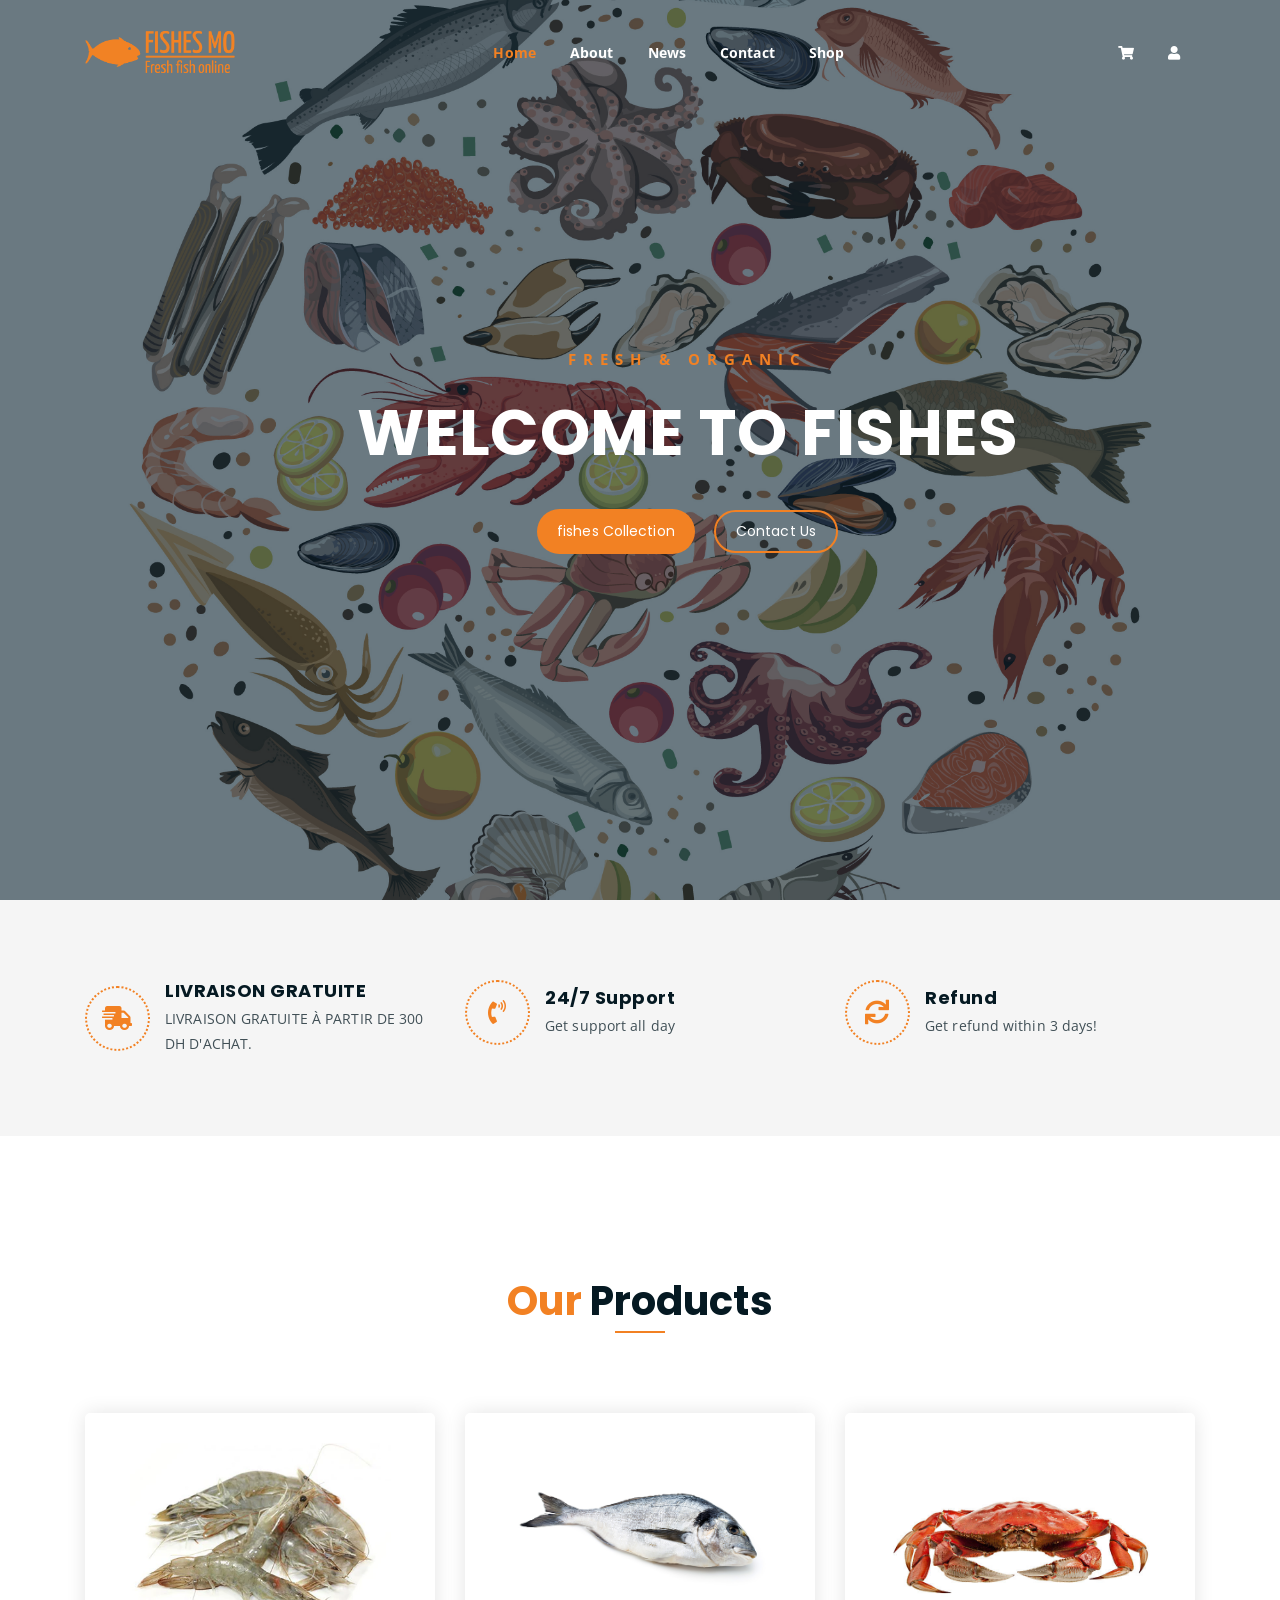
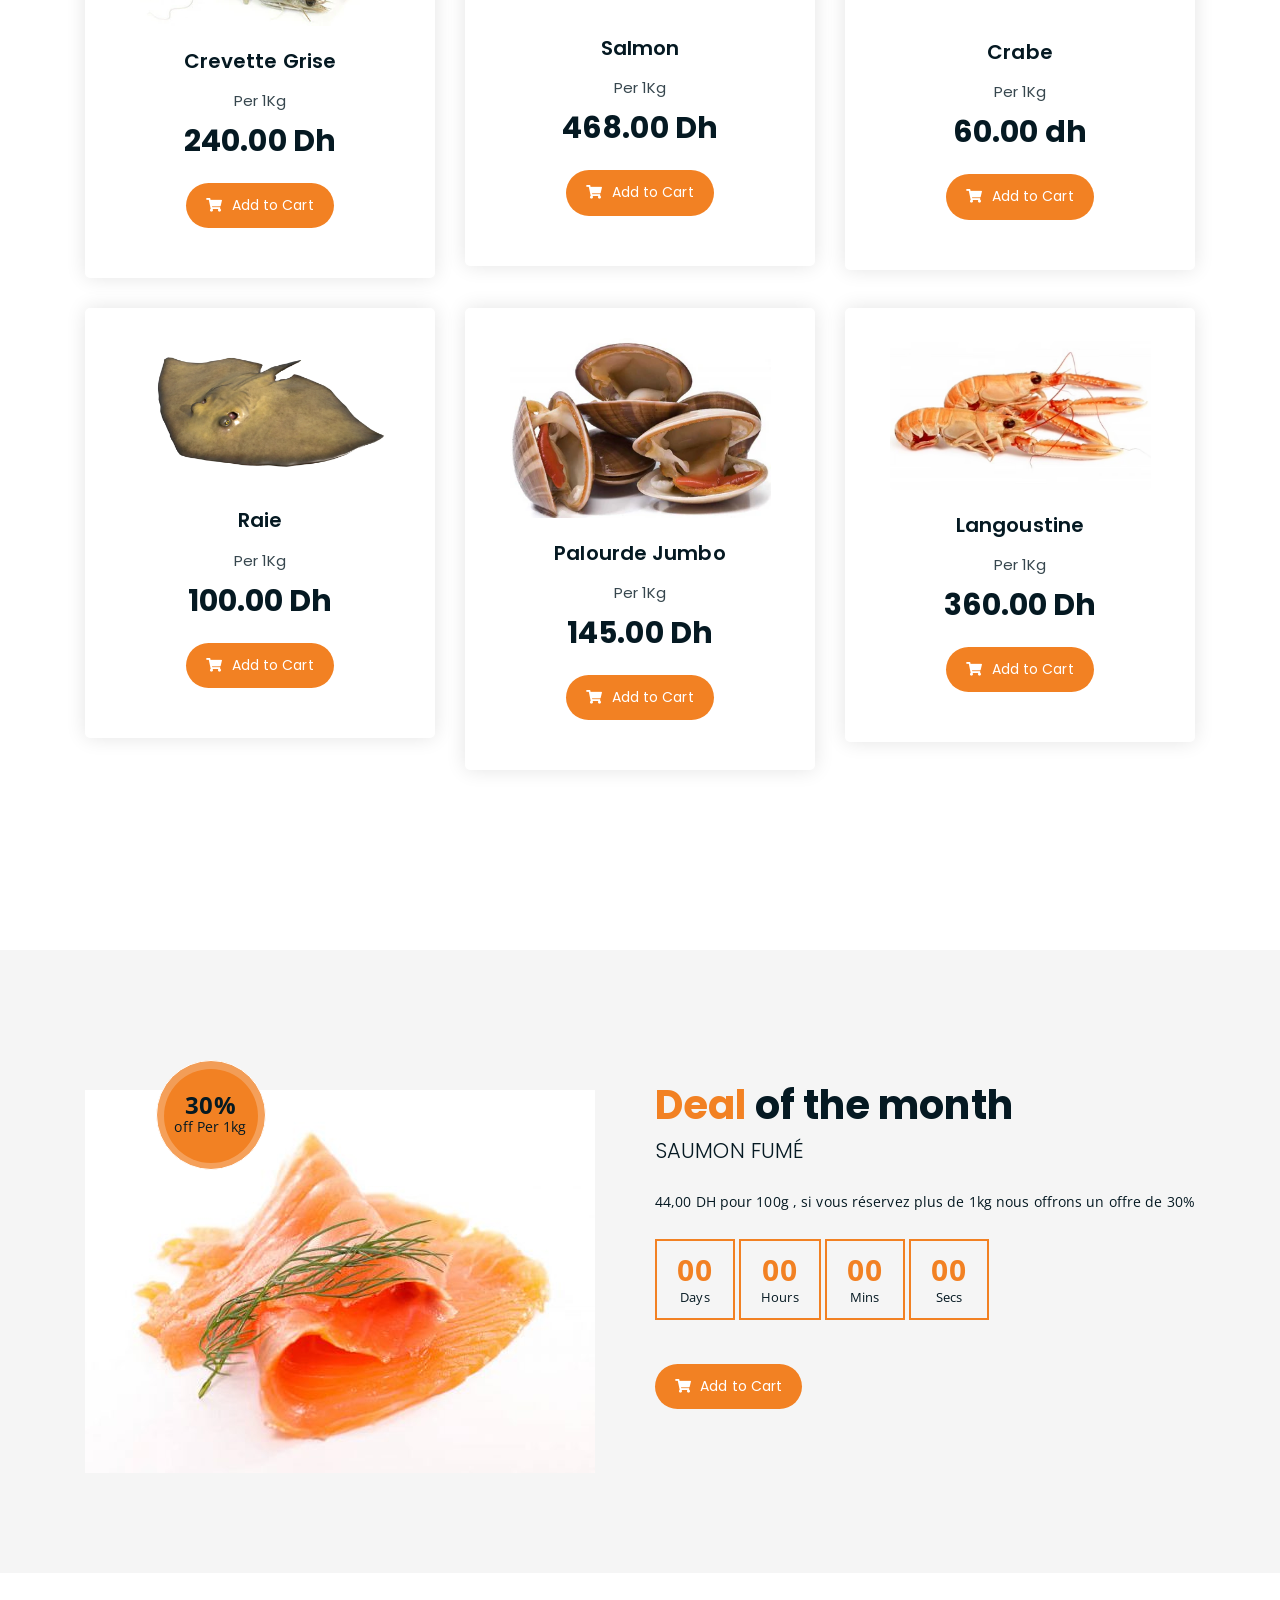
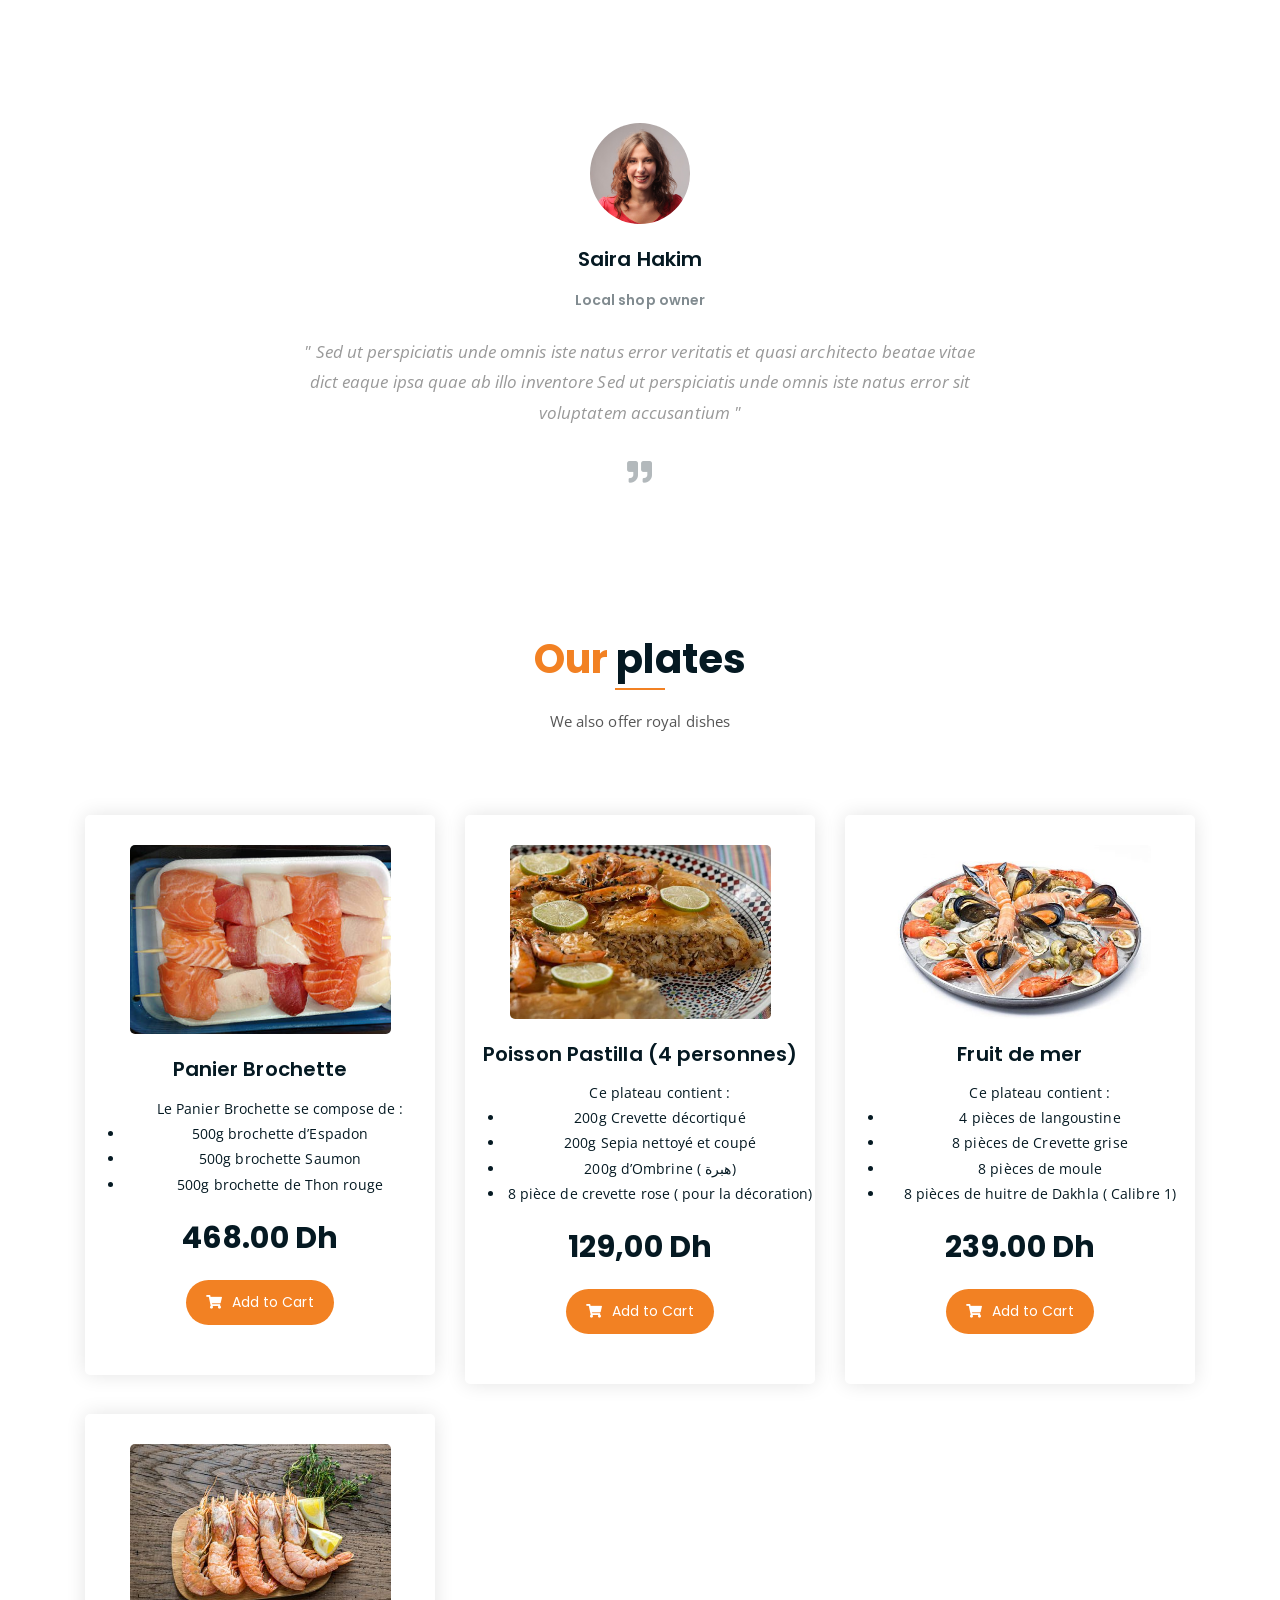
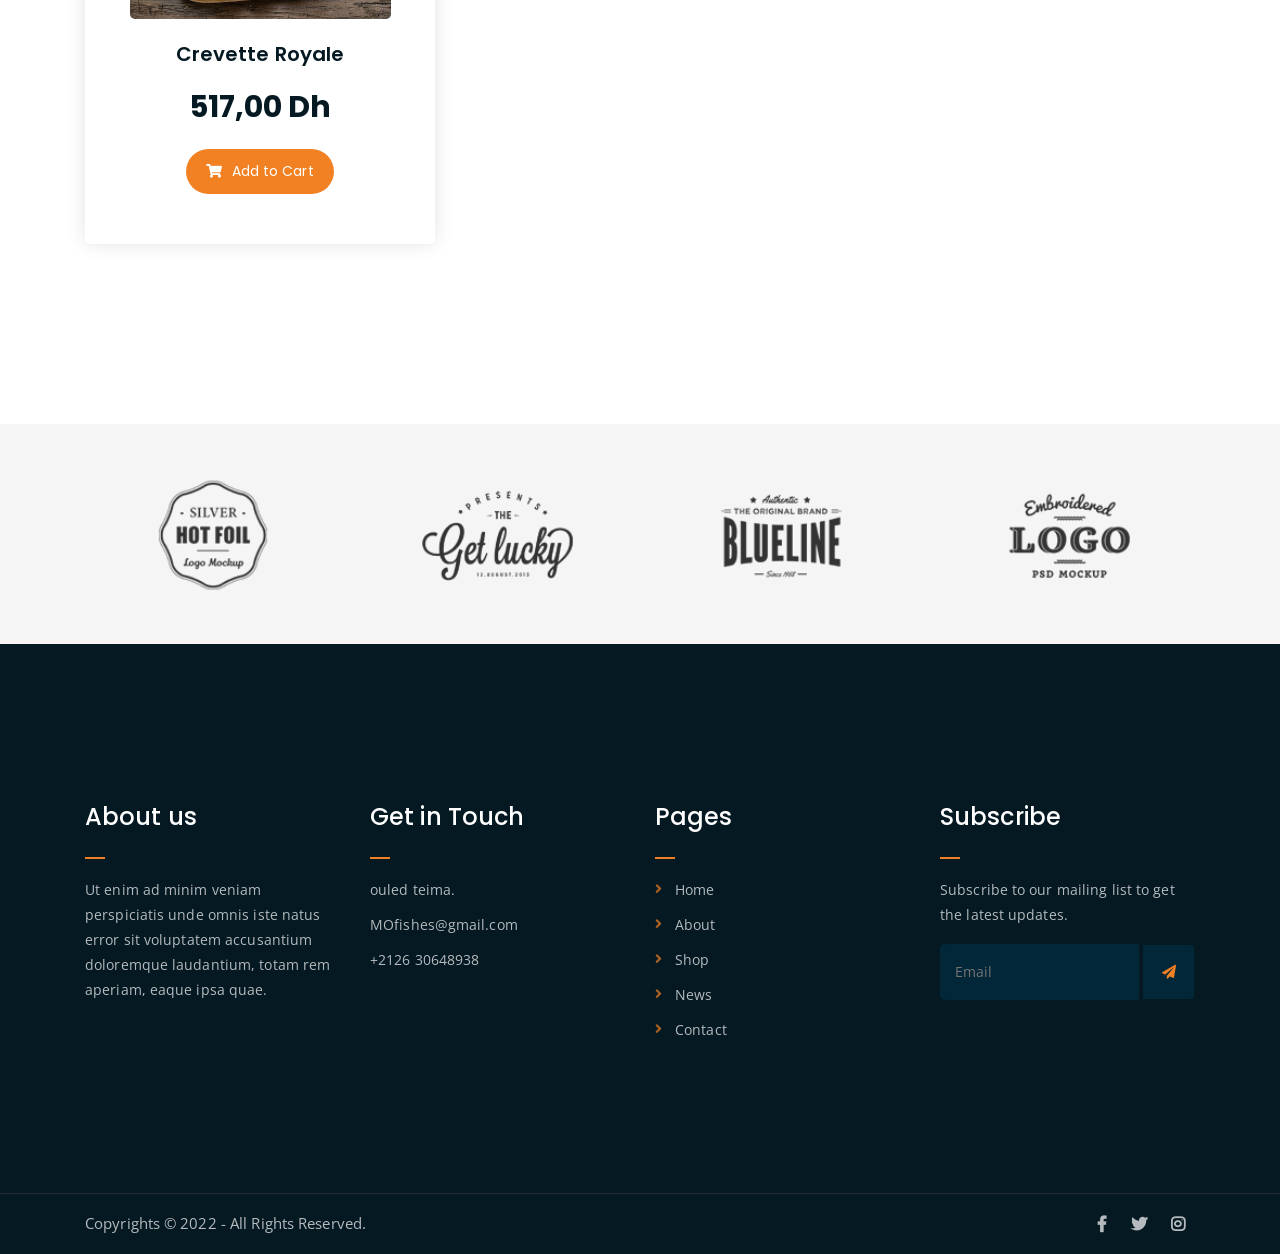
<file: index.html>
<!DOCTYPE html>
<html lang="en">
<head>
	<meta charset="UTF-8">
	<meta http-equiv="X-UA-Compatible" content="IE=edge">
	<meta name="viewport" content="width=device-width, initial-scale=1">
	<meta name="description" content="Responsive Bootstrap4 Shop Template, Created by Imran Hossain from https://imransdesign.com/">

	<!-- title -->
	<title>Fishes MO</title>

	<!-- favicon -->
	<link rel="shortcut icon" type="image/png" href="assets/img/favicon.png">
	<!-- google font -->
	<link href="https://fonts.googleapis.com/css?family=Open+Sans:300,400,700" rel="stylesheet">
	<link href="https://fonts.googleapis.com/css?family=Poppins:400,700&display=swap" rel="stylesheet">
	<!-- fontawesome -->
	<link rel="stylesheet" href="assets/css/all.min.css">
	<!-- bootstrap -->
	<link rel="stylesheet" href="assets/bootstrap/css/bootstrap.min.css">
	<!-- owl carousel -->
	<link rel="stylesheet" href="assets/css/owl.carousel.css">
	<!-- magnific popup -->
	<link rel="stylesheet" href="assets/css/magnific-popup.css">
	<!-- animate css -->
	<link rel="stylesheet" href="assets/css/animate.css">
	<!-- mean menu css -->
	<link rel="stylesheet" href="assets/css/meanmenu.min.css">
	<!-- main style -->
	<link rel="stylesheet" href="assets/css/main.css">
	<!-- responsive -->
	<link rel="stylesheet" href="assets/css/responsive.css">

</head>
<body>
	
	<!--PreLoader-->
    <div class="loader">
        <div class="loader-inner">
            <div class="circle"></div>
        </div>
    </div>
    <!--PreLoader Ends-->
	
	<!-- header -->
	<div class="top-header-area" id="sticker">
		<div class="container">
			<div class="row">
				<div class="col-lg-12 col-sm-12 text-center">
					<div class="main-menu-wrap">
						<!-- logo -->
						<div class="site-logo">
							<a href="index.html">
								<img src="assets/img/logo/fishes-mo-low-resolution-logo-color-on-transparent-background.png" alt="">
							</a>
						</div>
						<!-- logo -->

						<!-- menu start -->
						<nav class="main-menu">
							<ul>
								<li class="current-list-item"><a href="index.html">Home</a>
								</li>
								<li><a href="about.html">About</a></li>
								<!-- <li><a href="#">Pages</a>
									<ul class="sub-menu">
										<li><a href="404.html">404 page</a></li>
										<li><a href="about.html">About</a></li>
										<li><a href="cart.html">Cart</a></li>
										<li><a href="checkout.html">Check Out</a></li>
										<li><a href="contact.html">Contact</a></li>
										<li><a href="news.html">News</a></li>
										<li><a href="shop.html">Shop</a></li>
									</ul>
								</li> -->
								<li><a href="news.html">News</a>
									
								</li>
								<li><a href="contact.html">Contact</a></li>
								<li><a href="shop.html">Shop</a>
									
								</li>
								<li>
									<div class="header-icons">
										<a class="shopping-cart" href="cart.html"><i class="fas fa-shopping-cart"></i></a>
										<a class="mobile-hide" href="login.html"><i class="fa fa-user"></i></a>

									</div>
								</li>
							</ul>
						</nav>
						<!-- <a class="mobile-show search-bar-icon" href="#"><i class="fas fa-search"></i></a> -->
						<div class="mobile-menu"></div>
            
						<!-- menu end -->
					</div>
				</div>
			</div>
		</div>
	</div>
	<!-- end header -->
	
	<!-- login area -->
	<div class="search-area">
		<div class="container">
			<div class="row">
				<div class="col-lg-12">
					<span class="close-btn"><i class="fas fa-window-close"></i></span>
					<div class="search-bar">
						<div class="search-bar-tablecell">
							<h3>Search For:</h3>
							<input type="text" placeholder="Keywords">
							<button type="submit">Search <i class="fas fa-search"></i></button>
						</div>
					</div>
				</div>
			</div>
		</div>
	</div>
	<!-- end login area -->

  

	<!-- hero area -->
	<div class="hero-area hero-bg">
		<div class="container">
			<div class="row">
				<div class="col-lg-9 offset-lg-2 text-center">
					<div class="hero-text">
						<div class="hero-text-tablecell">
							<p class="subtitle">Fresh & Organic</p>
							<h1>WELCOME TO FISHES</h1>
							<div class="hero-btns">
								<a href="shop.html" class="boxed-btn">fishes Collection</a>
								<a href="contact.html" class="bordered-btn">Contact Us</a>
							</div>
						</div>
					</div>
				</div>
			</div>
		</div>
	</div>
	<!-- end hero area -->

	<!-- features list section -->
	<div class="list-section pt-80 pb-80">
		<div class="container">

			<div class="row">
				<div class="col-lg-4 col-md-6 mb-4 mb-lg-0">
					<div class="list-box d-flex align-items-center">
						<div class="list-icon">
							<i class="fas fa-shipping-fast"></i>
						</div>
						<div class="content">
							<h3>LIVRAISON GRATUITE</h3>
							<p>LIVRAISON GRATUITE À PARTIR DE 300 DH D'ACHAT.</p>
						</div>
					</div>
				</div>
				<div class="col-lg-4 col-md-6 mb-4 mb-lg-0">
					<div class="list-box d-flex align-items-center">
						<div class="list-icon">
							<i class="fas fa-phone-volume"></i>
						</div>
						<div class="content">
							<h3>24/7 Support</h3>
							<p>Get support all day</p>
						</div>
					</div>
				</div>
				<div class="col-lg-4 col-md-6">
					<div class="list-box d-flex justify-content-start align-items-center">
						<div class="list-icon">
							<i class="fas fa-sync"></i>
						</div>
						<div class="content">
							<h3>Refund</h3>
							<p>Get refund within 3 days!</p>
						</div>
					</div>
				</div>
			</div>

		</div>
	</div>
	<!-- end features list section -->

	<!-- product section -->
	<div class="product-section mt-150 mb-150">
		<div class="container">
			<div class="row">
				<div class="col-lg-8 offset-lg-2 text-center">
					<div class="section-title">	
						<h3><span class="orange-text">Our</span> Products</h3>
						<!-- <p>Lorem ipsum dolor sit amet, consectetur adipisicing elit. Aliquid, fuga quas itaque eveniet beatae optio.</p> -->
					</div>
				</div>
			</div>

			<div class="row">
        <!-- type 1 -->
				<div class="col-lg-4 col-md-6 text-center">
					<div class="single-product-item">
						<div class="product-image">
							<a href="single-product.html"><img src="assets//img/fishes images/crevettegris_400x.webp" alt=""></a>
						</div>
						<h3>Crevette Grise </h3>
						<p class="product-price"><span>Per 1Kg</span> 240.00 Dh </p>
						<a href="cart.html" class="cart-btn"><i class="fas fa-shopping-cart"></i> Add to Cart</a>
					</div>
				</div>
        <!-- end type 1 -->
        <!-- type 2 -->
				<div class="col-lg-4 col-md-6 text-center">
					<div class="single-product-item">
						<div class="product-image">
							<a href="single-product.html"><img src="assets/img/fishes images/salmon.jpg" alt=""></a>
						</div>
						<h3>Salmon</h3>
						<p class="product-price"><span>Per 1Kg</span> 468.00 Dh </p>
						<a href="cart.html" class="cart-btn"><i class="fas fa-shopping-cart"></i> Add to Cart</a>
					</div>
				</div>
        <!-- end type 2 -->
        <!-- type 3 -->
        <div class="col-lg-4 col-md-6 text-center">
					<div class="single-product-item">
						<div class="product-image">
							<a href="single-product.html"><img src="assets//img/fishes images/crabe.jpg" alt=""></a>
						</div>
						<h3>Crabe </h3>
						<p class="product-price"><span>Per 1Kg</span> 60.00 dh</p>
						<a href="cart.html" class="cart-btn"><i class="fas fa-shopping-cart"></i> Add to Cart</a>
					</div>
				</div>
        <!-- end type 3 -->
        <!-- type 4 -->
				<div class="col-lg-4 col-md-6 text-center">
					<div class="single-product-item">
						<div class="product-image">
							<a href="single-product.html"><img src="assets/img/fishes images/aghri.webp" alt=""></a>
						</div>
						<h3>Raie</h3>
						<p class="product-price"><span>Per 1Kg</span> 100.00 Dh </p>
						<a href="cart.html" class="cart-btn"><i class="fas fa-shopping-cart"></i> Add to Cart</a>
					</div>
				</div>
        <!-- end type 4 -->
        <!-- type 5 -->
        <div class="col-lg-4 col-md-6 text-center">
					<div class="single-product-item">
						<div class="product-image">
							<a href="single-product.html"><img src="assets//img/fishes images/Palourde Jumbo 1kg.webp" alt=""></a>
						</div>
						<h3>Palourde Jumbo </h3>
						<p class="product-price"><span>Per 1Kg</span> 145.00 Dh </p>
						<a href="cart.html" class="cart-btn"><i class="fas fa-shopping-cart"></i> Add to Cart</a>
					</div>
				</div>
        <!-- end type 5 -->
        <!-- type 6 -->
				<div class="col-lg-4 col-md-6 text-center">
					<div class="single-product-item">
						<div class="product-image">
							<a href="single-product.html"><img src="assets/img/fishes images/Langoustine 1 Kg.avif" alt=""></a>
						</div>
						<h3>Langoustine</h3>
						<p class="product-price"><span>Per 1Kg</span> 360.00 Dh </p>
						<a href="cart.html" class="cart-btn"><i class="fas fa-shopping-cart"></i> Add to Cart</a>
					</div>
				</div>
        <!-- end type 6 -->
			</div>
		</div>
	</div>
	<!-- end product section -->

	<!-- deal of the mounth section -->
	<section class="cart-banner pt-100 pb-100">
    	<div class="container">
        	<div class="row clearfix">
            	<!--Image Column-->
            	<div class="image-column col-lg-6">
                	<div class="image">
                    	<div class="price-box">
                        	<div class="inner-price">
                                <span class="price">
                                    <strong>30%</strong> <br> off Per 1kg
                                </span>
                            </div>
                        </div>
                    	<img src="assets/img/promotion/Saumon-fume-510x383.jpg" alt="">
                    </div>
                </div>
                <!--Content Column-->
                <div class="content-column col-lg-6">
					<h3><span class="orange-text">Deal</span> of the month</h3>
                    <h4>Saumon Fumé</h4>
                    <div class="text">44,00 DH pour 100g , si vous réservez plus de 1kg nous offrons un offre de 30% </div>
                    <!--Countdown Timer-->
                    <div class="time-counter"><div class="time-countdown clearfix" data-countdown="2020/2/01"><div class="counter-column"><div class="inner"><span class="count">00</span>Days</div></div> <div class="counter-column"><div class="inner"><span class="count">00</span>Hours</div></div>  <div class="counter-column"><div class="inner"><span class="count">00</span>Mins</div></div>  <div class="counter-column"><div class="inner"><span class="count">00</span>Secs</div></div></div></div>
                	<a href="cart.html" class="cart-btn mt-3"><i class="fas fa-shopping-cart"></i> Add to Cart</a>
                </div>
            </div>
        </div>
    </section>
    <!-- end deal of the mounth section -->

	<!-- testimonail-section -->
	<div class="testimonail-section mt-150 mb-150">
		<div class="container">
			<div class="row">
				<div class="col-lg-10 offset-lg-1 text-center">
					<div class="testimonial-sliders">
						<div class="single-testimonial-slider">
							<div class="client-avater">
								<img src="assets/img/avaters/avatar1.png" alt="">
							</div>
							<div class="client-meta">
								<h3>Saira Hakim <span>Local shop owner</span></h3>
								<p class="testimonial-body">
									" Sed ut perspiciatis unde omnis iste natus error veritatis et  quasi architecto beatae vitae dict eaque ipsa quae ab illo inventore Sed ut perspiciatis unde omnis iste natus error sit voluptatem accusantium "
								</p>
								<div class="last-icon">
									<i class="fas fa-quote-right"></i>
								</div>
							</div>
						</div>
						<div class="single-testimonial-slider">
							<div class="client-avater">
								<img src="assets/img/avaters/avatar2.png" alt="">
							</div>
							<div class="client-meta">
								<h3>David Niph <span>Local shop owner</span></h3>
								<p class="testimonial-body">
									" Sed ut perspiciatis unde omnis iste natus error veritatis et  quasi architecto beatae vitae dict eaque ipsa quae ab illo inventore Sed ut perspiciatis unde omnis iste natus error sit voluptatem accusantium "
								</p>
								<div class="last-icon">
									<i class="fas fa-quote-right"></i>
								</div>
							</div>
						</div>
						<div class="single-testimonial-slider">
							<div class="client-avater">
								<img src="assets/img/avaters/avatar3.png" alt="">
							</div>
							<div class="client-meta">
								<h3>Jacob Sikim <span>Local shop owner</span></h3>
								<p class="testimonial-body">
									" Sed ut perspiciatis unde omnis iste natus error veritatis et  quasi architecto beatae vitae dict eaque ipsa quae ab illo inventore Sed ut perspiciatis unde omnis iste natus error sit voluptatem accusantium "
								</p>
								<div class="last-icon">
									<i class="fas fa-quote-right"></i>
								</div>
							</div>
						</div>
					</div>
				</div>
			</div>
		</div>
	</div>
	<!-- end testimonail-section -->
	

	


	<!-- our plates -->
  <div class="product-section mt-150 mb-150">
		<div class="container">
			<div class="row">
				<div class="col-lg-8 offset-lg-2 text-center">
					<div class="section-title">	
						<h3><span class="orange-text">Our</span> plates</h3>
						<p>We also offer royal dishes</p>
					</div>
				</div>
			</div>

			<div class="row">
        <!-- 1 -->
	<div class="col-lg-4 col-md-6 text-center">
					<div class="single-product-item">
						<div class="product-image">
							<a href="single-product.html"><img src="assets/img/plat/Panier Brochette.png" alt=""></a>
						</div>
						<h3>Panier Brochette</h3>
            <span>
              <ul> Le Panier Brochette se compose de :
                <li>500g brochette d’Espadon</li>
                <li>500g brochette Saumon</li>
                <li>500g brochette de Thon rouge</li>
              </ul>
            </span>
						<p class="product-price"> 468.00 Dh </p>
						<a href="cart.html" class="cart-btn"><i class="fas fa-shopping-cart"></i> Add to Cart</a>
					</div>
				</div>
        <!-- end 1 -->
        <!-- 2 -->
				<div class="col-lg-4 col-md-6 text-center">
					<div class="single-product-item">
						<div class="product-image">
							<a href="single-product.html"><img src="assets/img/plat/pastilla-510x340.jpg" alt=""></a>
						</div>
						<h3>Poisson Pastilla (4 personnes)</h3>
            <span>
              <ul> Ce plateau contient :
                <li>200g Crevette décortiqué</li>
                <li>200g Sepia nettoyé et coupé</li>
                <li>200g d’Ombrine ( هبرة)</li>
                <li>8 pièce de crevette rose ( pour la décoration)</li>
              </ul>
            </span>
						<p class="product-price">129,00 Dh </p>
						<a href="cart.html" class="cart-btn"><i class="fas fa-shopping-cart"></i> Add to Cart</a>
					</div>
				</div>
        <!-- end2 -->
        <!-- 3  -->
        <div class="col-lg-4 col-md-6 text-center">
					<div class="single-product-item">
						<div class="product-image">
							<a href="single-product.html"><img src="assets//img/fishes images/Plateau Fruits de mer.jpg" alt=""></a>
						</div>
						<h3>Fruit de mer </h3>
            <span>
              <ul> Ce plateau contient :
                <li>4 pièces de langoustine</li>
                <li>8 pièces de Crevette grise</li>
                <li>8 pièces de moule</li>
                <li>8 pièces de huitre de Dakhla ( Calibre 1)</li>
              </ul>
            </span>
						<p class="product-price"> 239.00 Dh </p>
						<a href="cart.html" class="cart-btn"><i class="fas fa-shopping-cart"></i> Add to Cart</a>
					</div>
				</div>
        <!-- end 3 -->
        <!-- 4 -->
        <div class="col-lg-4 col-md-6 text-center">
					<div class="single-product-item">
						<div class="product-image">
							<a href="single-product.html"><img src="assets//img/plat/plat-Crevette-royale-510x341.jpg" alt=""></a>
						</div>
						<h3>Crevette Royale </h3>
						<p class="product-price"> 517,00 Dh </p>
						<a href="cart.html" class="cart-btn"><i class="fas fa-shopping-cart"></i> Add to Cart</a>
					</div>
				</div>
        <!-- end 4 -->
			</div>
		</div>
	</div>
	<!-- end  our plates -->

	<!-- logo carousel -->
	<div class="logo-carousel-section">
		<div class="container">
			<div class="row">
				<div class="col-lg-12">
					<div class="logo-carousel-inner">
						<div class="single-logo-item">
							<img src="assets/img/company-logos/1.png" alt="">
						</div>
						<div class="single-logo-item">
							<img src="assets/img/company-logos/2.png" alt="">
						</div>
						<div class="single-logo-item">
							<img src="assets/img/company-logos/3.png" alt="">
						</div>
						<div class="single-logo-item">
							<img src="assets/img/company-logos/4.png" alt="">
						</div>
						<div class="single-logo-item">
							<img src="assets/img/company-logos/5.png" alt="">
						</div>
					</div>
				</div>
			</div>
		</div>
	</div>
	<!-- end logo carousel -->

	<!-- footer -->
	<div class="footer-area">
		<div class="container">
			<div class="row">
				<div class="col-lg-3 col-md-6">
					<div class="footer-box about-widget">
						<h2 class="widget-title">About us</h2>
						<p>Ut enim ad minim veniam perspiciatis unde omnis iste natus error sit voluptatem accusantium doloremque laudantium, totam rem aperiam, eaque ipsa quae.</p>
					</div>
				</div>
				<div class="col-lg-3 col-md-6">
					<div class="footer-box get-in-touch">
						<h2 class="widget-title">Get in Touch</h2>
						<ul>
							<li>ouled teima.</li>
							<li>MOfishes@gmail.com</li>
							<li>+2126 30648938</li>
						</ul>
					</div>
				</div>
				<div class="col-lg-3 col-md-6">
					<div class="footer-box pages">
						<h2 class="widget-title">Pages</h2>
						<ul>
							<li><a href="index.html">Home</a></li>
							<li><a href="about.html">About</a></li>
							<li><a href="services.html">Shop</a></li>
							<li><a href="news.html">News</a></li>
							<li><a href="contact.html">Contact</a></li>
						</ul>
					</div>
				</div>
				<div class="col-lg-3 col-md-6">
					<div class="footer-box subscribe">
						<h2 class="widget-title">Subscribe</h2>
						<p>Subscribe to our mailing list to get the latest updates.</p>
						<form action="index.html">
							<input type="email" placeholder="Email">
							<button type="submit"><i class="fas fa-paper-plane"></i></button>
						</form>
					</div>
				</div>
			</div>
		</div>
	</div>
	<!-- end footer -->
	
	<!-- copyright -->
	<div class="copyright">
		<div class="container">
			<div class="row">
				<div class="col-lg-6 col-md-12">
					<p>Copyrights &copy; 2022 -   All Rights Reserved.<br>
						<!-- Distributed By - <a href="https://themewagon.com/">Themewagon</a> -->
					</p>
				</div>
				<div class="col-lg-6 text-right col-md-12">
					<div class="social-icons">
						<ul>
							<li><a href="#" target="_blank"><i class="fab fa-facebook-f"></i></a></li>
							<li><a href="#" target="_blank"><i class="fab fa-twitter"></i></a></li>
							<li><a href="#" target="_blank"><i class="fab fa-instagram"></i></a></li>
						</ul>
					</div>
				</div>
			</div>
		</div>
	</div>
	<!-- end copyright -->
	
	<!-- jquery -->
	<script src="assets/js/jquery-1.11.3.min.js"></script>
	<!-- bootstrap -->
	<script src="assets/bootstrap/js/bootstrap.min.js"></script>
	<!-- count down -->
	<script src="assets/js/jquery.countdown.js"></script>
	<!-- isotope -->
	<script src="assets/js/jquery.isotope-3.0.6.min.js"></script>
	<!-- waypoints -->
	<script src="assets/js/waypoints.js"></script>
	<!-- owl carousel -->
	<script src="assets/js/owl.carousel.min.js"></script>
	<!-- magnific popup -->
	<script src="assets/js/jquery.magnific-popup.min.js"></script>
	<!-- mean menu -->
	<script src="assets/js/jquery.meanmenu.min.js"></script>
	<!-- sticker js -->
	<script src="assets/js/sticker.js"></script>
	<!-- main js -->
	<script src="assets/js/main.js"></script>

</body>
</html>
</file>
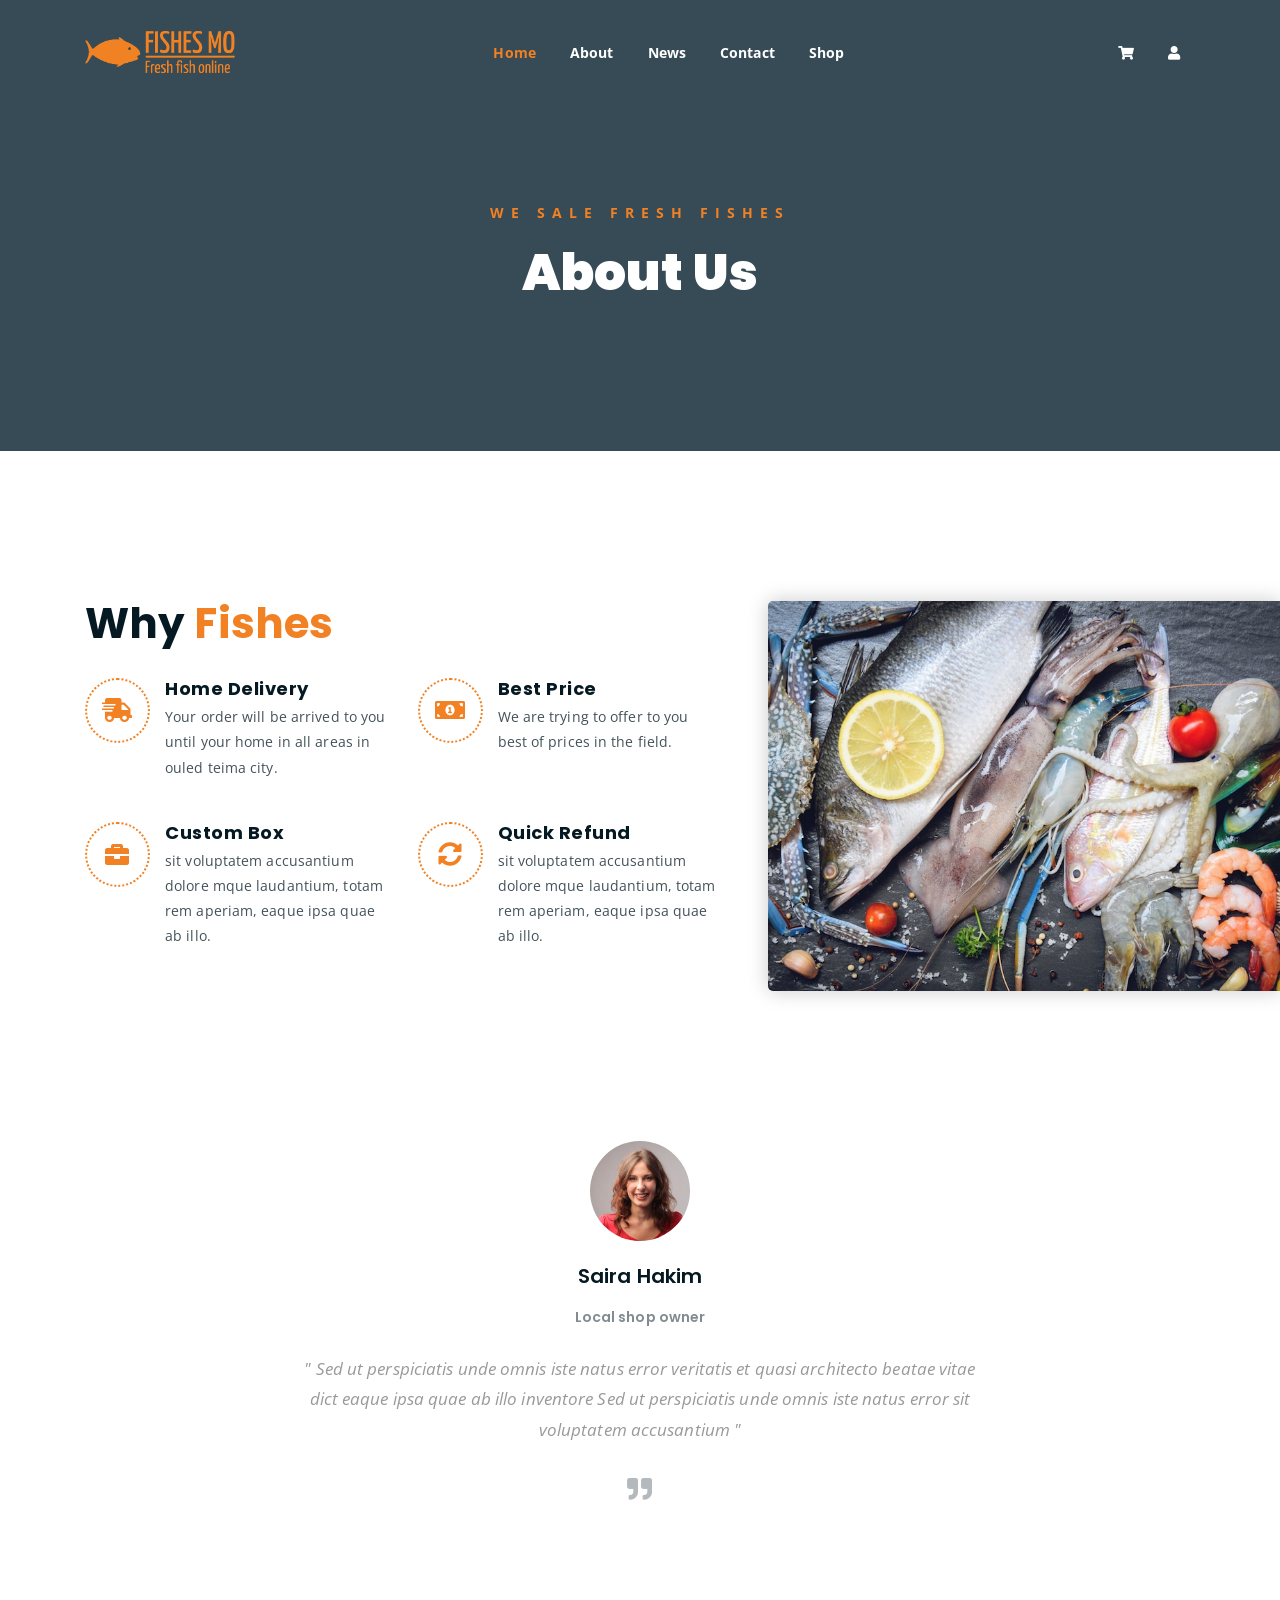
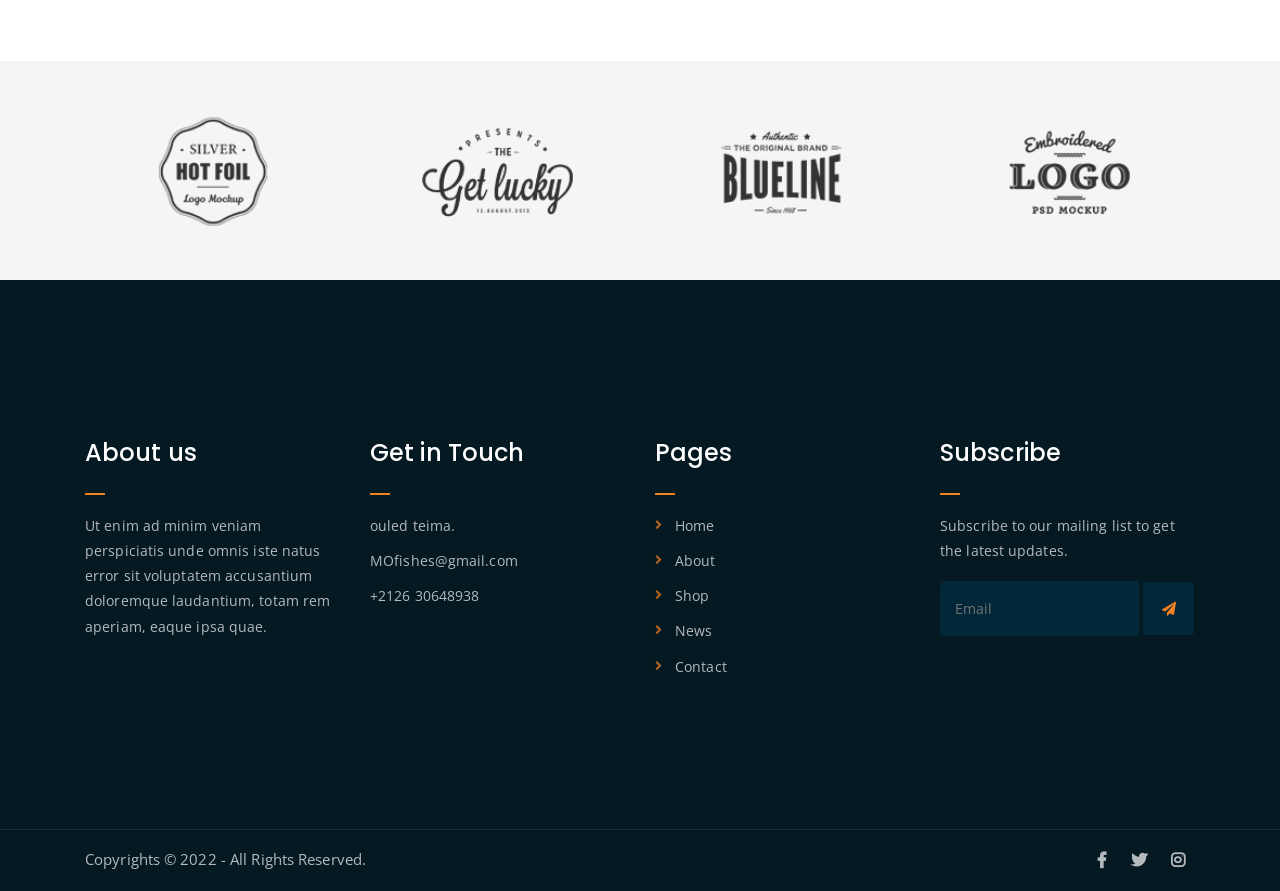
<file: about.html>
<!DOCTYPE html>
<html lang="en">
<head>
	<meta charset="UTF-8">
	<meta http-equiv="X-UA-Compatible" content="IE=edge">
	<meta name="viewport" content="width=device-width, initial-scale=1">
	<meta name="description" content="Responsive Bootstrap4 Shop Template, Created by Imran Hossain from https://imransdesign.com/">

	<!-- title -->
	<title>About</title>

	<!-- favicon -->
	<link rel="shortcut icon" type="image/png" href="assets/img/favicon.png">
	<!-- google font -->
	<link href="https://fonts.googleapis.com/css?family=Open+Sans:300,400,700" rel="stylesheet">
	<link href="https://fonts.googleapis.com/css?family=Poppins:400,700&display=swap" rel="stylesheet">
	<!-- fontawesome -->
	<link rel="stylesheet" href="assets/css/all.min.css">
	<!-- bootstrap -->
	<link rel="stylesheet" href="assets/bootstrap/css/bootstrap.min.css">
	<!-- owl carousel -->
	<link rel="stylesheet" href="assets/css/owl.carousel.css">
	<!-- magnific popup -->
	<link rel="stylesheet" href="assets/css/magnific-popup.css">
	<!-- animate css -->
	<link rel="stylesheet" href="assets/css/animate.css">
	<!-- mean menu css -->
	<link rel="stylesheet" href="assets/css/meanmenu.min.css">
	<!-- main style -->
	<link rel="stylesheet" href="assets/css/main.css">
	<!-- responsive -->
	<link rel="stylesheet" href="assets/css/responsive.css">

</head>
<body>
	
	<!--PreLoader-->
    <div class="loader">
        <div class="loader-inner">
            <div class="circle"></div>
        </div>
    </div>
    <!--PreLoader Ends-->
	
	<!-- header -->
	<div class="top-header-area" id="sticker">
		<div class="container">
			<div class="row">
				<div class="col-lg-12 col-sm-12 text-center">
					<div class="main-menu-wrap">
						<!-- logo -->
						<div class="site-logo">
							<a href="index.html">
								<img src="assets/img/logo/fishes-mo-low-resolution-logo-color-on-transparent-background.png" alt="">
							</a>
						</div>
						<!-- logo -->

						<!-- menu start -->
						<nav class="main-menu">
							<ul>
								<li class="current-list-item"><a href="index.html">Home</a>
								</li>
								<li><a href="about.html">About</a></li>
								<!-- <li><a href="#">Pages</a>
									<ul class="sub-menu">
										<li><a href="404.html">404 page</a></li>
										<li><a href="about.html">About</a></li>
										<li><a href="cart.html">Cart</a></li>
										<li><a href="checkout.html">Check Out</a></li>
										<li><a href="contact.html">Contact</a></li>
										<li><a href="news.html">News</a></li>
										<li><a href="shop.html">Shop</a></li>
									</ul>
								</li> -->
								<li><a href="news.html">News</a>
									
								</li>
								<li><a href="contact.html">Contact</a></li>
								<li><a href="shop.html">Shop</a>
									
								</li>
								<li>
									<div class="header-icons">
										<a class="shopping-cart" href="cart.html"><i class="fas fa-shopping-cart"></i></a>
										<a class="mobile-hide" href="login.html"><i class="fa fa-user"></i></a>

									</div>
								</li>
							</ul>
						</nav>
						<!-- <a class="mobile-show search-bar-icon" href="#"><i class="fas fa-search"></i></a> -->
						<div class="mobile-menu"></div>
            
						<!-- menu end -->
					</div>
				</div>
			</div>
		</div>
	</div>
	<!-- end header -->

	<!-- search area -->
	<div class="search-area">
		<div class="container">
			<div class="row">
				<div class="col-lg-12">
					<span class="close-btn"><i class="fas fa-window-close"></i></span>
					<div class="search-bar">
						<div class="search-bar-tablecell">
							<h3>Search For:</h3>
							<input type="text" placeholder="Keywords">
							<button type="submit">Search <i class="fas fa-search"></i></button>
						</div>
					</div>
				</div>
			</div>
		</div>
	</div>
	<!-- end search arewa -->
	
	<!-- breadcrumb-section -->
	<div class="breadcrumb-section breadcrumb-bg">
		<div class="container">
			<div class="row">
				<div class="col-lg-8 offset-lg-2 text-center">
					<div class="breadcrumb-text">
						<p>We sale fresh fishes</p>
						<h1>About Us</h1>
					</div>
				</div>
			</div>
		</div>
	</div>
	<!-- end breadcrumb section -->

	<!-- featured section -->
	<div class="feature-bg">
		<div class="container">
			<div class="row">
				<div class="col-lg-7">
					<div class="featured-text">
						<h2 class="pb-3">Why <span class="orange-text">Fishes</span></h2>
						<div class="row">
							<div class="col-lg-6 col-md-6 mb-4 mb-md-5">
								<div class="list-box d-flex">
									<div class="list-icon">
										<i class="fas fa-shipping-fast"></i>
									</div>
									<div class="content">
										<h3>Home Delivery</h3>
										<p>Your order will be arrived to you until your home in all areas in ouled teima city.</p>
									</div>
								</div>
							</div>
							<div class="col-lg-6 col-md-6 mb-5 mb-md-5">
								<div class="list-box d-flex">
									<div class="list-icon">
										<i class="fas fa-money-bill-alt"></i>
									</div>
									<div class="content">
										<h3>Best Price</h3>
										<p>We are trying to offer to you best of prices in the field.</p>
									</div>
								</div>
							</div>
							<div class="col-lg-6 col-md-6 mb-5 mb-md-5">
								<div class="list-box d-flex">
									<div class="list-icon">
										<i class="fas fa-briefcase"></i>
									</div>
									<div class="content">
										<h3>Custom Box</h3>
										<p>sit voluptatem accusantium dolore mque laudantium, totam rem aperiam, eaque ipsa quae ab illo.</p>
									</div>
								</div>
							</div>
							<div class="col-lg-6 col-md-6">
								<div class="list-box d-flex">
									<div class="list-icon">
										<i class="fas fa-sync-alt"></i>
									</div>
									<div class="content">
										<h3>Quick Refund</h3>
										<p>sit voluptatem accusantium dolore mque laudantium, totam rem aperiam, eaque ipsa quae ab illo.</p>
									</div>
								</div>
							</div>
						</div>
					</div>
				</div>
			</div>
		</div>
	</div>
	<!-- end featured section -->



	

	<!-- testimonail-section -->
	<div class="testimonail-section mt-80 mb-150">
		<div class="container">
			<div class="row">
				<div class="col-lg-10 offset-lg-1 text-center">
					<div class="testimonial-sliders">
						<div class="single-testimonial-slider">
							<div class="client-avater">
								<img src="assets/img/avaters/avatar1.png" alt="">
							</div>
							<div class="client-meta">
								<h3>Saira Hakim <span>Local shop owner</span></h3>
								<p class="testimonial-body">
									" Sed ut perspiciatis unde omnis iste natus error veritatis et  quasi architecto beatae vitae dict eaque ipsa quae ab illo inventore Sed ut perspiciatis unde omnis iste natus error sit voluptatem accusantium "
								</p>
								<div class="last-icon">
									<i class="fas fa-quote-right"></i>
								</div>
							</div>
						</div>
						<div class="single-testimonial-slider">
							<div class="client-avater">
								<img src="assets/img/avaters/avatar2.png" alt="">
							</div>
							<div class="client-meta">
								<h3>David Niph <span>Local shop owner</span></h3>
								<p class="testimonial-body">
									" Sed ut perspiciatis unde omnis iste natus error veritatis et  quasi architecto beatae vitae dict eaque ipsa quae ab illo inventore Sed ut perspiciatis unde omnis iste natus error sit voluptatem accusantium "
								</p>
								<div class="last-icon">
									<i class="fas fa-quote-right"></i>
								</div>
							</div>
						</div>
						<div class="single-testimonial-slider">
							<div class="client-avater">
								<img src="assets/img/avaters/avatar3.png" alt="">
							</div>
							<div class="client-meta">
								<h3>Jacob Sikim <span>Local shop owner</span></h3>
								<p class="testimonial-body">
									" Sed ut perspiciatis unde omnis iste natus error veritatis et  quasi architecto beatae vitae dict eaque ipsa quae ab illo inventore Sed ut perspiciatis unde omnis iste natus error sit voluptatem accusantium "
								</p>
								<div class="last-icon">
									<i class="fas fa-quote-right"></i>
								</div>
							</div>
						</div>
					</div>
				</div>
			</div>
		</div>
	</div>
	<!-- end testimonail-section -->

	<!-- logo carousel -->
	<div class="logo-carousel-section">
		<div class="container">
			<div class="row">
				<div class="col-lg-12">
					<div class="logo-carousel-inner">
						<div class="single-logo-item">
							<img src="assets/img/company-logos/1.png" alt="">
						</div>
						<div class="single-logo-item">
							<img src="assets/img/company-logos/2.png" alt="">
						</div>
						<div class="single-logo-item">
							<img src="assets/img/company-logos/3.png" alt="">
						</div>
						<div class="single-logo-item">
							<img src="assets/img/company-logos/4.png" alt="">
						</div>
						<div class="single-logo-item">
							<img src="assets/img/company-logos/5.png" alt="">
						</div>
					</div>
				</div>
			</div>
		</div>
	</div>
	<!-- end logo carousel -->

	<!-- footer -->
	<div class="footer-area">
		<div class="container">
			<div class="row">
				<div class="col-lg-3 col-md-6">
					<div class="footer-box about-widget">
						<h2 class="widget-title">About us</h2>
						<p>Ut enim ad minim veniam perspiciatis unde omnis iste natus error sit voluptatem accusantium doloremque laudantium, totam rem aperiam, eaque ipsa quae.</p>
					</div>
				</div>
				<div class="col-lg-3 col-md-6">
					<div class="footer-box get-in-touch">
						<h2 class="widget-title">Get in Touch</h2>
						<ul>
							<li>ouled teima.</li>
							<li>MOfishes@gmail.com</li>
							<li>+2126 30648938</li>
						</ul>
					</div>
				</div>
				<div class="col-lg-3 col-md-6">
					<div class="footer-box pages">
						<h2 class="widget-title">Pages</h2>
						<ul>
							<li><a href="index.html">Home</a></li>
							<li><a href="about.html">About</a></li>
							<li><a href="services.html">Shop</a></li>
							<li><a href="news.html">News</a></li>
							<li><a href="contact.html">Contact</a></li>
						</ul>
					</div>
				</div>
				<div class="col-lg-3 col-md-6">
					<div class="footer-box subscribe">
						<h2 class="widget-title">Subscribe</h2>
						<p>Subscribe to our mailing list to get the latest updates.</p>
						<form action="index.html">
							<input type="email" placeholder="Email">
							<button type="submit"><i class="fas fa-paper-plane"></i></button>
						</form>
					</div>
				</div>
			</div>
		</div>
	</div>
	<!-- end footer -->
	
	<!-- copyright -->
	<div class="copyright">
		<div class="container">
			<div class="row">
				<div class="col-lg-6 col-md-12">
					<p>Copyrights &copy; 2022 -   All Rights Reserved.<br>
						<!-- Distributed By - <a href="https://themewagon.com/">Themewagon</a> -->
					</p>
				</div>
				<div class="col-lg-6 text-right col-md-12">
					<div class="social-icons">
						<ul>
							<li><a href="#" target="_blank"><i class="fab fa-facebook-f"></i></a></li>
							<li><a href="#" target="_blank"><i class="fab fa-twitter"></i></a></li>
							<li><a href="#" target="_blank"><i class="fab fa-instagram"></i></a></li>
						</ul>
					</div>
				</div>
			</div>
		</div>
	</div>
	<!-- end copyright -->
	
	<!-- jquery -->
	<script src="assets/js/jquery-1.11.3.min.js"></script>
	<!-- bootstrap -->
	<script src="assets/bootstrap/js/bootstrap.min.js"></script>
	<!-- count down -->
	<script src="assets/js/jquery.countdown.js"></script>
	<!-- isotope -->
	<script src="assets/js/jquery.isotope-3.0.6.min.js"></script>
	<!-- waypoints -->
	<script src="assets/js/waypoints.js"></script>
	<!-- owl carousel -->
	<script src="assets/js/owl.carousel.min.js"></script>
	<!-- magnific popup -->
	<script src="assets/js/jquery.magnific-popup.min.js"></script>
	<!-- mean menu -->
	<script src="assets/js/jquery.meanmenu.min.js"></script>
	<!-- sticker js -->
	<script src="assets/js/sticker.js"></script>
	<!-- main js -->
	<script src="assets/js/main.js"></script>

</body>
</html>
</file>
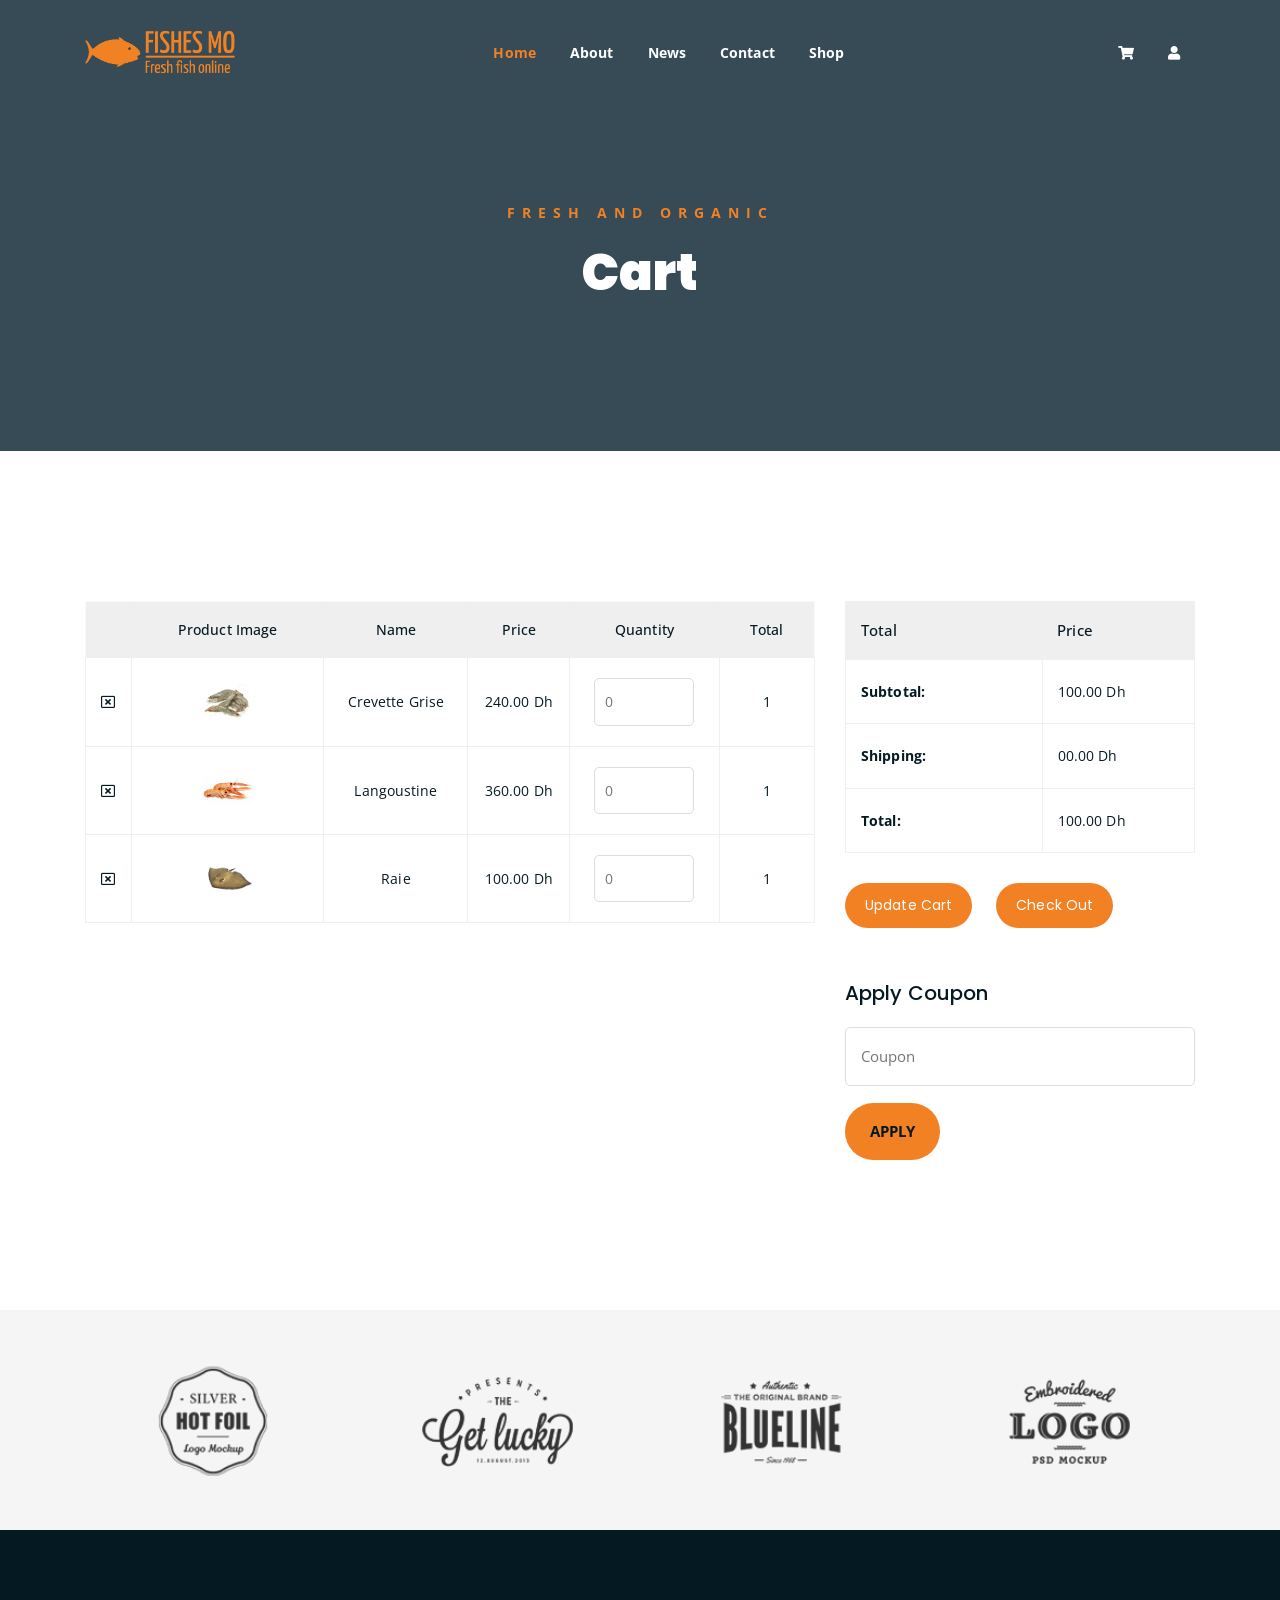
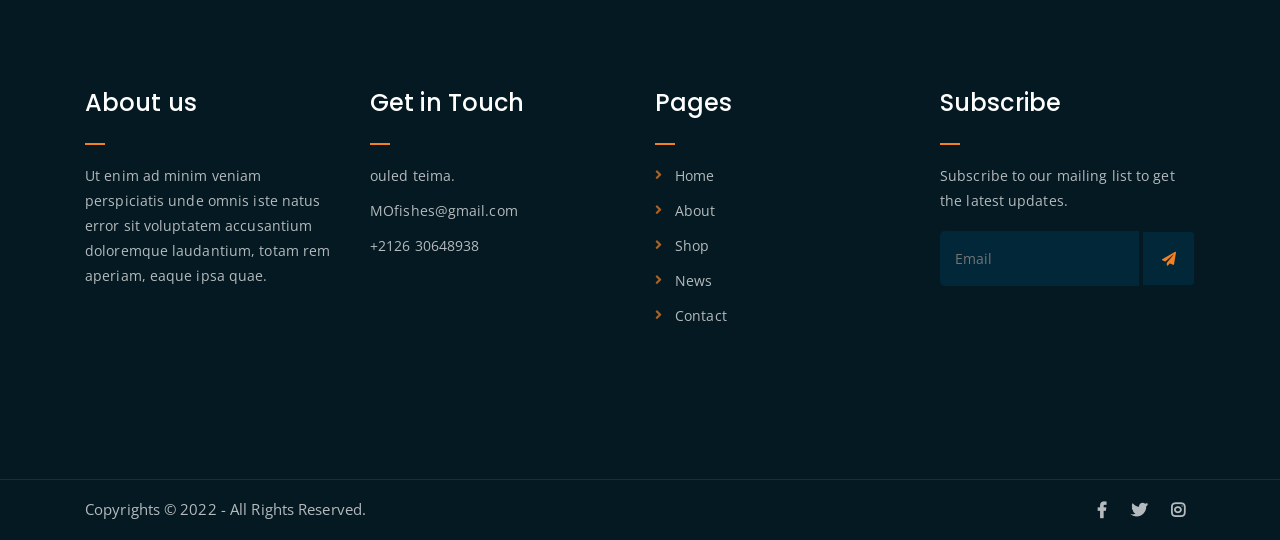
<file: cart.html>
<!DOCTYPE html>
<html lang="en">
<head>
	<meta charset="UTF-8">
	<meta http-equiv="X-UA-Compatible" content="IE=edge">
	<meta name="viewport" content="width=device-width, initial-scale=1">
	<meta name="description" content="Responsive Bootstrap4 Shop Template, Created by Imran Hossain from https://imransdesign.com/">

	<!-- title -->
	<title>Cart</title>

	<!-- favicon -->
	<link rel="shortcut icon" type="image/png" href="assets/img/favicon.png">
	<!-- google font -->
	<link href="https://fonts.googleapis.com/css?family=Open+Sans:300,400,700" rel="stylesheet">
	<link href="https://fonts.googleapis.com/css?family=Poppins:400,700&display=swap" rel="stylesheet">
	<!-- fontawesome -->
	<link rel="stylesheet" href="assets/css/all.min.css">
	<!-- bootstrap -->
	<link rel="stylesheet" href="assets/bootstrap/css/bootstrap.min.css">
	<!-- owl carousel -->
	<link rel="stylesheet" href="assets/css/owl.carousel.css">
	<!-- magnific popup -->
	<link rel="stylesheet" href="assets/css/magnific-popup.css">
	<!-- animate css -->
	<link rel="stylesheet" href="assets/css/animate.css">
	<!-- mean menu css -->
	<link rel="stylesheet" href="assets/css/meanmenu.min.css">
	<!-- main style -->
	<link rel="stylesheet" href="assets/css/main.css">
	<!-- responsive -->
	<link rel="stylesheet" href="assets/css/responsive.css">

</head>
<body>
	
	<!--PreLoader-->
    <div class="loader">
        <div class="loader-inner">
            <div class="circle"></div>
        </div>
    </div>
    <!--PreLoader Ends-->
	
	<!-- header -->
	<div class="top-header-area" id="sticker">
		<div class="container">
			<div class="row">
				<div class="col-lg-12 col-sm-12 text-center">
					<div class="main-menu-wrap">
						<!-- logo -->
						<div class="site-logo">
							<a href="index.html">
								<img src="assets/img/logo/fishes-mo-low-resolution-logo-color-on-transparent-background.png" alt="">
							</a>
						</div>
						<!-- logo -->

						<!-- menu start -->
						<nav class="main-menu">
							<ul>
								<li class="current-list-item"><a href="index.html">Home</a>
								</li>
								<li><a href="about.html">About</a></li>
								<!-- <li><a href="#">Pages</a>
									<ul class="sub-menu">
										<li><a href="404.html">404 page</a></li>
										<li><a href="about.html">About</a></li>
										<li><a href="cart.html">Cart</a></li>
										<li><a href="checkout.html">Check Out</a></li>
										<li><a href="contact.html">Contact</a></li>
										<li><a href="news.html">News</a></li>
										<li><a href="shop.html">Shop</a></li>
									</ul>
								</li> -->
								<li><a href="news.html">News</a>
									
								</li>
								<li><a href="contact.html">Contact</a></li>
								<li><a href="shop.html">Shop</a>
									
								</li>
								<li>
									<div class="header-icons">
										<a class="shopping-cart" href="cart.html"><i class="fas fa-shopping-cart"></i></a>
										<a class="mobile-hide" href="login.html"><i class="fa fa-user"></i></a>

									</div>
								</li>
							</ul>
						</nav>
						<!-- <a class="mobile-show search-bar-icon" href="#"><i class="fas fa-search"></i></a> -->
						<div class="mobile-menu"></div>
            
						<!-- menu end -->
					</div>
				</div>
			</div>
		</div>
	</div>
	<!-- end header -->

	<!-- search area -->
	<div class="search-area">
		<div class="container">
			<div class="row">
				<div class="col-lg-12">
					<span class="close-btn"><i class="fas fa-window-close"></i></span>
					<div class="search-bar">
						<div class="search-bar-tablecell">
							<h3>Search For:</h3>
							<input type="text" placeholder="Keywords">
							<button type="submit">Search <i class="fas fa-search"></i></button>
						</div>
					</div>
				</div>
			</div>
		</div>
	</div>
	<!-- end search arewa -->
	
	<!-- breadcrumb-section -->
	<div class="breadcrumb-section breadcrumb-bg">
		<div class="container">
			<div class="row">
				<div class="col-lg-8 offset-lg-2 text-center">
					<div class="breadcrumb-text">
						<p>Fresh and Organic</p>
						<h1>Cart</h1>
					</div>
				</div>
			</div>
		</div>
	</div>
	<!-- end breadcrumb section -->

	<!-- cart -->
	<div class="cart-section mt-150 mb-150">
		<div class="container">
			<div class="row">
				<div class="col-lg-8 col-md-12">
					<div class="cart-table-wrap">
						<table class="cart-table">
							<thead class="cart-table-head">
								<tr class="table-head-row">
									<th class="product-remove"></th>
									<th class="product-image">Product Image</th>
									<th class="product-name">Name</th>
									<th class="product-price">Price</th>
									<th class="product-quantity">Quantity</th>
									<th class="product-total">Total</th>
								</tr>
							</thead>
							<tbody>
								<tr class="table-body-row">
									<td class="product-remove"><a href="#"><i class="far fa-window-close"></i></a></td>
									<td class="product-image"><img src="assets/img/fishes images/crevettegris_400x.webp" alt=""></td>
									<td class="product-name">Crevette Grise</td>
									<td class="product-price">240.00 Dh</td>
									<td class="product-quantity"><input type="number" placeholder="0"></td>
									<td class="product-total">1</td>
								</tr>
								<tr class="table-body-row">
									<td class="product-remove"><a href="#"><i class="far fa-window-close"></i></a></td>
									<td class="product-image"><img src="assets/img/fishes images/Langoustine 1 Kg.avif" alt=""></td>
									<td class="product-name">Langoustine</td>
									<td class="product-price">360.00 Dh</td>
									<td class="product-quantity"><input type="number" placeholder="0"></td>
									<td class="product-total">1</td>
								</tr>
								<tr class="table-body-row">
									<td class="product-remove"><a href="#"><i class="far fa-window-close"></i></a></td>
									<td class="product-image"><img src="assets/img/fishes images/aghri.webp" alt=""></td>
									<td class="product-name">Raie</td>
									<td class="product-price">100.00 Dh</td>
									<td class="product-quantity"><input type="number" placeholder="0"></td>
									<td class="product-total">1</td>
								</tr>
							</tbody>
						</table>
					</div>
				</div>

				<div class="col-lg-4">
					<div class="total-section">
						<table class="total-table">
							<thead class="total-table-head">
								<tr class="table-total-row">
									<th>Total</th>
									<th>Price</th>
								</tr>
							</thead>
							<tbody>
								<tr class="total-data">
									<td><strong>Subtotal: </strong></td>
									<td>100.00 Dh</td>
								</tr>
								<tr class="total-data">
									<td><strong>Shipping: </strong></td>
									<td>00.00 Dh</td>
								</tr>
								<tr class="total-data">
									<td><strong>Total: </strong></td>
									<td>100.00 Dh</td>
								</tr>
							</tbody>
						</table>
						<div class="cart-buttons">
							<a href="cart.html" class="boxed-btn">Update Cart</a>
							<a href="checkout.html" class="boxed-btn black">Check Out</a>
						</div>
					</div>

					<div class="coupon-section">
						<h3>Apply Coupon</h3>
						<div class="coupon-form-wrap">
							<form action="index.html">
								<p><input type="text" placeholder="Coupon"></p>
								<p><input type="submit" value="Apply"></p>
							</form>
						</div>
					</div>
				</div>
			</div>
		</div>
	</div>
	<!-- end cart -->

	<!-- logo carousel -->
	<div class="logo-carousel-section">
		<div class="container">
			<div class="row">
				<div class="col-lg-12">
					<div class="logo-carousel-inner">
						<div class="single-logo-item">
							<img src="assets/img/company-logos/1.png" alt="">
						</div>
						<div class="single-logo-item">
							<img src="assets/img/company-logos/2.png" alt="">
						</div>
						<div class="single-logo-item">
							<img src="assets/img/company-logos/3.png" alt="">
						</div>
						<div class="single-logo-item">
							<img src="assets/img/company-logos/4.png" alt="">
						</div>
						<div class="single-logo-item">
							<img src="assets/img/company-logos/5.png" alt="">
						</div>
					</div>
				</div>
			</div>
		</div>
	</div>
	<!-- end logo carousel -->

	<!-- footer -->
	<div class="footer-area">
		<div class="container">
			<div class="row">
				<div class="col-lg-3 col-md-6">
					<div class="footer-box about-widget">
						<h2 class="widget-title">About us</h2>
						<p>Ut enim ad minim veniam perspiciatis unde omnis iste natus error sit voluptatem accusantium doloremque laudantium, totam rem aperiam, eaque ipsa quae.</p>
					</div>
				</div>
				<div class="col-lg-3 col-md-6">
					<div class="footer-box get-in-touch">
						<h2 class="widget-title">Get in Touch</h2>
						<ul>
							<li>ouled teima.</li>
							<li>MOfishes@gmail.com</li>
							<li>+2126 30648938</li>
						</ul>
					</div>
				</div>
				<div class="col-lg-3 col-md-6">
					<div class="footer-box pages">
						<h2 class="widget-title">Pages</h2>
						<ul>
							<li><a href="index.html">Home</a></li>
							<li><a href="about.html">About</a></li>
							<li><a href="services.html">Shop</a></li>
							<li><a href="news.html">News</a></li>
							<li><a href="contact.html">Contact</a></li>
						</ul>
					</div>
				</div>
				<div class="col-lg-3 col-md-6">
					<div class="footer-box subscribe">
						<h2 class="widget-title">Subscribe</h2>
						<p>Subscribe to our mailing list to get the latest updates.</p>
						<form action="index.html">
							<input type="email" placeholder="Email">
							<button type="submit"><i class="fas fa-paper-plane"></i></button>
						</form>
					</div>
				</div>
			</div>
		</div>
	</div>
	<!-- end footer -->
	
	<!-- copyright -->
	<div class="copyright">
		<div class="container">
			<div class="row">
				<div class="col-lg-6 col-md-12">
					<p>Copyrights &copy; 2022 -   All Rights Reserved.<br>
						<!-- Distributed By - <a href="https://themewagon.com/">Themewagon</a> -->
					</p>
				</div>
				<div class="col-lg-6 text-right col-md-12">
					<div class="social-icons">
						<ul>
							<li><a href="#" target="_blank"><i class="fab fa-facebook-f"></i></a></li>
							<li><a href="#" target="_blank"><i class="fab fa-twitter"></i></a></li>
							<li><a href="#" target="_blank"><i class="fab fa-instagram"></i></a></li>
						</ul>
					</div>
				</div>
			</div>
		</div>
	</div>
	<!-- end copyright -->
	
	<!-- jquery -->
	<script src="assets/js/jquery-1.11.3.min.js"></script>
	<!-- bootstrap -->
	<script src="assets/bootstrap/js/bootstrap.min.js"></script>
	<!-- count down -->
	<script src="assets/js/jquery.countdown.js"></script>
	<!-- isotope -->
	<script src="assets/js/jquery.isotope-3.0.6.min.js"></script>
	<!-- waypoints -->
	<script src="assets/js/waypoints.js"></script>
	<!-- owl carousel -->
	<script src="assets/js/owl.carousel.min.js"></script>
	<!-- magnific popup -->
	<script src="assets/js/jquery.magnific-popup.min.js"></script>
	<!-- mean menu -->
	<script src="assets/js/jquery.meanmenu.min.js"></script>
	<!-- sticker js -->
	<script src="assets/js/sticker.js"></script>
	<!-- main js -->
	<script src="assets/js/main.js"></script>

</body>
</html>
</file>
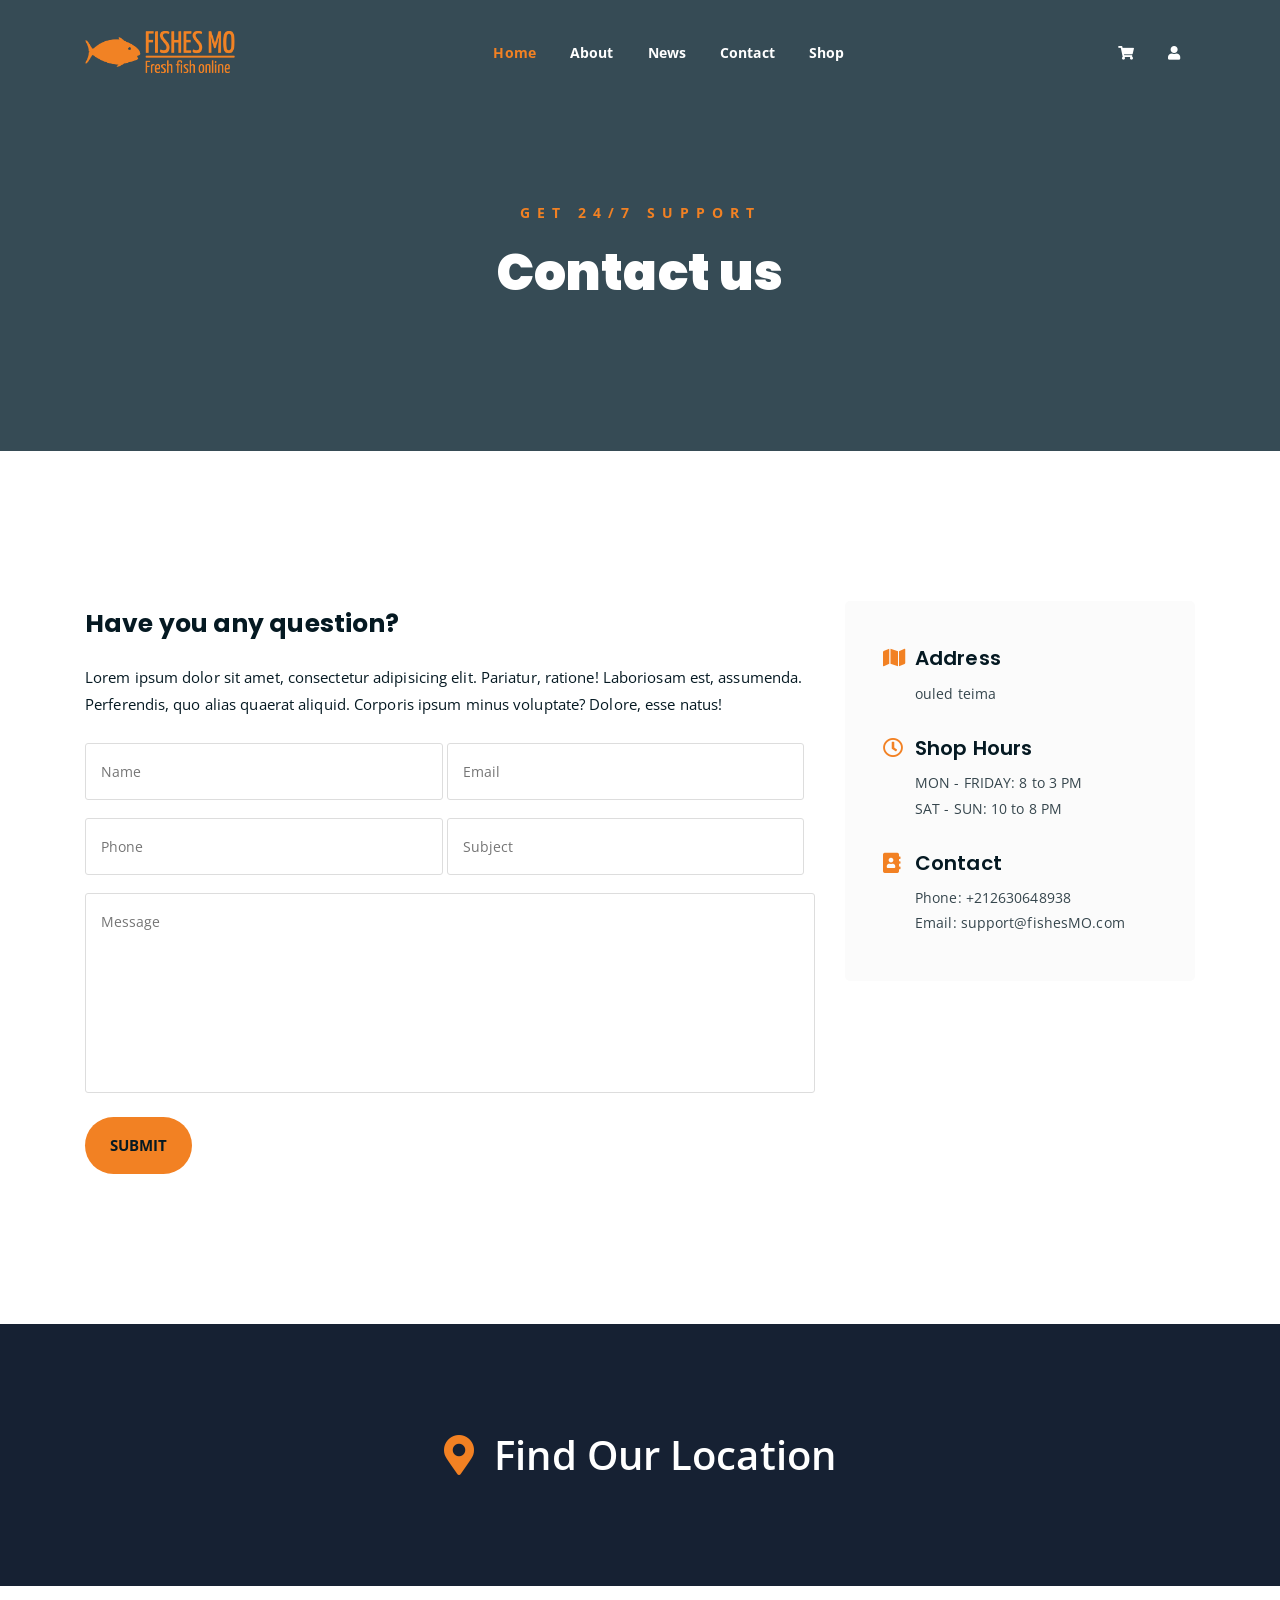
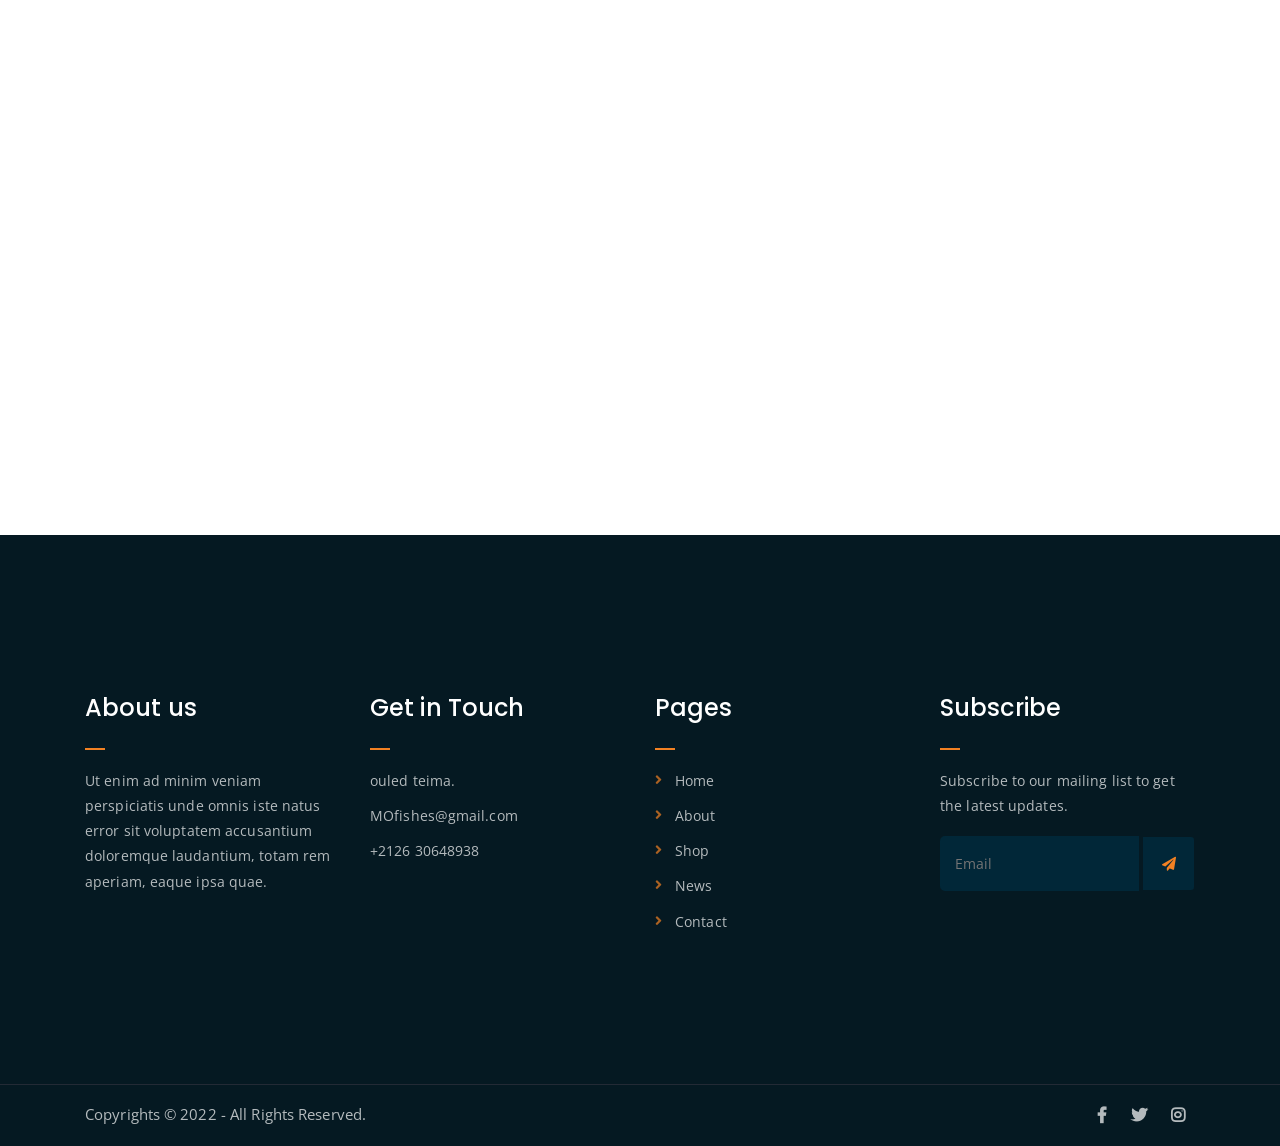
<file: contact.html>
<!DOCTYPE html>
<html lang="en">
<head>
	<meta charset="UTF-8">
	<meta http-equiv="X-UA-Compatible" content="IE=edge">
	<meta name="viewport" content="width=device-width, initial-scale=1">
	<meta name="description" content="Responsive Bootstrap4 Shop Template, Created by Imran Hossain from https://imransdesign.com/">

	<!-- title -->
	<title>Contact</title>

	<!-- favicon -->
	<link rel="shortcut icon" type="image/png" href="assets/img/favicon.png">
	<!-- google font -->
	<link href="https://fonts.googleapis.com/css?family=Open+Sans:300,400,700" rel="stylesheet">
	<link href="https://fonts.googleapis.com/css?family=Poppins:400,700&display=swap" rel="stylesheet">
	<!-- fontawesome -->
	<link rel="stylesheet" href="assets/css/all.min.css">
	<!-- bootstrap -->
	<link rel="stylesheet" href="assets/bootstrap/css/bootstrap.min.css">
	<!-- owl carousel -->
	<link rel="stylesheet" href="assets/css/owl.carousel.css">
	<!-- magnific popup -->
	<link rel="stylesheet" href="assets/css/magnific-popup.css">
	<!-- animate css -->
	<link rel="stylesheet" href="assets/css/animate.css">
	<!-- mean menu css -->
	<link rel="stylesheet" href="assets/css/meanmenu.min.css">
	<!-- main style -->
	<link rel="stylesheet" href="assets/css/main.css">
	<!-- responsive -->
	<link rel="stylesheet" href="assets/css/responsive.css">

</head>
<body>
	
	<!--PreLoader-->
    <div class="loader">
        <div class="loader-inner">
            <div class="circle"></div>
        </div>
    </div>
    <!--PreLoader Ends-->
	
	<!-- header -->
	<div class="top-header-area" id="sticker">
		<div class="container">
			<div class="row">
				<div class="col-lg-12 col-sm-12 text-center">
					<div class="main-menu-wrap">
						<!-- logo -->
						<div class="site-logo">
							<a href="index.html">
								<img src="assets/img/logo/fishes-mo-low-resolution-logo-color-on-transparent-background.png" alt="">
							</a>
						</div>
						<!-- logo -->

						<!-- menu start -->
						<nav class="main-menu">
							<ul>
								<li class="current-list-item"><a href="index.html">Home</a>
								</li>
								<li><a href="about.html">About</a></li>
								<!-- <li><a href="#">Pages</a>
									<ul class="sub-menu">
										<li><a href="404.html">404 page</a></li>
										<li><a href="about.html">About</a></li>
										<li><a href="cart.html">Cart</a></li>
										<li><a href="checkout.html">Check Out</a></li>
										<li><a href="contact.html">Contact</a></li>
										<li><a href="news.html">News</a></li>
										<li><a href="shop.html">Shop</a></li>
									</ul>
								</li> -->
								<li><a href="news.html">News</a>
									
								</li>
								<li><a href="contact.html">Contact</a></li>
								<li><a href="shop.html">Shop</a>
									
								</li>
								<li>
									<div class="header-icons">
										<a class="shopping-cart" href="cart.html"><i class="fas fa-shopping-cart"></i></a>
										<a class="mobile-hide search-bar-icon" href="login.html"><i class="fa fa-user"></i></a>

									</div>
								</li>
							</ul>
						</nav>
						<!-- <a class="mobile-show search-bar-icon" href="#"><i class="fas fa-search"></i></a> -->
						<div class="mobile-menu"></div>
            
						<!-- menu end -->
					</div>
				</div>
			</div>
		</div>
	</div>
	<!-- end header -->

	<!-- search area -->
	<div class="search-area">
		<div class="container">
			<div class="row">
				<div class="col-lg-12">
					<span class="close-btn"><i class="fas fa-window-close"></i></span>
					<div class="search-bar">
						<div class="search-bar-tablecell">
							<h3>Search For:</h3>
							<input type="text" placeholder="Keywords">
							<button type="submit">Search <i class="fas fa-search"></i></button>
						</div>
					</div>
				</div>
			</div>
		</div>
	</div>
	<!-- end search arewa -->
	
	<!-- breadcrumb-section -->
	<div class="breadcrumb-section breadcrumb-bg">
		<div class="container">
			<div class="row">
				<div class="col-lg-8 offset-lg-2 text-center">
					<div class="breadcrumb-text">
						<p>Get 24/7 Support</p>
						<h1>Contact us</h1>
					</div>
				</div>
			</div>
		</div>
	</div>
	<!-- end breadcrumb section -->

	<!-- contact form -->
	<div class="contact-from-section mt-150 mb-150">
		<div class="container">
			<div class="row">
				<div class="col-lg-8 mb-5 mb-lg-0">
					<div class="form-title">
						<h2>Have you any question?</h2>
						<p>Lorem ipsum dolor sit amet, consectetur adipisicing elit. Pariatur, ratione! Laboriosam est, assumenda. Perferendis, quo alias quaerat aliquid. Corporis ipsum minus voluptate? Dolore, esse natus!</p>
					</div>
				 	<div id="form_status"></div>
					<div class="contact-form">
						<form type="POST" id="fruitkha-contact" onSubmit="return valid_datas( this );">
							<p>
								<input type="text" placeholder="Name" name="name" id="name">
								<input type="email" placeholder="Email" name="email" id="email">
							</p>
							<p>
								<input type="tel" placeholder="Phone" name="phone" id="phone">
								<input type="text" placeholder="Subject" name="subject" id="subject">
							</p>
							<p><textarea name="message" id="message" cols="30" rows="10" placeholder="Message"></textarea></p>
							<input type="hidden" name="token" value="FsWga4&@f6aw" />
							<p><input type="submit" value="Submit"></p>
						</form>
					</div>
				</div>
				<div class="col-lg-4">
					<div class="contact-form-wrap">
						<div class="contact-form-box">
							<h4><i class="fas fa-map"></i>Address</h4>
							<p> ouled teima</p>
						</div>
						<div class="contact-form-box">
							<h4><i class="far fa-clock"></i> Shop Hours</h4>
							<p>MON - FRIDAY: 8 to 3 PM <br> SAT - SUN: 10 to 8 PM </p>
						</div>
						<div class="contact-form-box">
							<h4><i class="fas fa-address-book"></i> Contact</h4>
							<p>Phone: +212630648938 <br> Email: support@fishesMO.com</p>
						</div>
					</div>
				</div>
			</div>
		</div>
	</div>
	<!-- end contact form -->

	<!-- find our location -->
	<div class="find-location blue-bg">
		<div class="container">
			<div class="row">
				<div class="col-lg-12 text-center">
					<p> <i class="fas fa-map-marker-alt"></i> Find Our Location</p>
				</div>
			</div>
		</div>
	</div>
	<!-- end find our location -->

	<!-- google map section -->
	<div class="embed-responsive embed-responsive-21by9">
		<iframe 
    src="https://maps.google.com/maps?width=600&amp;height=400&amp;hl=en&amp;q=ouled teima&amp;t=&amp;z=14&amp;ie=UTF8&amp;iwloc=B&amp;output=embed" width="600" height="450" frameborder="0" style="border:0;" allowfullscreen="" class="embed-responsive-item"></iframe>
	</div>
	<!-- end google map section -->


	<!-- footer -->
	<div class="footer-area">
		<div class="container">
			<div class="row">
				<div class="col-lg-3 col-md-6">
					<div class="footer-box about-widget">
						<h2 class="widget-title">About us</h2>
						<p>Ut enim ad minim veniam perspiciatis unde omnis iste natus error sit voluptatem accusantium doloremque laudantium, totam rem aperiam, eaque ipsa quae.</p>
					</div>
				</div>
				<div class="col-lg-3 col-md-6">
					<div class="footer-box get-in-touch">
						<h2 class="widget-title">Get in Touch</h2>
						<ul>
							<li>ouled teima.</li>
							<li>MOfishes@gmail.com</li>
							<li>+2126 30648938</li>
						</ul>
					</div>
				</div>
				<div class="col-lg-3 col-md-6">
					<div class="footer-box pages">
						<h2 class="widget-title">Pages</h2>
						<ul>
							<li><a href="index.html">Home</a></li>
							<li><a href="about.html">About</a></li>
							<li><a href="services.html">Shop</a></li>
							<li><a href="news.html">News</a></li>
							<li><a href="contact.html">Contact</a></li>
						</ul>
					</div>
				</div>
				<div class="col-lg-3 col-md-6">
					<div class="footer-box subscribe">
						<h2 class="widget-title">Subscribe</h2>
						<p>Subscribe to our mailing list to get the latest updates.</p>
						<form action="index.html">
							<input type="email" placeholder="Email">
							<button type="submit"><i class="fas fa-paper-plane"></i></button>
						</form>
					</div>
				</div>
			</div>
		</div>
	</div>
	<!-- end footer -->
	
	<!-- copyright -->
	<div class="copyright">
		<div class="container">
			<div class="row">
				<div class="col-lg-6 col-md-12">
					<p>Copyrights &copy; 2022 -   All Rights Reserved.<br>
						<!-- Distributed By - <a href="https://themewagon.com/">Themewagon</a> -->
					</p>
				</div>
				<div class="col-lg-6 text-right col-md-12">
					<div class="social-icons">
						<ul>
							<li><a href="#" target="_blank"><i class="fab fa-facebook-f"></i></a></li>
							<li><a href="#" target="_blank"><i class="fab fa-twitter"></i></a></li>
							<li><a href="#" target="_blank"><i class="fab fa-instagram"></i></a></li>
						</ul>
					</div>
				</div>
			</div>
		</div>
	</div>
	<!-- end copyright -->
	
	<!-- jquery -->
	<script src="assets/js/jquery-1.11.3.min.js"></script>
	<!-- bootstrap -->
	<script src="assets/bootstrap/js/bootstrap.min.js"></script>
	<!-- count down -->
	<script src="assets/js/jquery.countdown.js"></script>
	<!-- isotope -->
	<script src="assets/js/jquery.isotope-3.0.6.min.js"></script>
	<!-- waypoints -->
	<script src="assets/js/waypoints.js"></script>
	<!-- owl carousel -->
	<script src="assets/js/owl.carousel.min.js"></script>
	<!-- magnific popup -->
	<script src="assets/js/jquery.magnific-popup.min.js"></script>
	<!-- mean menu -->
	<script src="assets/js/jquery.meanmenu.min.js"></script>
	<!-- sticker js -->
	<script src="assets/js/sticker.js"></script>
	<!-- form validation js -->
	<script src="assets/js/form-validate.js"></script>
	<!-- main js -->
	<script src="assets/js/main.js"></script>
	
</body>
</html>
</file>
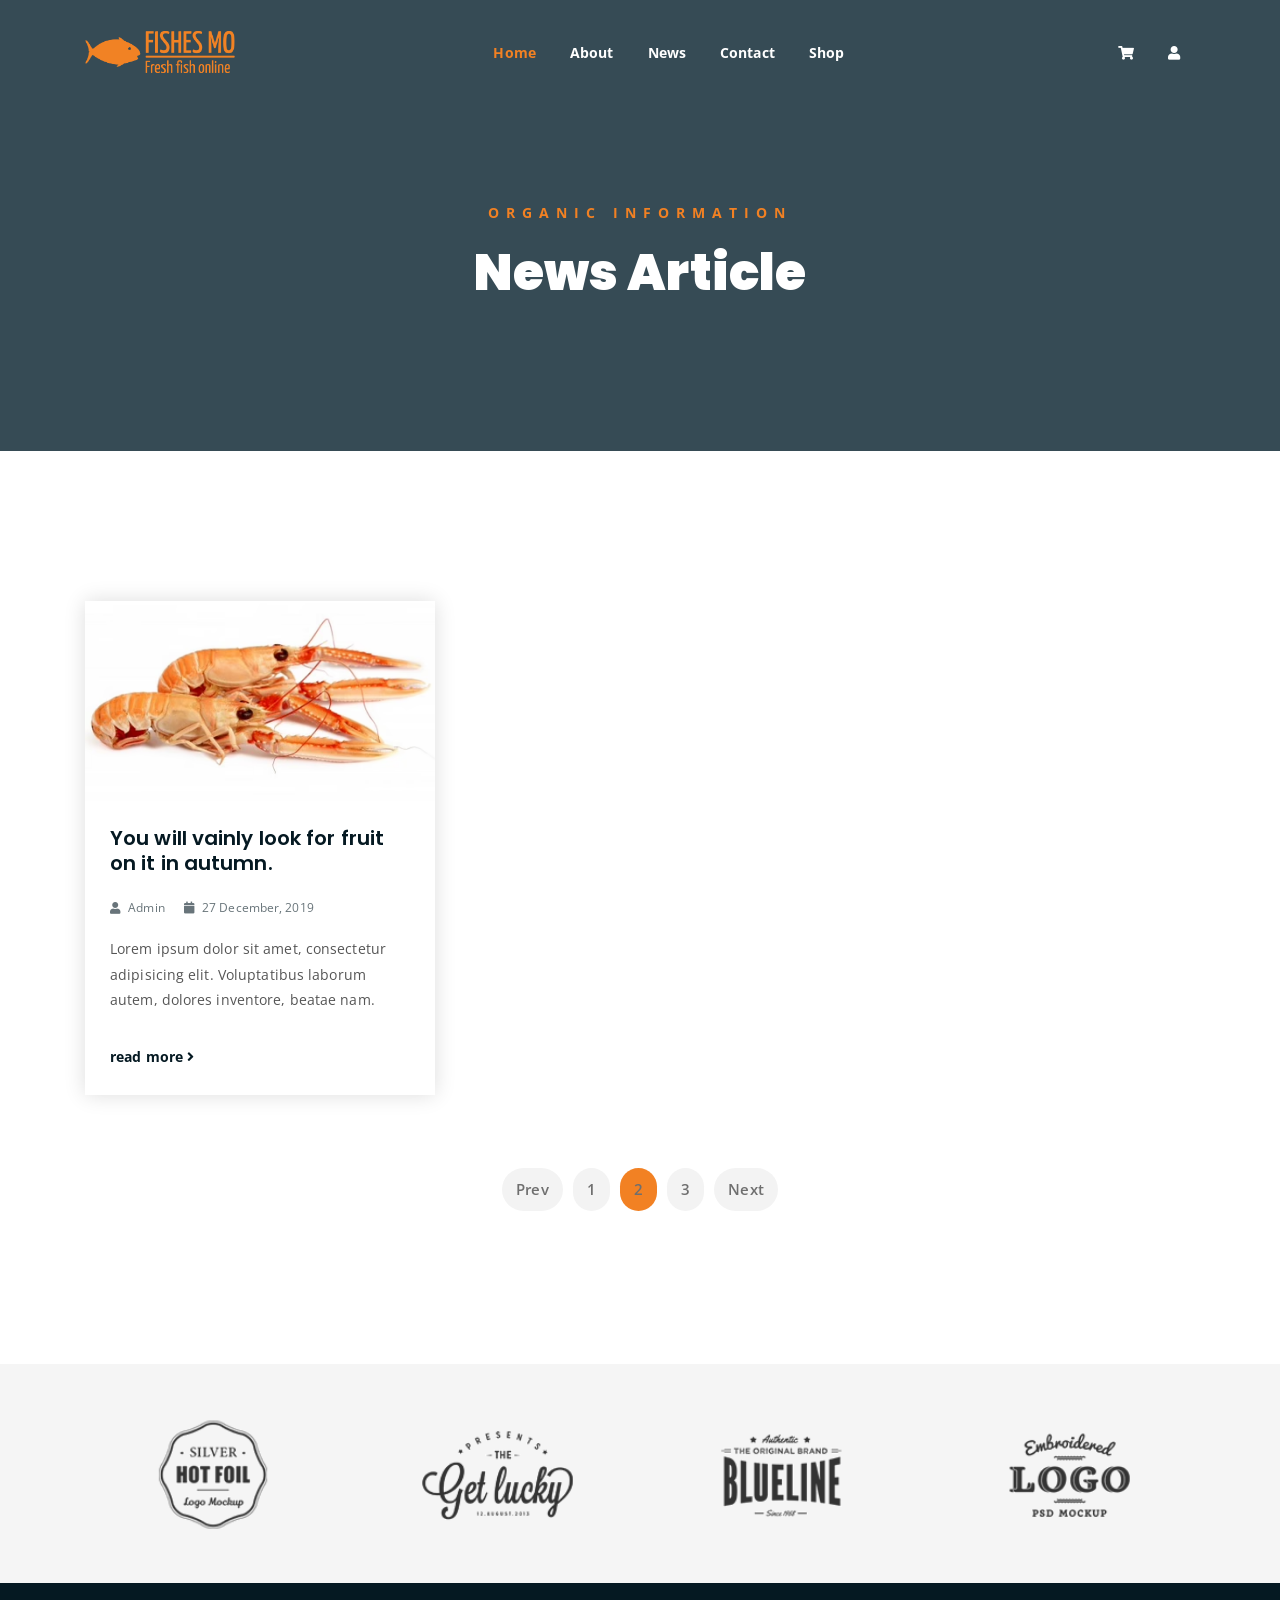
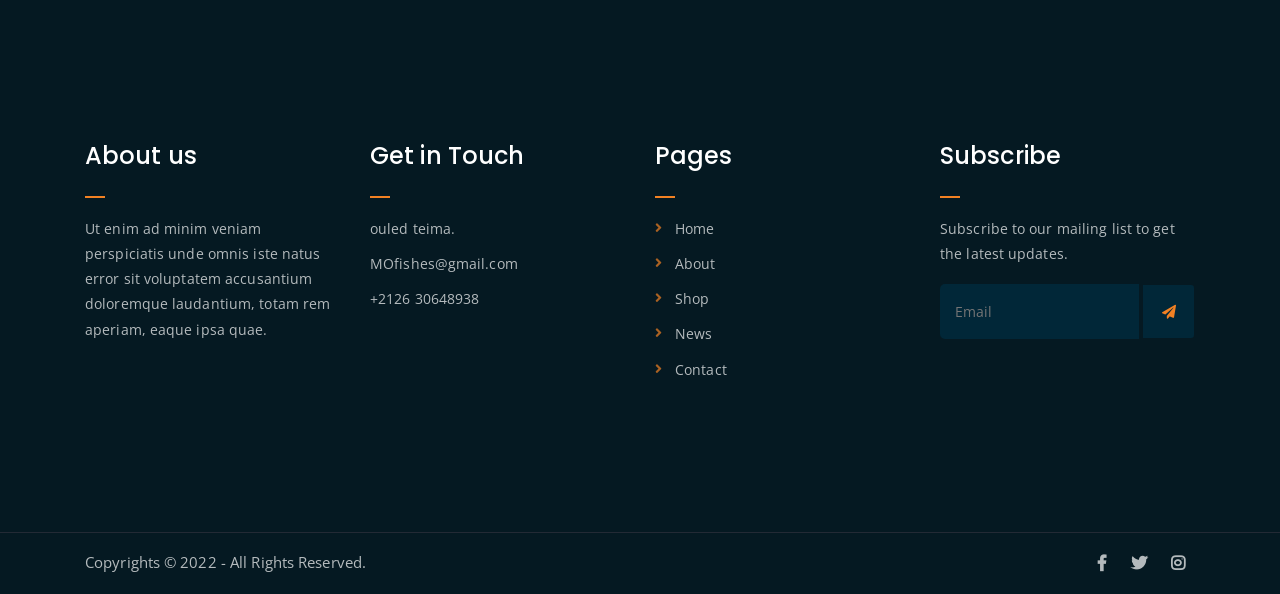
<file: news.html>
<!DOCTYPE html>
<html lang="en">
<head>
	<meta charset="UTF-8">
	<meta http-equiv="X-UA-Compatible" content="IE=edge">
	<meta name="viewport" content="width=device-width, initial-scale=1">
	<meta name="description" content="Responsive Bootstrap4 Shop Template, Created by Imran Hossain from https://imransdesign.com/">

	<!-- title -->
	<title>News</title>

	<!-- favicon -->
	<link rel="shortcut icon" type="image/png" href="assets/img/favicon.png">
	<!-- google font -->
	<link href="https://fonts.googleapis.com/css?family=Open+Sans:300,400,700" rel="stylesheet">
	<link href="https://fonts.googleapis.com/css?family=Poppins:400,700&display=swap" rel="stylesheet">
	<!-- fontawesome -->
	<link rel="stylesheet" href="assets/css/all.min.css">
	<!-- bootstrap -->
	<link rel="stylesheet" href="assets/bootstrap/css/bootstrap.min.css">
	<!-- owl carousel -->
	<link rel="stylesheet" href="assets/css/owl.carousel.css">
	<!-- magnific popup -->
	<link rel="stylesheet" href="assets/css/magnific-popup.css">
	<!-- animate css -->
	<link rel="stylesheet" href="assets/css/animate.css">
	<!-- mean menu css -->
	<link rel="stylesheet" href="assets/css/meanmenu.min.css">
	<!-- main style -->
	<link rel="stylesheet" href="assets/css/main.css">
	<!-- responsive -->
	<link rel="stylesheet" href="assets/css/responsive.css">

</head>
<body>
	
	<!--PreLoader-->
    <div class="loader">
        <div class="loader-inner">
            <div class="circle"></div>
        </div>
    </div>
    <!--PreLoader Ends-->
	
	<!-- header -->
	<div class="top-header-area" id="sticker">
		<div class="container">
			<div class="row">
				<div class="col-lg-12 col-sm-12 text-center">
					<div class="main-menu-wrap">
						<!-- logo -->
						<div class="site-logo">
							<a href="index.html">
								<img src="assets/img/logo/fishes-mo-low-resolution-logo-color-on-transparent-background.png" alt="">
							</a>
						</div>
						<!-- logo -->

						<!-- menu start -->
						<nav class="main-menu">
							<ul>
								<li class="current-list-item"><a href="index.html">Home</a>
								</li>
								<li><a href="about.html">About</a></li>
								<!-- <li><a href="#">Pages</a>
									<ul class="sub-menu">
										<li><a href="404.html">404 page</a></li>
										<li><a href="about.html">About</a></li>
										<li><a href="cart.html">Cart</a></li>
										<li><a href="checkout.html">Check Out</a></li>
										<li><a href="contact.html">Contact</a></li>
										<li><a href="news.html">News</a></li>
										<li><a href="shop.html">Shop</a></li>
									</ul>
								</li> -->
								<li><a href="news.html">News</a>
									
								</li>
								<li><a href="contact.html">Contact</a></li>
								<li><a href="shop.html">Shop</a>
									
								</li>
								<li>
									<div class="header-icons">
										<a class="shopping-cart" href="cart.html"><i class="fas fa-shopping-cart"></i></a>
										<a class="mobile-hide" href="login.html"><i class="fa fa-user"></i></a>

									</div>
								</li>
							</ul>
						</nav>
						<!-- <a class="mobile-show search-bar-icon" href="#"><i class="fas fa-search"></i></a> -->
						<div class="mobile-menu"></div>
            
						<!-- menu end -->
					</div>
				</div>
			</div>
		</div>
	</div>
	<!-- end header -->

	<!-- search area -->
	<div class="search-area">
		<div class="container">
			<div class="row">
				<div class="col-lg-12">
					<span class="close-btn"><i class="fas fa-window-close"></i></span>
					<div class="search-bar">
						<div class="search-bar-tablecell">
							<h3>Search For:</h3>
							<input type="text" placeholder="Keywords">
							<button type="submit">Search <i class="fas fa-search"></i></button>
						</div>
					</div>
				</div>
			</div>
		</div>
	</div>
	<!-- end search arewa -->
	
	<!-- breadcrumb-section -->
	<div class="breadcrumb-section breadcrumb-bg">
		<div class="container">
			<div class="row">
				<div class="col-lg-8 offset-lg-2 text-center">
					<div class="breadcrumb-text">
						<p>Organic Information</p>
						<h1>News Article</h1>
					</div>
				</div>
			</div>
		</div>
	</div>
	<!-- end breadcrumb section -->

	<!-- latest news -->
	<div class="latest-news mt-150 mb-150">
		<div class="container">
			<div class="row">
				<div class="col-lg-4 col-md-6">
					<div class="single-latest-news">
						<a href="single-news.html"><div class="latest-news-bg news-bg-1"></div></a>
						<div class="news-text-box">
							<h3><a href="single-news.html">You will vainly look for fruit on it in autumn.</a></h3>
							<p class="blog-meta">
								<span class="author"><i class="fas fa-user"></i> Admin</span>
								<span class="date"><i class="fas fa-calendar"></i> 27 December, 2019</span>
							</p>
							<p class="excerpt">Lorem ipsum dolor sit amet, consectetur adipisicing elit. Voluptatibus laborum autem, dolores inventore, beatae nam.</p>
							<a href="single-news.html" class="read-more-btn">read more <i class="fas fa-angle-right"></i></a>
						</div>
					</div>
				</div>
				<!-- <div class="col-lg-4 col-md-6">
					<div class="single-latest-news">
						<a href="single-news.html"><div class="latest-news-bg news-bg-2"></div></a>
						<div class="news-text-box">
							<h3><a href="single-news.html">A man's worth has its season, like tomato.</a></h3>
							<p class="blog-meta">
								<span class="author"><i class="fas fa-user"></i> Admin</span>
								<span class="date"><i class="fas fa-calendar"></i> 27 December, 2019</span>
							</p>
							<p class="excerpt">Lorem ipsum dolor sit amet, consectetur adipisicing elit. Voluptatibus laborum autem, dolores inventore, beatae nam.</p>
							<a href="single-news.html" class="read-more-btn">read more <i class="fas fa-angle-right"></i></a>
						</div>
					</div>
				</div>
				<div class="col-lg-4 col-md-6">
					<div class="single-latest-news">
						<a href="single-news.html"><div class="latest-news-bg news-bg-3"></div></a>
						<div class="news-text-box">
							<h3><a href="single-news.html">Good thoughts bear good fresh juicy fruit.</a></h3>
							<p class="blog-meta">
								<span class="author"><i class="fas fa-user"></i> Admin</span>
								<span class="date"><i class="fas fa-calendar"></i> 27 December, 2019</span>
							</p>
							<p class="excerpt">Lorem ipsum dolor sit amet, consectetur adipisicing elit. Voluptatibus laborum autem, dolores inventore, beatae nam.</p>
							<a href="single-news.html" class="read-more-btn">read more <i class="fas fa-angle-right"></i></a>
						</div>
					</div>
				</div>
				<div class="col-lg-4 col-md-6">
					<div class="single-latest-news">
						<a href="single-news.html"><div class="latest-news-bg news-bg-4"></div></a>
						<div class="news-text-box">
							<h3><a href="single-news.html">Fall in love with the fresh orange</a></h3>
							<p class="blog-meta">
								<span class="author"><i class="fas fa-user"></i> Admin</span>
								<span class="date"><i class="fas fa-calendar"></i> 27 December, 2019</span>
							</p>
							<p class="excerpt">Lorem ipsum dolor sit amet, consectetur adipisicing elit. Voluptatibus laborum autem, dolores inventore, beatae nam.</p>
							<a href="single-news.html" class="read-more-btn">read more <i class="fas fa-angle-right"></i></a>
						</div>
					</div>
				</div>
				<div class="col-lg-4 col-md-6">
					<div class="single-latest-news">
						<a href="single-news.html"><div class="latest-news-bg news-bg-5"></div></a>
						<div class="news-text-box">
							<h3><a href="single-news.html">Why the berries always look delecious</a></h3>
							<p class="blog-meta">
								<span class="author"><i class="fas fa-user"></i> Admin</span>
								<span class="date"><i class="fas fa-calendar"></i> 27 December, 2019</span>
							</p>
							<p class="excerpt">Lorem ipsum dolor sit amet, consectetur adipisicing elit. Voluptatibus laborum autem, dolores inventore, beatae nam.</p>
							<a href="single-news.html" class="read-more-btn">read more <i class="fas fa-angle-right"></i></a>
						</div>
					</div>
				</div>
				<div class="col-lg-4 col-md-6">
					<div class="single-latest-news">
						<a href="single-news.html"><div class="latest-news-bg news-bg-6"></div></a>
						<div class="news-text-box">
							<h3><a href="single-news.html">Love for fruits are genuine of John Doe</a></h3>
							<p class="blog-meta">
								<span class="author"><i class="fas fa-user"></i> Admin</span>
								<span class="date"><i class="fas fa-calendar"></i> 27 December, 2018</span>
							</p>
							<p class="excerpt">Lorem ipsum dolor sit amet, consectetur adipisicing elit. Voluptatibus laborum autem, dolores inventore, beatae nam.</p>
							<a href="single-news.html" class="read-more-btn">read more <i class="fas fa-angle-right"></i></a>
						</div>
					</div>
				</div> -->
			</div>

			<div class="row">
				<div class="container">
					<div class="row">
						<div class="col-lg-12 text-center">
							<div class="pagination-wrap">
								<ul>
									<li><a href="#">Prev</a></li>
									<li><a href="#">1</a></li>
									<li><a class="active" href="#">2</a></li>
									<li><a href="#">3</a></li>
									<li><a href="#">Next</a></li>
								</ul>
							</div>
						</div>
					</div>
				</div>
			</div>
		</div>
	</div>
	<!-- end latest news -->

	<!-- logo carousel -->
	<div class="logo-carousel-section">
		<div class="container">
			<div class="row">
				<div class="col-lg-12">
					<div class="logo-carousel-inner">
						<div class="single-logo-item">
							<img src="assets/img/company-logos/1.png" alt="">
						</div>
						<div class="single-logo-item">
							<img src="assets/img/company-logos/2.png" alt="">
						</div>
						<div class="single-logo-item">
							<img src="assets/img/company-logos/3.png" alt="">
						</div>
						<div class="single-logo-item">
							<img src="assets/img/company-logos/4.png" alt="">
						</div>
						<div class="single-logo-item">
							<img src="assets/img/company-logos/5.png" alt="">
						</div>
					</div>
				</div>
			</div>
		</div>
	</div>
	<!-- end logo carousel -->

		<!-- footer -->
    <div class="footer-area">
      <div class="container">
        <div class="row">
          <div class="col-lg-3 col-md-6">
            <div class="footer-box about-widget">
              <h2 class="widget-title">About us</h2>
              <p>Ut enim ad minim veniam perspiciatis unde omnis iste natus error sit voluptatem accusantium doloremque laudantium, totam rem aperiam, eaque ipsa quae.</p>
            </div>
          </div>
          <div class="col-lg-3 col-md-6">
            <div class="footer-box get-in-touch">
              <h2 class="widget-title">Get in Touch</h2>
              <ul>
                <li>ouled teima.</li>
                <li>MOfishes@gmail.com</li>
                <li>+2126 30648938</li>
              </ul>
            </div>
          </div>
          <div class="col-lg-3 col-md-6">
            <div class="footer-box pages">
              <h2 class="widget-title">Pages</h2>
              <ul>
                <li><a href="index.html">Home</a></li>
                <li><a href="about.html">About</a></li>
                <li><a href="services.html">Shop</a></li>
                <li><a href="news.html">News</a></li>
                <li><a href="contact.html">Contact</a></li>
              </ul>
            </div>
          </div>
          <div class="col-lg-3 col-md-6">
            <div class="footer-box subscribe">
              <h2 class="widget-title">Subscribe</h2>
              <p>Subscribe to our mailing list to get the latest updates.</p>
              <form action="index.html">
                <input type="email" placeholder="Email">
                <button type="submit"><i class="fas fa-paper-plane"></i></button>
              </form>
            </div>
          </div>
        </div>
      </div>
    </div>
    <!-- end footer -->
    
    <!-- copyright -->
    <div class="copyright">
      <div class="container">
        <div class="row">
          <div class="col-lg-6 col-md-12">
            <p>Copyrights &copy; 2022 -   All Rights Reserved.<br>
              <!-- Distributed By - <a href="https://themewagon.com/">Themewagon</a> -->
            </p>
          </div>
          <div class="col-lg-6 text-right col-md-12">
            <div class="social-icons">
              <ul>
                <li><a href="#" target="_blank"><i class="fab fa-facebook-f"></i></a></li>
                <li><a href="#" target="_blank"><i class="fab fa-twitter"></i></a></li>
                <li><a href="#" target="_blank"><i class="fab fa-instagram"></i></a></li>
              </ul>
            </div>
          </div>
        </div>
      </div>
    </div>
    <!-- end copyright -->
	
	<!-- jquery -->
	<script src="assets/js/jquery-1.11.3.min.js"></script>
	<!-- bootstrap -->
	<script src="assets/bootstrap/js/bootstrap.min.js"></script>
	<!-- count down -->
	<script src="assets/js/jquery.countdown.js"></script>
	<!-- isotope -->
	<script src="assets/js/jquery.isotope-3.0.6.min.js"></script>
	<!-- waypoints -->
	<script src="assets/js/waypoints.js"></script>
	<!-- owl carousel -->
	<script src="assets/js/owl.carousel.min.js"></script>
	<!-- magnific popup -->
	<script src="assets/js/jquery.magnific-popup.min.js"></script>
	<!-- mean menu -->
	<script src="assets/js/jquery.meanmenu.min.js"></script>
	<!-- sticker js -->
	<script src="assets/js/sticker.js"></script>
	<!-- main js -->
	<script src="assets/js/main.js"></script>

</body>
</html>
</file>
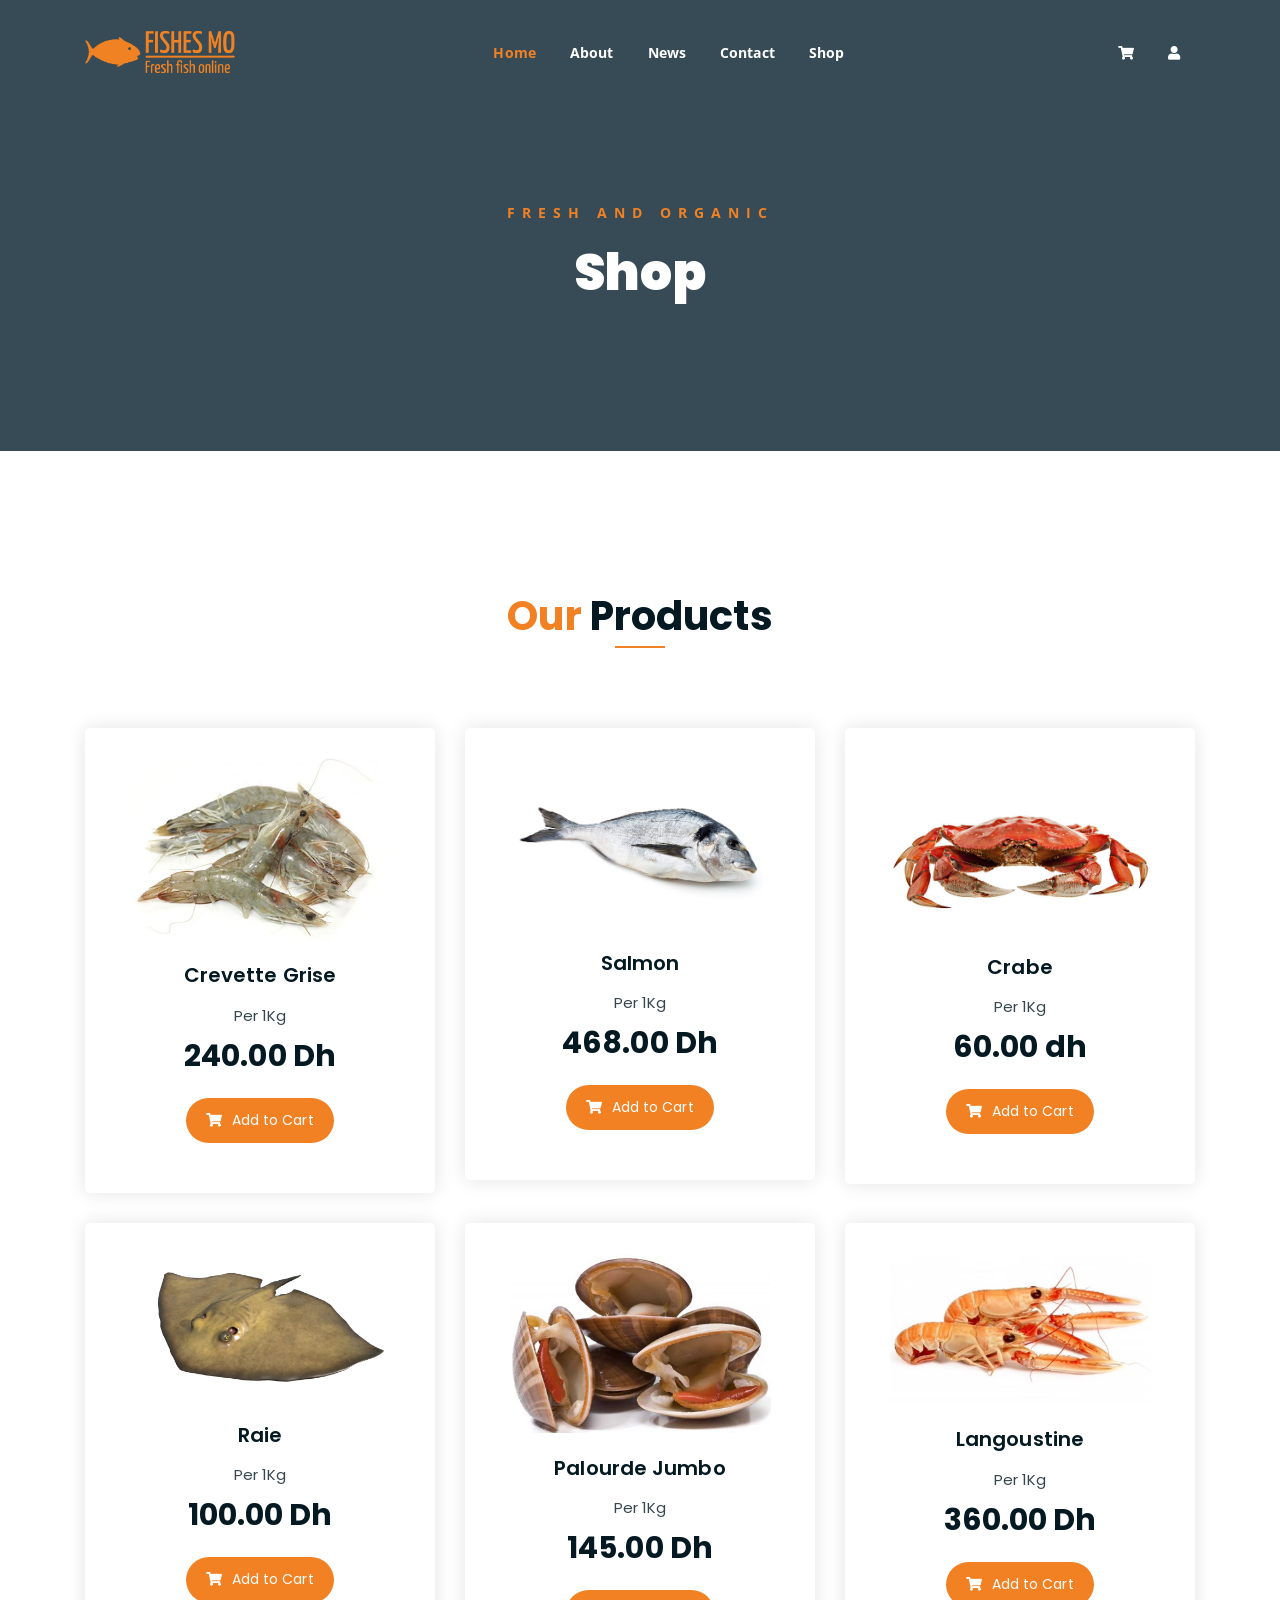
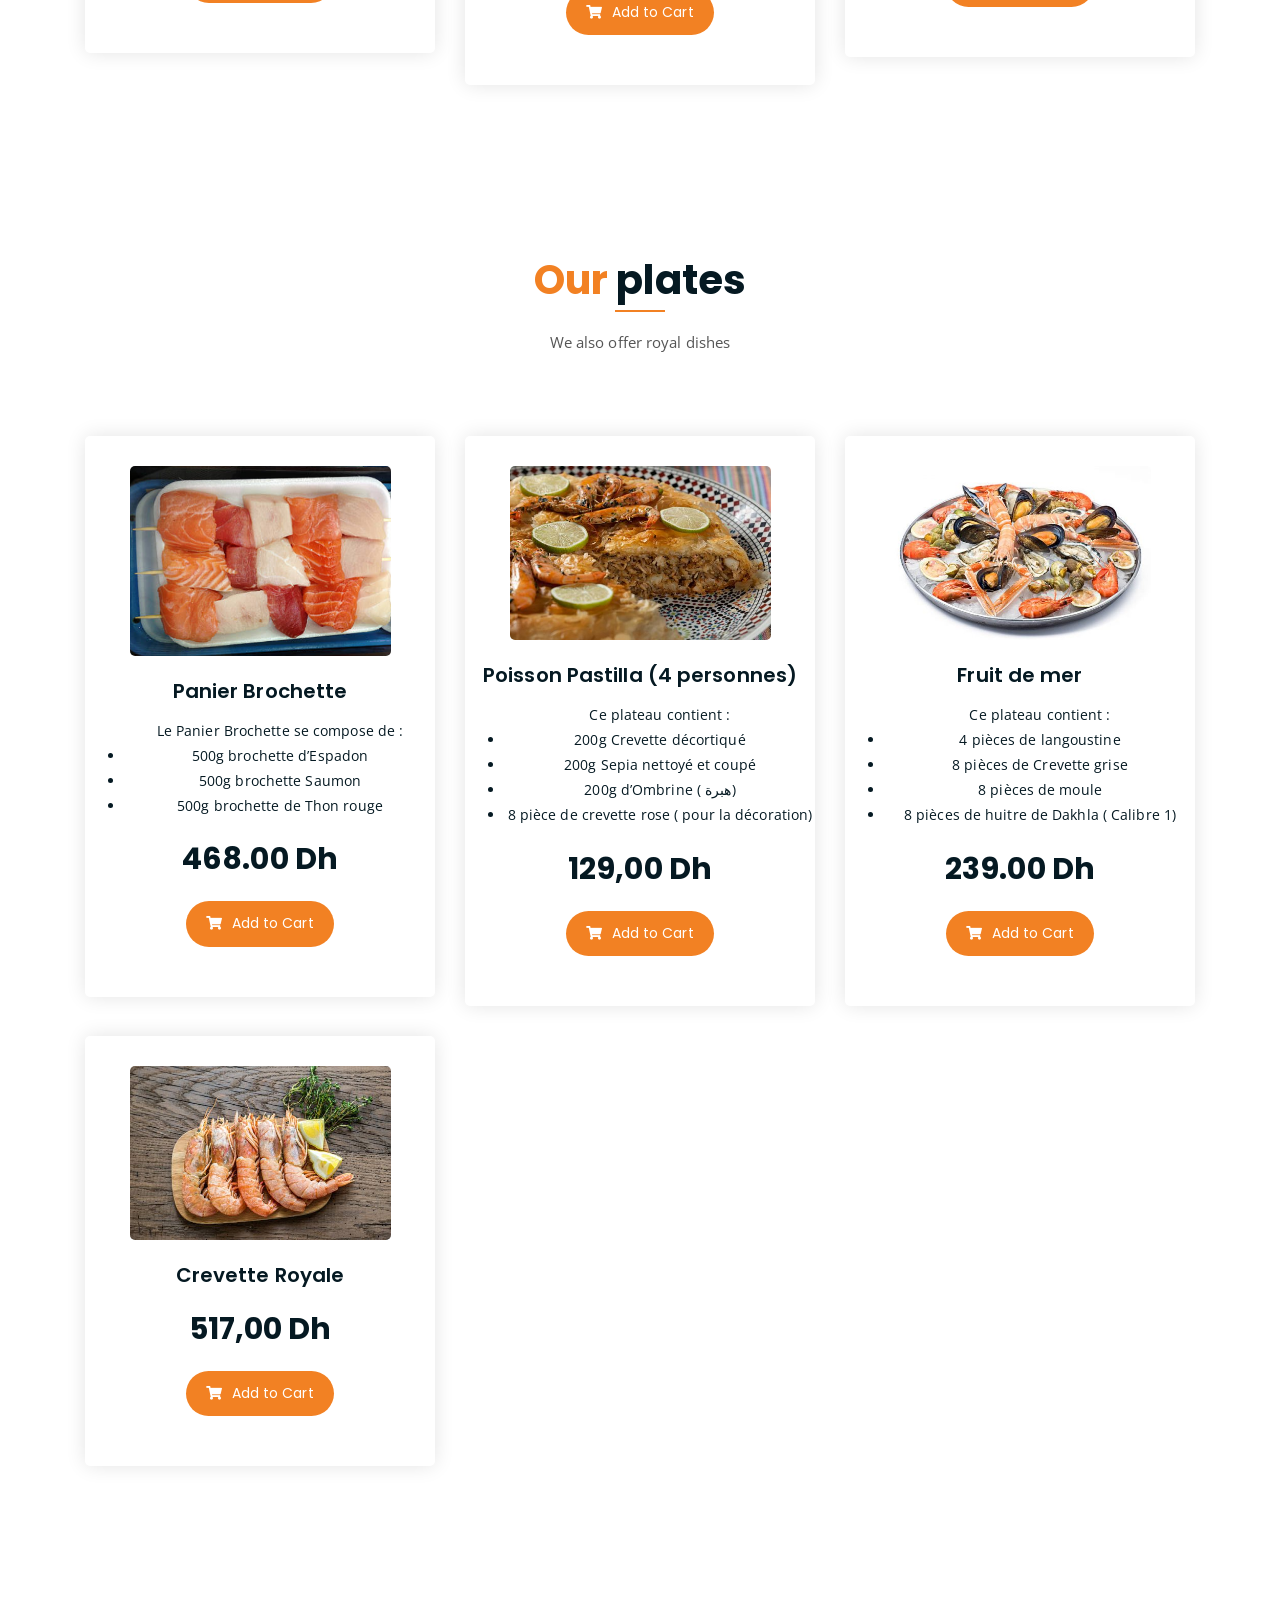
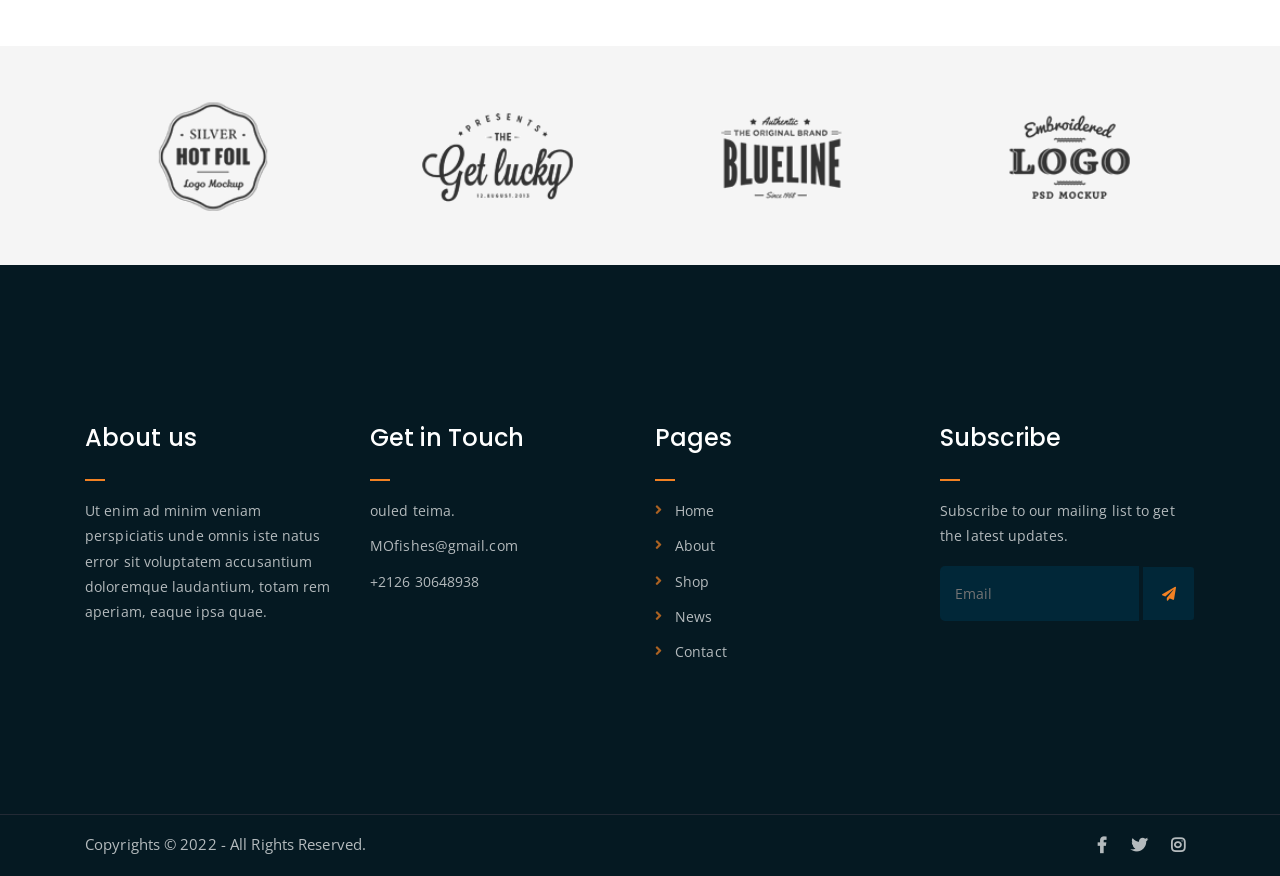
<file: shop.html>
<!DOCTYPE html>
<html lang="en">
<head>
	<meta charset="UTF-8">
	<meta http-equiv="X-UA-Compatible" content="IE=edge">
	<meta name="viewport" content="width=device-width, initial-scale=1">
	<meta name="description" content="Responsive Bootstrap4 Shop Template, Created by Imran Hossain from https://imransdesign.com/">

	<!-- title -->
	<title>Shop</title>

	<!-- favicon -->
	<link rel="shortcut icon" type="image/png" href="assets/img/favicon.png">
	<!-- google font -->
	<link href="https://fonts.googleapis.com/css?family=Open+Sans:300,400,700" rel="stylesheet">
	<link href="https://fonts.googleapis.com/css?family=Poppins:400,700&display=swap" rel="stylesheet">
	<!-- fontawesome -->
	<link rel="stylesheet" href="assets/css/all.min.css">
	<!-- bootstrap -->
	<link rel="stylesheet" href="assets/bootstrap/css/bootstrap.min.css">
	<!-- owl carousel -->
	<link rel="stylesheet" href="assets/css/owl.carousel.css">
	<!-- magnific popup -->
	<link rel="stylesheet" href="assets/css/magnific-popup.css">
	<!-- animate css -->
	<link rel="stylesheet" href="assets/css/animate.css">
	<!-- mean menu css -->
	<link rel="stylesheet" href="assets/css/meanmenu.min.css">
	<!-- main style -->
	<link rel="stylesheet" href="assets/css/main.css">
	<!-- responsive -->
	<link rel="stylesheet" href="assets/css/responsive.css">

</head>
<body>
	
	<!--PreLoader-->
    <div class="loader">
        <div class="loader-inner">
            <div class="circle"></div>
        </div>
    </div>
    <!--PreLoader Ends-->
	
		<!-- header -->
    <div class="top-header-area" id="sticker">
      <div class="container">
        <div class="row">
          <div class="col-lg-12 col-sm-12 text-center">
            <div class="main-menu-wrap">
              <!-- logo -->
              <div class="site-logo">
                <a href="index.html">
                  <img src="assets/img/logo/fishes-mo-low-resolution-logo-color-on-transparent-background.png" alt="">
                </a>
              </div>
              <!-- logo -->
  
              <!-- menu start -->
              <nav class="main-menu">
                <ul>
                  <li class="current-list-item"><a href="index.html">Home</a>
                  </li>
                  <li><a href="about.html">About</a></li>
                  <!-- <li><a href="#">Pages</a>
                    <ul class="sub-menu">
                      <li><a href="404.html">404 page</a></li>
                      <li><a href="about.html">About</a></li>
                      <li><a href="cart.html">Cart</a></li>
                      <li><a href="checkout.html">Check Out</a></li>
                      <li><a href="contact.html">Contact</a></li>
                      <li><a href="news.html">News</a></li>
                      <li><a href="shop.html">Shop</a></li>
                    </ul>
                  </li> -->
                  <li><a href="news.html">News</a>
                    
                  </li>
                  <li><a href="contact.html">Contact</a></li>
                  <li><a href="shop.html">Shop</a>
                    
                  </li>
                  <li>
                    <div class="header-icons">
                      <a class="shopping-cart" href="cart.html"><i class="fas fa-shopping-cart"></i></a>
                      <a class="mobile-hide" href="login.html"><i class="fa fa-user"></i></a>
  
                    </div>
                  </li>
                </ul>
              </nav>
              <!-- <a class="mobile-show search-bar-icon" href="#"><i class="fas fa-search"></i></a> -->
              <div class="mobile-menu"></div>
              
              <!-- menu end -->
            </div>
          </div>
        </div>
      </div>
    </div>
    <!-- end header -->

	<!-- search area -->
	<div class="search-area">
		<div class="container">
			<div class="row">
				<div class="col-lg-12">
					<span class="close-btn"><i class="fas fa-window-close"></i></span>
					<div class="search-bar">
						<div class="search-bar-tablecell">
							<h3>Search For:</h3>
							<input type="text" placeholder="Keywords">
							<button type="submit">Search <i class="fas fa-search"></i></button>
						</div>
					</div>
				</div>
			</div>
		</div>
	</div>
	<!-- end search arewa -->
	
	<!-- breadcrumb-section -->
	<div class="breadcrumb-section breadcrumb-bg">
		<div class="container">
			<div class="row">
				<div class="col-lg-8 offset-lg-2 text-center">
					<div class="breadcrumb-text">
						<p>Fresh and Organic</p>
						<h1>Shop</h1>
					</div>
				</div>
			</div>
		</div>
	</div>
	<!-- end breadcrumb section -->

	<!-- product section -->
	<div class="product-section mt-150 mb-150">
		<div class="container">
			<div class="row">
				<div class="col-lg-8 offset-lg-2 text-center">
					<div class="section-title">	
						<h3><span class="orange-text">Our</span> Products</h3>
						<!-- <p>Lorem ipsum dolor sit amet, consectetur adipisicing elit. Aliquid, fuga quas itaque eveniet beatae optio.</p> -->
					</div>
				</div>
			</div>

			<div class="row">
        <!-- type 1 -->
				<div class="col-lg-4 col-md-6 text-center">
					<div class="single-product-item">
						<div class="product-image">
							<a href="single-product.html"><img src="assets//img/fishes images/crevettegris_400x.webp" alt=""></a>
						</div>
						<h3>Crevette Grise </h3>
						<p class="product-price"><span>Per 1Kg</span> 240.00 Dh </p>
						<a href="cart.html" class="cart-btn"><i class="fas fa-shopping-cart"></i> Add to Cart</a>
					</div>
				</div>
        <!-- end type 1 -->
        <!-- type 2 -->
				<div class="col-lg-4 col-md-6 text-center">
					<div class="single-product-item">
						<div class="product-image">
							<a href="single-product.html"><img src="assets/img/fishes images/salmon.jpg" alt=""></a>
						</div>
						<h3>Salmon</h3>
						<p class="product-price"><span>Per 1Kg</span> 468.00 Dh </p>
						<a href="cart.html" class="cart-btn"><i class="fas fa-shopping-cart"></i> Add to Cart</a>
					</div>
				</div>
        <!-- end type 2 -->
        <!-- type 3 -->
        <div class="col-lg-4 col-md-6 text-center">
					<div class="single-product-item">
						<div class="product-image">
							<a href="single-product.html"><img src="assets//img/fishes images/crabe.jpg" alt=""></a>
						</div>
						<h3>Crabe </h3>
						<p class="product-price"><span>Per 1Kg</span> 60.00 dh</p>
						<a href="cart.html" class="cart-btn"><i class="fas fa-shopping-cart"></i> Add to Cart</a>
					</div>
				</div>
        <!-- end type 3 -->
        <!-- type 4 -->
				<div class="col-lg-4 col-md-6 text-center">
					<div class="single-product-item">
						<div class="product-image">
							<a href="single-product.html"><img src="assets/img/fishes images/aghri.webp" alt=""></a>
						</div>
						<h3>Raie</h3>
						<p class="product-price"><span>Per 1Kg</span> 100.00 Dh </p>
						<a href="cart.html" class="cart-btn"><i class="fas fa-shopping-cart"></i> Add to Cart</a>
					</div>
				</div>
        <!-- end type 4 -->
        <!-- type 5 -->
        <div class="col-lg-4 col-md-6 text-center">
					<div class="single-product-item">
						<div class="product-image">
							<a href="single-product.html"><img src="assets//img/fishes images/Palourde Jumbo 1kg.webp" alt=""></a>
						</div>
						<h3>Palourde Jumbo </h3>
						<p class="product-price"><span>Per 1Kg</span> 145.00 Dh </p>
						<a href="cart.html" class="cart-btn"><i class="fas fa-shopping-cart"></i> Add to Cart</a>
					</div>
				</div>
        <!-- end type 5 -->
        <!-- type 6 -->
				<div class="col-lg-4 col-md-6 text-center">
					<div class="single-product-item">
						<div class="product-image">
							<a href="single-product.html"><img src="assets/img/fishes images/Langoustine 1 Kg.avif" alt=""></a>
						</div>
						<h3>Langoustine</h3>
						<p class="product-price"><span>Per 1Kg</span> 360.00 Dh </p>
						<a href="cart.html" class="cart-btn"><i class="fas fa-shopping-cart"></i> Add to Cart</a>
					</div>
				</div>
        <!-- end type 6 -->
			</div>
		</div>
	</div>
	<!-- end product section -->

  	<!-- our plates -->
    <div class="product-section mt-150 mb-150">
      <div class="container">
        <div class="row">
          <div class="col-lg-8 offset-lg-2 text-center">
            <div class="section-title">	
              <h3><span class="orange-text">Our</span> plates</h3>
              <p>We also offer royal dishes</p>
            </div>
          </div>
        </div>
  
        <div class="row">
          <!-- 1 -->
    <div class="col-lg-4 col-md-6 text-center">
            <div class="single-product-item">
              <div class="product-image">
                <a href="single-product.html"><img src="assets/img/plat/Panier Brochette.png" alt=""></a>
              </div>
              <h3>Panier Brochette</h3>
              <span>
                <ul> Le Panier Brochette se compose de :
                  <li>500g brochette d’Espadon</li>
                  <li>500g brochette Saumon</li>
                  <li>500g brochette de Thon rouge</li>
                </ul>
              </span>
              <p class="product-price"> 468.00 Dh </p>
              <a href="cart.html" class="cart-btn"><i class="fas fa-shopping-cart"></i> Add to Cart</a>
            </div>
          </div>
          <!-- end 1 -->
          <!-- 2 -->
          <div class="col-lg-4 col-md-6 text-center">
            <div class="single-product-item">
              <div class="product-image">
                <a href="single-product.html"><img src="assets/img/plat/pastilla-510x340.jpg" alt=""></a>
              </div>
              <h3>Poisson Pastilla (4 personnes)</h3>
              <span>
                <ul> Ce plateau contient :
                  <li>200g Crevette décortiqué</li>
                  <li>200g Sepia nettoyé et coupé</li>
                  <li>200g d’Ombrine ( هبرة)</li>
                  <li>8 pièce de crevette rose ( pour la décoration)</li>
                </ul>
              </span>
              <p class="product-price">129,00 Dh </p>
              <a href="cart.html" class="cart-btn"><i class="fas fa-shopping-cart"></i> Add to Cart</a>
            </div>
          </div>
          <!-- end2 -->
          <!-- 3  -->
          <div class="col-lg-4 col-md-6 text-center">
            <div class="single-product-item">
              <div class="product-image">
                <a href="single-product.html"><img src="assets//img/fishes images/Plateau Fruits de mer.jpg" alt=""></a>
              </div>
              <h3>Fruit de mer </h3>
              <span>
                <ul> Ce plateau contient :
                  <li>4 pièces de langoustine</li>
                  <li>8 pièces de Crevette grise</li>
                  <li>8 pièces de moule</li>
                  <li>8 pièces de huitre de Dakhla ( Calibre 1)</li>
                </ul>
              </span>
              <p class="product-price"> 239.00 Dh </p>
              <a href="cart.html" class="cart-btn"><i class="fas fa-shopping-cart"></i> Add to Cart</a>
            </div>
          </div>
          <!-- end 3 -->
          <!-- 4 -->
          <div class="col-lg-4 col-md-6 text-center">
            <div class="single-product-item">
              <div class="product-image">
                <a href="single-product.html"><img src="assets//img/plat/plat-Crevette-royale-510x341.jpg" alt=""></a>
              </div>
              <h3>Crevette Royale </h3>
              <p class="product-price"> 517,00 Dh </p>
              <a href="cart.html" class="cart-btn"><i class="fas fa-shopping-cart"></i> Add to Cart</a>
            </div>
          </div>
          <!-- end 4 -->
        </div>
      </div>
    </div>
    <!-- end  our plates -->

	<!-- logo carousel -->
	<div class="logo-carousel-section">
		<div class="container">
			<div class="row">
				<div class="col-lg-12">
					<div class="logo-carousel-inner">
						<div class="single-logo-item">
							<img src="assets/img/company-logos/1.png" alt="">
						</div>
						<div class="single-logo-item">
							<img src="assets/img/company-logos/2.png" alt="">
						</div>
						<div class="single-logo-item">
							<img src="assets/img/company-logos/3.png" alt="">
						</div>
						<div class="single-logo-item">
							<img src="assets/img/company-logos/4.png" alt="">
						</div>
						<div class="single-logo-item">
							<img src="assets/img/company-logos/5.png" alt="">
						</div>
					</div>
				</div>
			</div>
		</div>
	</div>
	<!-- end logo carousel -->

	<!-- footer -->
	<div class="footer-area">
		<div class="container">
			<div class="row">
				<div class="col-lg-3 col-md-6">
					<div class="footer-box about-widget">
						<h2 class="widget-title">About us</h2>
						<p>Ut enim ad minim veniam perspiciatis unde omnis iste natus error sit voluptatem accusantium doloremque laudantium, totam rem aperiam, eaque ipsa quae.</p>
					</div>
				</div>
				<div class="col-lg-3 col-md-6">
					<div class="footer-box get-in-touch">
						<h2 class="widget-title">Get in Touch</h2>
						<ul>
							<li>ouled teima.</li>
							<li>MOfishes@gmail.com</li>
							<li>+2126 30648938</li>
						</ul>
					</div>
				</div>
				<div class="col-lg-3 col-md-6">
					<div class="footer-box pages">
						<h2 class="widget-title">Pages</h2>
						<ul>
							<li><a href="index.html">Home</a></li>
							<li><a href="about.html">About</a></li>
							<li><a href="services.html">Shop</a></li>
							<li><a href="news.html">News</a></li>
							<li><a href="contact.html">Contact</a></li>
						</ul>
					</div>
				</div>
				<div class="col-lg-3 col-md-6">
					<div class="footer-box subscribe">
						<h2 class="widget-title">Subscribe</h2>
						<p>Subscribe to our mailing list to get the latest updates.</p>
						<form action="index.html">
							<input type="email" placeholder="Email">
							<button type="submit"><i class="fas fa-paper-plane"></i></button>
						</form>
					</div>
				</div>
			</div>
		</div>
	</div>
	<!-- end footer -->
	
	<!-- copyright -->
	<div class="copyright">
		<div class="container">
			<div class="row">
				<div class="col-lg-6 col-md-12">
					<p>Copyrights &copy; 2022 -   All Rights Reserved.<br>
						<!-- Distributed By - <a href="https://themewagon.com/">Themewagon</a> -->
					</p>
				</div>
				<div class="col-lg-6 text-right col-md-12">
					<div class="social-icons">
						<ul>
							<li><a href="#" target="_blank"><i class="fab fa-facebook-f"></i></a></li>
							<li><a href="#" target="_blank"><i class="fab fa-twitter"></i></a></li>
							<li><a href="#" target="_blank"><i class="fab fa-instagram"></i></a></li>
						</ul>
					</div>
				</div>
			</div>
		</div>
	</div>
	<!-- end copyright -->
	
	<!-- jquery -->
	<script src="assets/js/jquery-1.11.3.min.js"></script>
	<!-- bootstrap -->
	<script src="assets/bootstrap/js/bootstrap.min.js"></script>
	<!-- count down -->
	<script src="assets/js/jquery.countdown.js"></script>
	<!-- isotope -->
	<script src="assets/js/jquery.isotope-3.0.6.min.js"></script>
	<!-- waypoints -->
	<script src="assets/js/waypoints.js"></script>
	<!-- owl carousel -->
	<script src="assets/js/owl.carousel.min.js"></script>
	<!-- magnific popup -->
	<script src="assets/js/jquery.magnific-popup.min.js"></script>
	<!-- mean menu -->
	<script src="assets/js/jquery.meanmenu.min.js"></script>
	<!-- sticker js -->
	<script src="assets/js/sticker.js"></script>
	<!-- main js -->
	<script src="assets/js/main.js"></script>

</body>
</html>
</file>
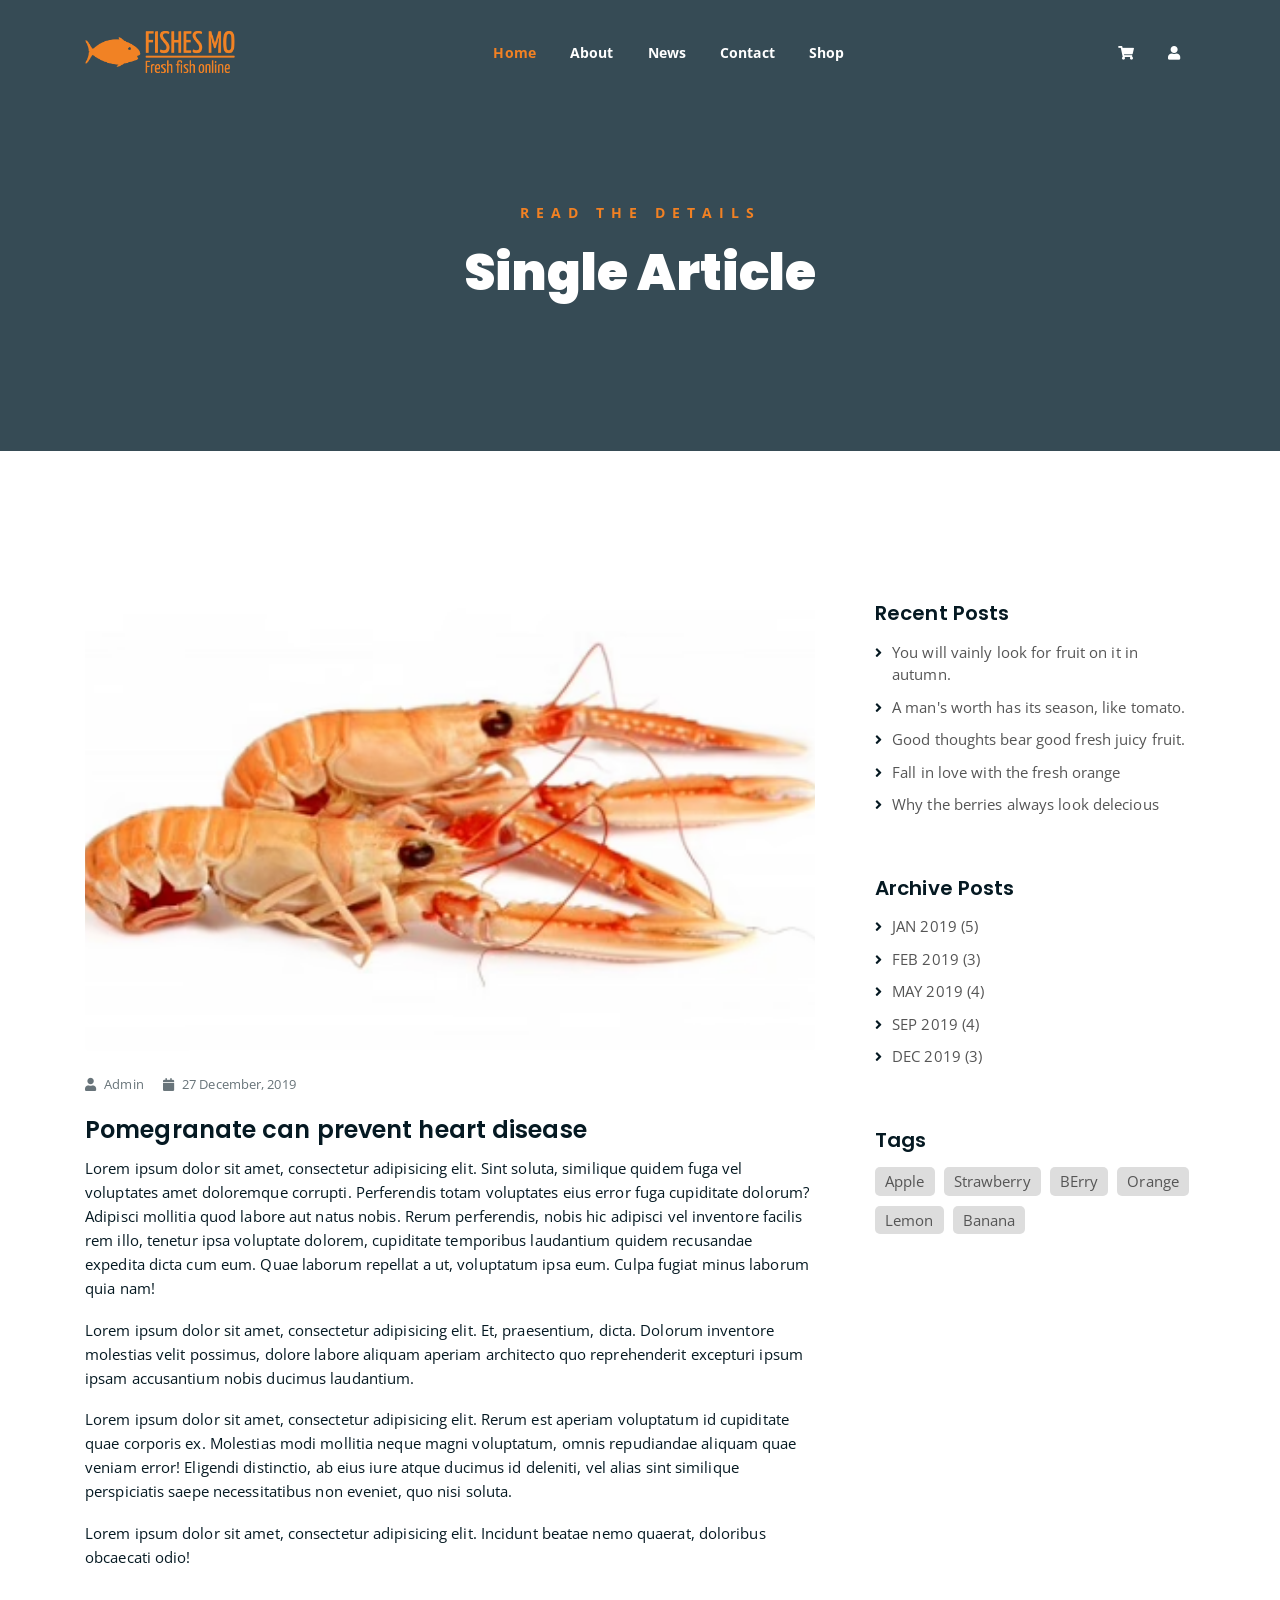
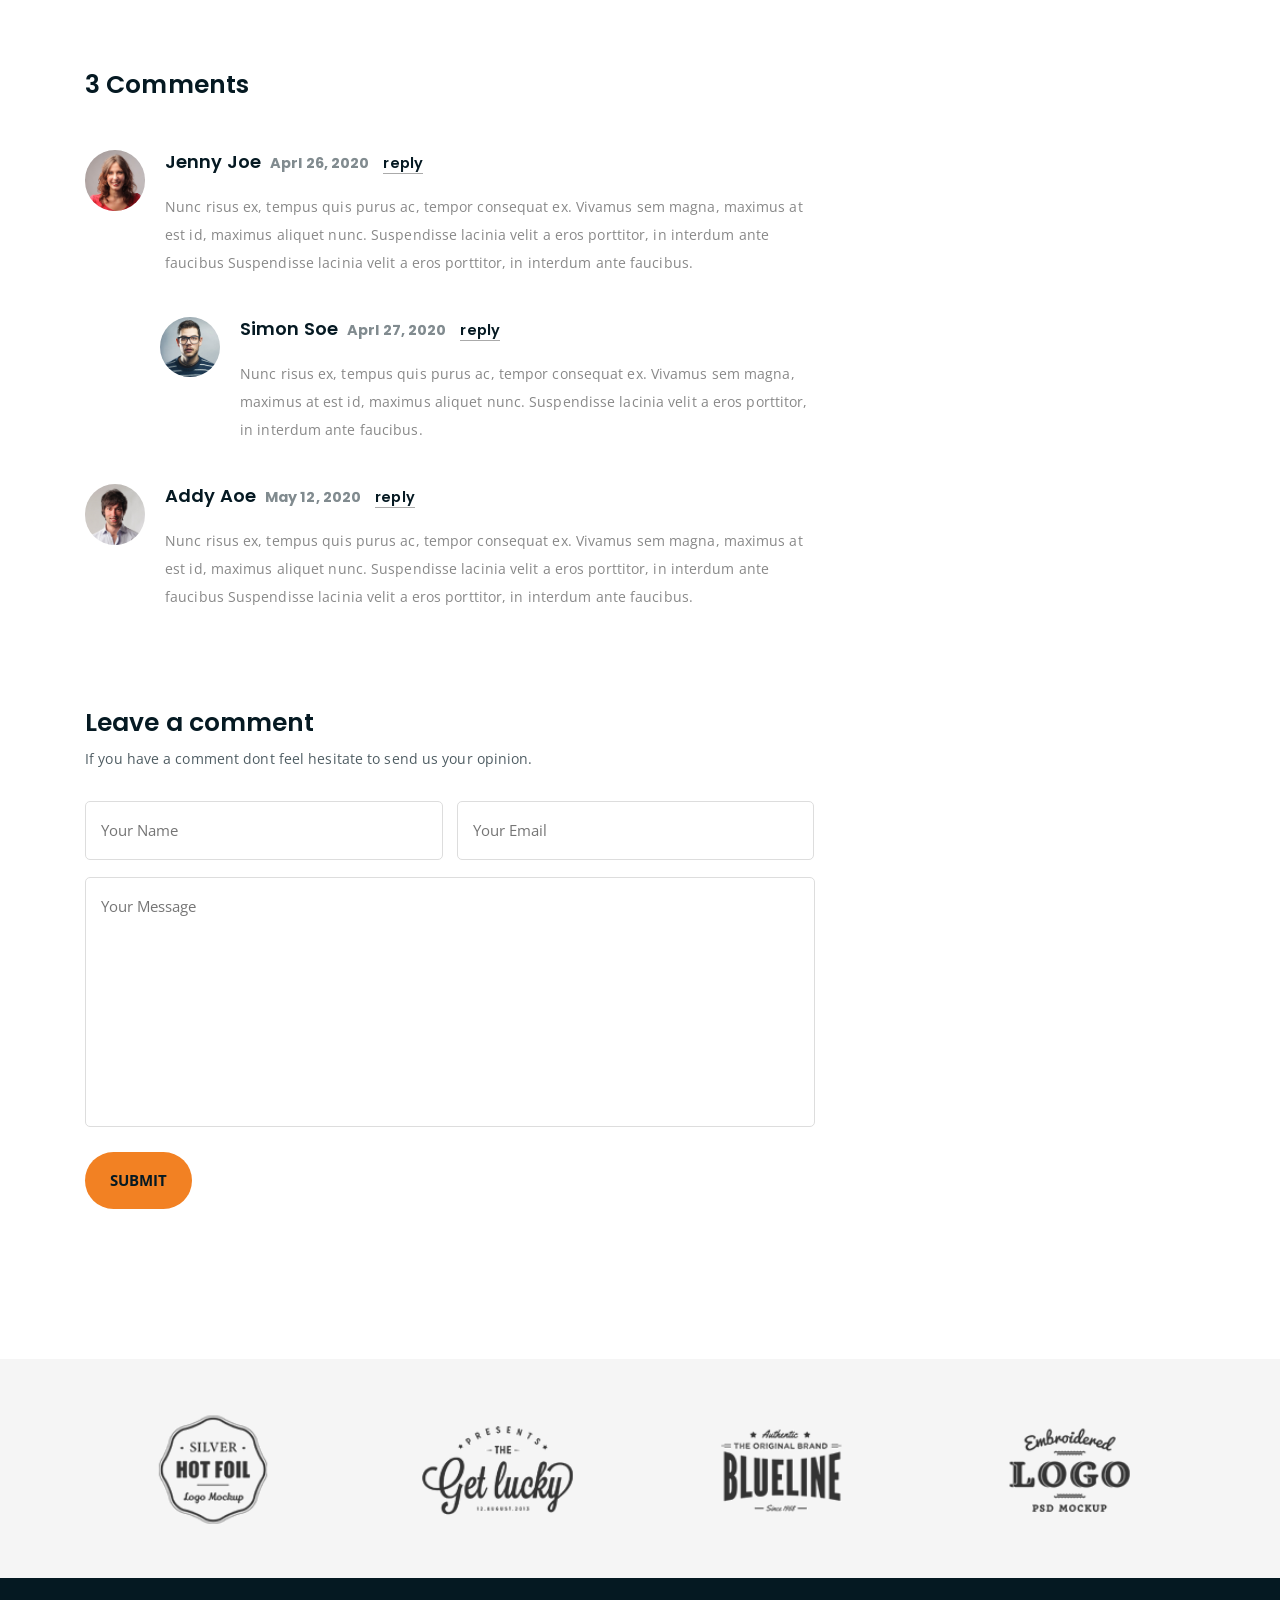
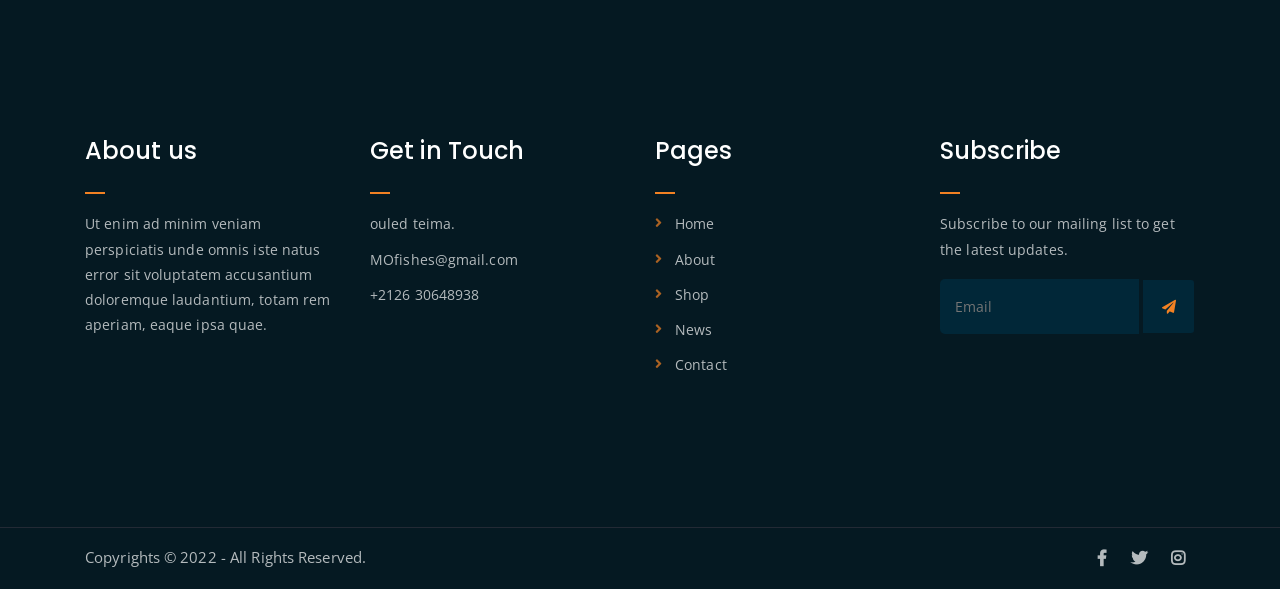
<file: single-news.html>
<!DOCTYPE html>
<html lang="en">
<head>
	<meta charset="UTF-8">
	<meta http-equiv="X-UA-Compatible" content="IE=edge">
	<meta name="viewport" content="width=device-width, initial-scale=1">
	<meta name="description" content="Responsive Bootstrap4 Shop Template, Created by Imran Hossain from https://imransdesign.com/">

	<!-- title -->
	<title>Single News</title>

	<!-- favicon -->
	<link rel="shortcut icon" type="image/png" href="assets/img/favicon.png">
	<!-- google font -->
	<link href="https://fonts.googleapis.com/css?family=Open+Sans:300,400,700" rel="stylesheet">
	<link href="https://fonts.googleapis.com/css?family=Poppins:400,700&display=swap" rel="stylesheet">
	<!-- fontawesome -->
	<link rel="stylesheet" href="assets/css/all.min.css">
	<!-- bootstrap -->
	<link rel="stylesheet" href="assets/bootstrap/css/bootstrap.min.css">
	<!-- owl carousel -->
	<link rel="stylesheet" href="assets/css/owl.carousel.css">
	<!-- magnific popup -->
	<link rel="stylesheet" href="assets/css/magnific-popup.css">
	<!-- animate css -->
	<link rel="stylesheet" href="assets/css/animate.css">
	<!-- mean menu css -->
	<link rel="stylesheet" href="assets/css/meanmenu.min.css">
	<!-- main style -->
	<link rel="stylesheet" href="assets/css/main.css">
	<!-- responsive -->
	<link rel="stylesheet" href="assets/css/responsive.css">

</head>
<body>
	
	<!--PreLoader-->
    <div class="loader">
        <div class="loader-inner">
            <div class="circle"></div>
        </div>
    </div>
    <!--PreLoader Ends-->
	
	<!-- header -->
	<div class="top-header-area" id="sticker">
		<div class="container">
			<div class="row">
				<div class="col-lg-12 col-sm-12 text-center">
					<div class="main-menu-wrap">
						<!-- logo -->
						<div class="site-logo">
							<a href="index.html">
								<img src="assets/img/logo/fishes-mo-low-resolution-logo-color-on-transparent-background.png" alt="">
							</a>
						</div>
						<!-- logo -->

						<!-- menu start -->
						<nav class="main-menu">
							<ul>
								<li class="current-list-item"><a href="index.html">Home</a>
								</li>
								<li><a href="about.html">About</a></li>
								<!-- <li><a href="#">Pages</a>
									<ul class="sub-menu">
										<li><a href="404.html">404 page</a></li>
										<li><a href="about.html">About</a></li>
										<li><a href="cart.html">Cart</a></li>
										<li><a href="checkout.html">Check Out</a></li>
										<li><a href="contact.html">Contact</a></li>
										<li><a href="news.html">News</a></li>
										<li><a href="shop.html">Shop</a></li>
									</ul>
								</li> -->
								<li><a href="news.html">News</a>
									
								</li>
								<li><a href="contact.html">Contact</a></li>
								<li><a href="shop.html">Shop</a>
									
								</li>
								<li>
									<div class="header-icons">
										<a class="shopping-cart" href="cart.html"><i class="fas fa-shopping-cart"></i></a>
										<a class="mobile-hide" href="login.html"><i class="fa fa-user"></i></a>

									</div>
								</li>
							</ul>
						</nav>
						<!-- <a class="mobile-show search-bar-icon" href="#"><i class="fas fa-search"></i></a> -->
						<div class="mobile-menu"></div>
            
						<!-- menu end -->
					</div>
				</div>
			</div>
		</div>
	</div>
	<!-- end header -->

	<!-- search area -->
	<div class="search-area">
		<div class="container">
			<div class="row">
				<div class="col-lg-12">
					<span class="close-btn"><i class="fas fa-window-close"></i></span>
					<div class="search-bar">
						<div class="search-bar-tablecell">
							<h3>Search For:</h3>
							<input type="text" placeholder="Keywords">
							<button type="submit">Search <i class="fas fa-search"></i></button>
						</div>
					</div>
				</div>
			</div>
		</div>
	</div>
	<!-- end search arewa -->
	
	<!-- breadcrumb-section -->
	<div class="breadcrumb-section breadcrumb-bg">
		<div class="container">
			<div class="row">
				<div class="col-lg-8 offset-lg-2 text-center">
					<div class="breadcrumb-text">
						<p>Read the Details</p>
						<h1>Single Article</h1>
					</div>
				</div>
			</div>
		</div>
	</div>
	<!-- end breadcrumb section -->
	
	<!-- single article section -->
	<div class="mt-150 mb-150">
		<div class="container">
			<div class="row">
				<div class="col-lg-8">
					<div class="single-article-section">
						<div class="single-article-text">
							<div class="single-artcile-bg"></div>
							<p class="blog-meta">
								<span class="author"><i class="fas fa-user"></i> Admin</span>
								<span class="date"><i class="fas fa-calendar"></i> 27 December, 2019</span>
							</p>
							<h2>Pomegranate can prevent heart disease</h2>
							<p>Lorem ipsum dolor sit amet, consectetur adipisicing elit. Sint soluta, similique quidem fuga vel voluptates amet doloremque corrupti. Perferendis totam voluptates eius error fuga cupiditate dolorum? Adipisci mollitia quod labore aut natus nobis. Rerum perferendis, nobis hic adipisci vel inventore facilis rem illo, tenetur ipsa voluptate dolorem, cupiditate temporibus laudantium quidem recusandae expedita dicta cum eum. Quae laborum repellat a ut, voluptatum ipsa eum. Culpa fugiat minus laborum quia nam!</p>
							<p>Lorem ipsum dolor sit amet, consectetur adipisicing elit. Et, praesentium, dicta. Dolorum inventore molestias velit possimus, dolore labore aliquam aperiam architecto quo reprehenderit excepturi ipsum ipsam accusantium nobis ducimus laudantium.</p>
							<p>Lorem ipsum dolor sit amet, consectetur adipisicing elit. Rerum est aperiam voluptatum id cupiditate quae corporis ex. Molestias modi mollitia neque magni voluptatum, omnis repudiandae aliquam quae veniam error! Eligendi distinctio, ab eius iure atque ducimus id deleniti, vel alias sint similique perspiciatis saepe necessitatibus non eveniet, quo nisi soluta.</p>
							<p>Lorem ipsum dolor sit amet, consectetur adipisicing elit. Incidunt beatae nemo quaerat, doloribus obcaecati odio!</p>
						</div>

						<div class="comments-list-wrap">
							<h3 class="comment-count-title">3 Comments</h3>
							<div class="comment-list">
								<div class="single-comment-body">
									<div class="comment-user-avater">
										<img src="assets/img/avaters/avatar1.png" alt="">
									</div>
									<div class="comment-text-body">
										<h4>Jenny Joe <span class="comment-date">Aprl 26, 2020</span> <a href="#">reply</a></h4>
										<p>Nunc risus ex, tempus quis purus ac, tempor consequat ex. Vivamus sem magna, maximus at est id, maximus aliquet nunc. Suspendisse lacinia velit a eros porttitor, in interdum ante faucibus Suspendisse lacinia velit a eros porttitor, in interdum ante faucibus.</p>
									</div>
									<div class="single-comment-body child">
										<div class="comment-user-avater">
											<img src="assets/img/avaters/avatar3.png" alt="">
										</div>
										<div class="comment-text-body">
											<h4>Simon Soe <span class="comment-date">Aprl 27, 2020</span> <a href="#">reply</a></h4>
											<p>Nunc risus ex, tempus quis purus ac, tempor consequat ex. Vivamus sem magna, maximus at est id, maximus aliquet nunc. Suspendisse lacinia velit a eros porttitor, in interdum ante faucibus.</p>
										</div>
									</div>
								</div>
								<div class="single-comment-body">
									<div class="comment-user-avater">
										<img src="assets/img/avaters/avatar2.png" alt="">
									</div>
									<div class="comment-text-body">
										<h4>Addy Aoe <span class="comment-date">May 12, 2020</span> <a href="#">reply</a></h4>
										<p>Nunc risus ex, tempus quis purus ac, tempor consequat ex. Vivamus sem magna, maximus at est id, maximus aliquet nunc. Suspendisse lacinia velit a eros porttitor, in interdum ante faucibus Suspendisse lacinia velit a eros porttitor, in interdum ante faucibus.</p>
									</div>
								</div>
							</div>
						</div>

						<div class="comment-template">
							<h4>Leave a comment</h4>
							<p>If you have a comment dont feel hesitate to send us your opinion.</p>
							<form action="index.html">
								<p>
									<input type="text" placeholder="Your Name">
									<input type="email" placeholder="Your Email">
								</p>
								<p><textarea name="comment" id="comment" cols="30" rows="10" placeholder="Your Message"></textarea></p>
								<p><input type="submit" value="Submit"></p>
							</form>
						</div>
					</div>
				</div>
				<div class="col-lg-4">
					<div class="sidebar-section">
						<div class="recent-posts">
							<h4>Recent Posts</h4>
							<ul>
								<li><a href="single-news.html">You will vainly look for fruit on it in autumn.</a></li>
								<li><a href="single-news.html">A man's worth has its season, like tomato.</a></li>
								<li><a href="single-news.html">Good thoughts bear good fresh juicy fruit.</a></li>
								<li><a href="single-news.html">Fall in love with the fresh orange</a></li>
								<li><a href="single-news.html">Why the berries always look delecious</a></li>
							</ul>
						</div>
						<div class="archive-posts">
							<h4>Archive Posts</h4>
							<ul>
								<li><a href="single-news.html">JAN 2019 (5)</a></li>
								<li><a href="single-news.html">FEB 2019 (3)</a></li>
								<li><a href="single-news.html">MAY 2019 (4)</a></li>
								<li><a href="single-news.html">SEP 2019 (4)</a></li>
								<li><a href="single-news.html">DEC 2019 (3)</a></li>
							</ul>
						</div>
						<div class="tag-section">
							<h4>Tags</h4>
							<ul>
								<li><a href="single-news.html">Apple</a></li>
								<li><a href="single-news.html">Strawberry</a></li>
								<li><a href="single-news.html">BErry</a></li>
								<li><a href="single-news.html">Orange</a></li>
								<li><a href="single-news.html">Lemon</a></li>
								<li><a href="single-news.html">Banana</a></li>
							</ul>
						</div>
					</div>
				</div>
			</div>
		</div>
	</div>
	<!-- end single article section -->

	<!-- logo carousel -->
	<div class="logo-carousel-section">
		<div class="container">
			<div class="row">
				<div class="col-lg-12">
					<div class="logo-carousel-inner">
						<div class="single-logo-item">
							<img src="assets/img/company-logos/1.png" alt="">
						</div>
						<div class="single-logo-item">
							<img src="assets/img/company-logos/2.png" alt="">
						</div>
						<div class="single-logo-item">
							<img src="assets/img/company-logos/3.png" alt="">
						</div>
						<div class="single-logo-item">
							<img src="assets/img/company-logos/4.png" alt="">
						</div>
						<div class="single-logo-item">
							<img src="assets/img/company-logos/5.png" alt="">
						</div>
					</div>
				</div>
			</div>
		</div>
	</div>
	<!-- end logo carousel -->

	<!-- footer -->
	<div class="footer-area">
		<div class="container">
			<div class="row">
				<div class="col-lg-3 col-md-6">
					<div class="footer-box about-widget">
						<h2 class="widget-title">About us</h2>
						<p>Ut enim ad minim veniam perspiciatis unde omnis iste natus error sit voluptatem accusantium doloremque laudantium, totam rem aperiam, eaque ipsa quae.</p>
					</div>
				</div>
				<div class="col-lg-3 col-md-6">
					<div class="footer-box get-in-touch">
						<h2 class="widget-title">Get in Touch</h2>
						<ul>
							<li>ouled teima.</li>
							<li>MOfishes@gmail.com</li>
							<li>+2126 30648938</li>
						</ul>
					</div>
				</div>
				<div class="col-lg-3 col-md-6">
					<div class="footer-box pages">
						<h2 class="widget-title">Pages</h2>
						<ul>
							<li><a href="index.html">Home</a></li>
							<li><a href="about.html">About</a></li>
							<li><a href="services.html">Shop</a></li>
							<li><a href="news.html">News</a></li>
							<li><a href="contact.html">Contact</a></li>
						</ul>
					</div>
				</div>
				<div class="col-lg-3 col-md-6">
					<div class="footer-box subscribe">
						<h2 class="widget-title">Subscribe</h2>
						<p>Subscribe to our mailing list to get the latest updates.</p>
						<form action="index.html">
							<input type="email" placeholder="Email">
							<button type="submit"><i class="fas fa-paper-plane"></i></button>
						</form>
					</div>
				</div>
			</div>
		</div>
	</div>
	<!-- end footer -->
	
	<!-- copyright -->
	<div class="copyright">
		<div class="container">
			<div class="row">
				<div class="col-lg-6 col-md-12">
					<p>Copyrights &copy; 2022 -   All Rights Reserved.<br>
						<!-- Distributed By - <a href="https://themewagon.com/">Themewagon</a> -->
					</p>
				</div>
				<div class="col-lg-6 text-right col-md-12">
					<div class="social-icons">
						<ul>
							<li><a href="#" target="_blank"><i class="fab fa-facebook-f"></i></a></li>
							<li><a href="#" target="_blank"><i class="fab fa-twitter"></i></a></li>
							<li><a href="#" target="_blank"><i class="fab fa-instagram"></i></a></li>
						</ul>
					</div>
				</div>
			</div>
		</div>
	</div>
	<!-- end copyright -->
	
	<!-- jquery -->
	<script src="assets/js/jquery-1.11.3.min.js"></script>
	<!-- bootstrap -->
	<script src="assets/bootstrap/js/bootstrap.min.js"></script>
	<!-- count down -->
	<script src="assets/js/jquery.countdown.js"></script>
	<!-- isotope -->
	<script src="assets/js/jquery.isotope-3.0.6.min.js"></script>
	<!-- waypoints -->
	<script src="assets/js/waypoints.js"></script>
	<!-- owl carousel -->
	<script src="assets/js/owl.carousel.min.js"></script>
	<!-- magnific popup -->
	<script src="assets/js/jquery.magnific-popup.min.js"></script>
	<!-- mean menu -->
	<script src="assets/js/jquery.meanmenu.min.js"></script>
	<!-- sticker js -->
	<script src="assets/js/sticker.js"></script>
	<!-- main js -->
	<script src="assets/js/main.js"></script>

</body>
</html>
</file>
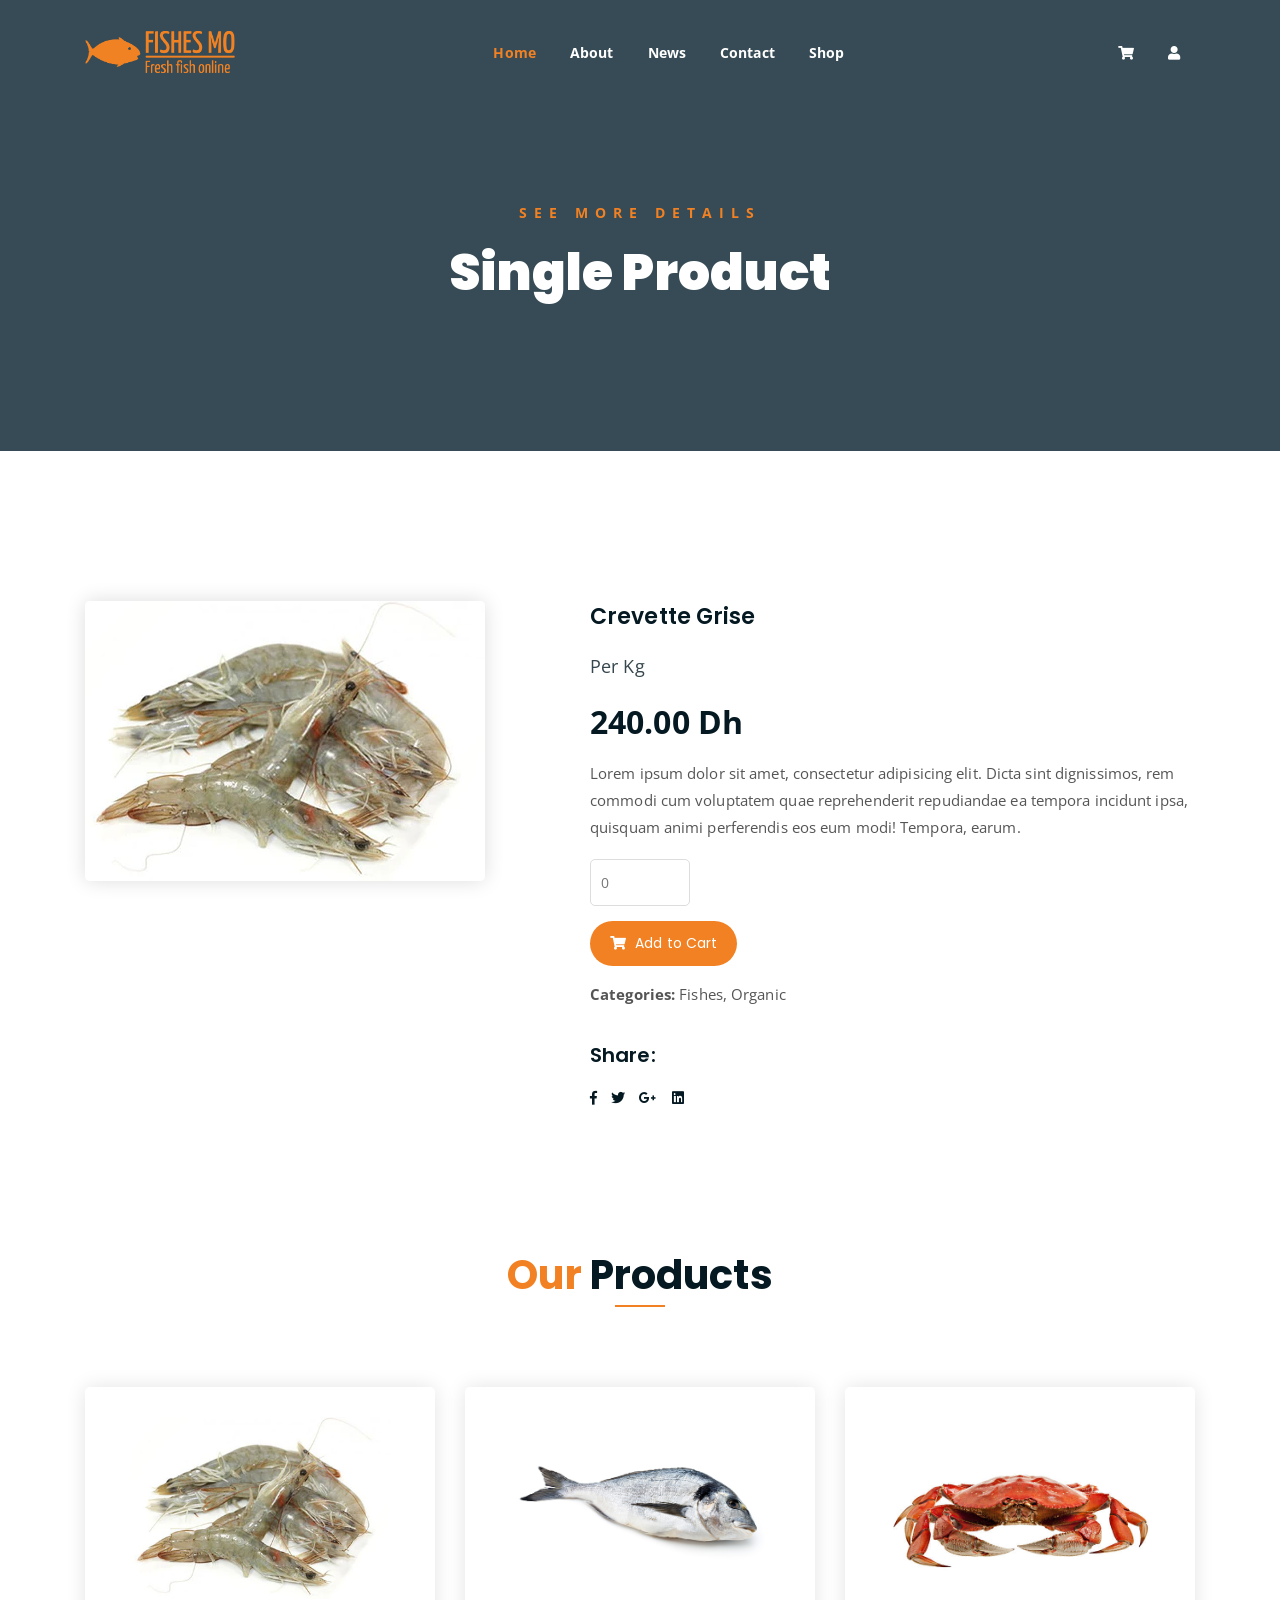
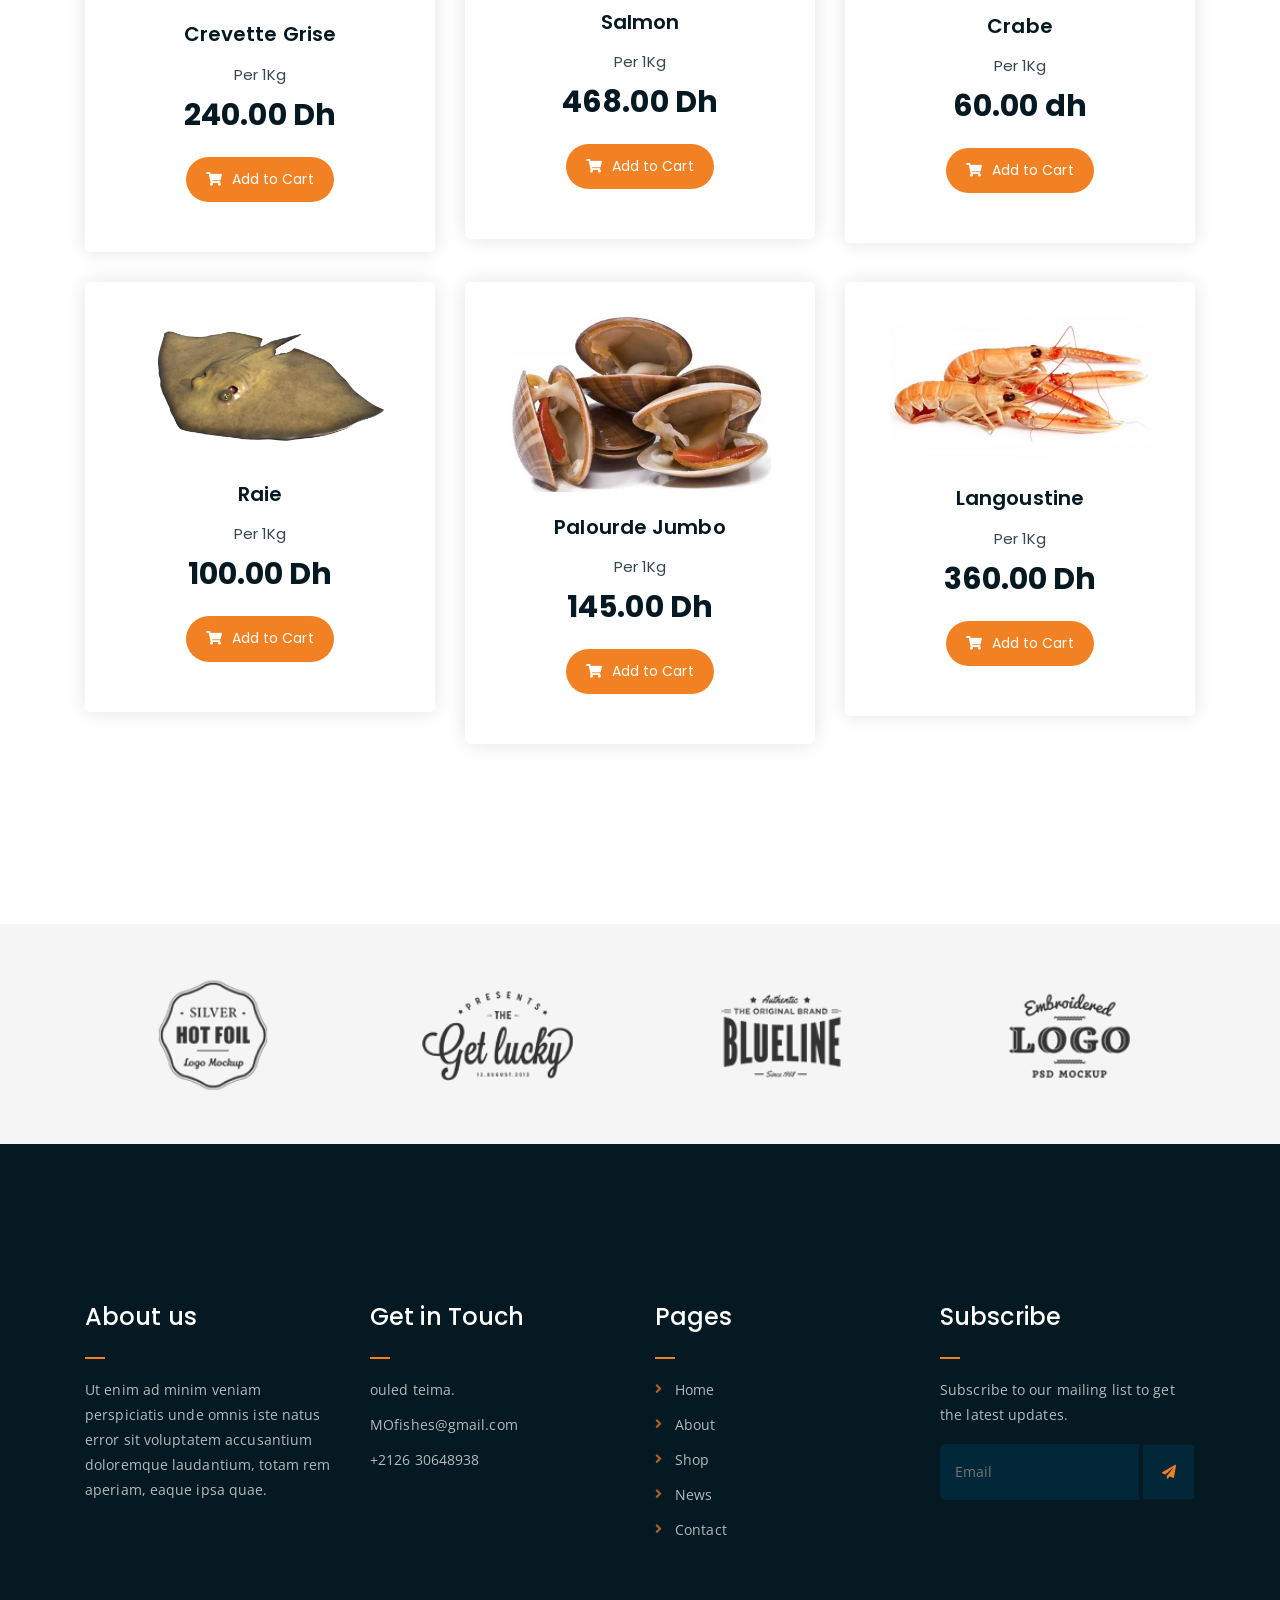
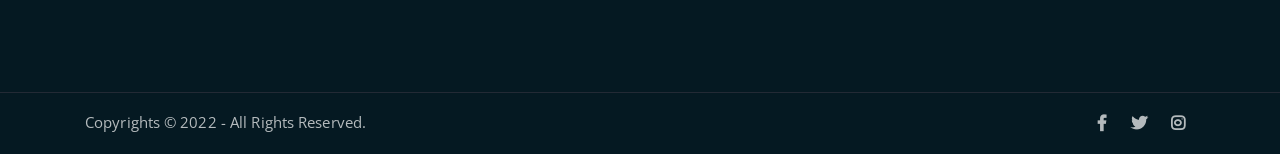
<file: single-product.html>
<!DOCTYPE html>
<html lang="en">
<head>
	<meta charset="UTF-8">
	<meta http-equiv="X-UA-Compatible" content="IE=edge">
	<meta name="viewport" content="width=device-width, initial-scale=1">
	<meta name="description" content="Responsive Bootstrap4 Shop Template, Created by Imran Hossain from https://imransdesign.com/">

	<!-- title -->
	<title>Single Product</title>

	<!-- favicon -->
	<link rel="shortcut icon" type="image/png" href="assets/img/favicon.png">
	<!-- google font -->
	<link href="https://fonts.googleapis.com/css?family=Open+Sans:300,400,700" rel="stylesheet">
	<link href="https://fonts.googleapis.com/css?family=Poppins:400,700&display=swap" rel="stylesheet">
	<!-- fontawesome -->
	<link rel="stylesheet" href="assets/css/all.min.css">
	<!-- bootstrap -->
	<link rel="stylesheet" href="assets/bootstrap/css/bootstrap.min.css">
	<!-- owl carousel -->
	<link rel="stylesheet" href="assets/css/owl.carousel.css">
	<!-- magnific popup -->
	<link rel="stylesheet" href="assets/css/magnific-popup.css">
	<!-- animate css -->
	<link rel="stylesheet" href="assets/css/animate.css">
	<!-- mean menu css -->
	<link rel="stylesheet" href="assets/css/meanmenu.min.css">
	<!-- main style -->
	<link rel="stylesheet" href="assets/css/main.css">
	<!-- responsive -->
	<link rel="stylesheet" href="assets/css/responsive.css">

</head>
<body>
	
	<!--PreLoader-->
    <div class="loader">
        <div class="loader-inner">
            <div class="circle"></div>
        </div>
    </div>
    <!--PreLoader Ends-->
	
	<!-- header -->
	<div class="top-header-area" id="sticker">
		<div class="container">
			<div class="row">
				<div class="col-lg-12 col-sm-12 text-center">
					<div class="main-menu-wrap">
						<!-- logo -->
						<div class="site-logo">
							<a href="index.html">
								<img src="assets/img/logo/fishes-mo-low-resolution-logo-color-on-transparent-background.png" alt="">
							</a>
						</div>
						<!-- logo -->

						<!-- menu start -->
						<nav class="main-menu">
							<ul>
								<li class="current-list-item"><a href="index.html">Home</a>
								</li>
								<li><a href="about.html">About</a></li>
								<!-- <li><a href="#">Pages</a>
									<ul class="sub-menu">
										<li><a href="404.html">404 page</a></li>
										<li><a href="about.html">About</a></li>
										<li><a href="cart.html">Cart</a></li>
										<li><a href="checkout.html">Check Out</a></li>
										<li><a href="contact.html">Contact</a></li>
										<li><a href="news.html">News</a></li>
										<li><a href="shop.html">Shop</a></li>
									</ul>
								</li> -->
								<li><a href="news.html">News</a>
									
								</li>
								<li><a href="contact.html">Contact</a></li>
								<li><a href="shop.html">Shop</a>
									
								</li>
								<li>
									<div class="header-icons">
										<a class="shopping-cart" href="cart.html"><i class="fas fa-shopping-cart"></i></a>
										<a class="mobile-hide" href="login.html"><i class="fa fa-user"></i></a>

									</div>
								</li>
							</ul>
						</nav>
						<!-- <a class="mobile-show search-bar-icon" href="#"><i class="fas fa-search"></i></a> -->
						<div class="mobile-menu"></div>
            
						<!-- menu end -->
					</div>
				</div>
			</div>
		</div>
	</div>
	<!-- end header -->

	<!-- search area -->
	<div class="search-area">
		<div class="container">
			<div class="row">
				<div class="col-lg-12">
					<span class="close-btn"><i class="fas fa-window-close"></i></span>
					<div class="search-bar">
						<div class="search-bar-tablecell">
							<h3>Search For:</h3>
							<input type="text" placeholder="Keywords">
							<button type="submit">Search <i class="fas fa-search"></i></button>
						</div>
					</div>
				</div>
			</div>
		</div>
	</div>
	<!-- end search arewa -->
	
	<!-- breadcrumb-section -->
	<div class="breadcrumb-section breadcrumb-bg">
		<div class="container">
			<div class="row">
				<div class="col-lg-8 offset-lg-2 text-center">
					<div class="breadcrumb-text">
						<p>See more Details</p>
						<h1>Single Product</h1>
					</div>
				</div>
			</div>
		</div>
	</div>
	<!-- end breadcrumb section -->

	<!-- single product -->
	<div class="single-product mt-150 mb-150">
		<div class="container">
			<div class="row">
				<div class="col-md-5">
					<div class="single-product-img">
						<img src="assets/img/fishes%20images/crevettegris_400x.webp" alt="">
					</div>
				</div>
				<div class="col-md-7">
					<div class="single-product-content">
						<h3>Crevette Grise</h3>
						<p class="single-product-pricing"><span>Per Kg</span> 240.00 Dh            </p>
						<p>Lorem ipsum dolor sit amet, consectetur adipisicing elit. Dicta sint dignissimos, rem commodi cum voluptatem quae reprehenderit repudiandae ea tempora incidunt ipsa, quisquam animi perferendis eos eum modi! Tempora, earum.</p>
						<div class="single-product-form">
							<form action="index.html">
								<input type="number" placeholder="0">
							</form>
							<a href="cart.html" class="cart-btn"><i class="fas fa-shopping-cart"></i> Add to Cart</a>
							<p><strong>Categories: </strong>Fishes, Organic</p>
						</div>
						<h4>Share:</h4>
						<ul class="product-share">
							<li><a href=""><i class="fab fa-facebook-f"></i></a></li>
							<li><a href=""><i class="fab fa-twitter"></i></a></li>
							<li><a href=""><i class="fab fa-google-plus-g"></i></a></li>
							<li><a href=""><i class="fab fa-linkedin"></i></a></li>
						</ul>
					</div>
				</div>
			</div>
		</div>
	</div>
	<!-- end single product -->

	<!-- product section -->
	<div class="product-section mt-150 mb-150">
		<div class="container">
			<div class="row">
				<div class="col-lg-8 offset-lg-2 text-center">
					<div class="section-title">	
						<h3><span class="orange-text">Our</span> Products</h3>
						<!-- <p>Lorem ipsum dolor sit amet, consectetur adipisicing elit. Aliquid, fuga quas itaque eveniet beatae optio.</p> -->
					</div>
				</div>
			</div>

			<div class="row">
        <!-- type 1 -->
				<div class="col-lg-4 col-md-6 text-center">
					<div class="single-product-item">
						<div class="product-image">
							<a href="single-product.html"><img src="assets//img/fishes images/crevettegris_400x.webp" alt=""></a>
						</div>
						<h3>Crevette Grise </h3>
						<p class="product-price"><span>Per 1Kg</span> 240.00 Dh </p>
						<a href="cart.html" class="cart-btn"><i class="fas fa-shopping-cart"></i> Add to Cart</a>
					</div>
				</div>
        <!-- end type 1 -->
        <!-- type 2 -->
				<div class="col-lg-4 col-md-6 text-center">
					<div class="single-product-item">
						<div class="product-image">
							<a href="single-product.html"><img src="assets/img/fishes images/salmon.jpg" alt=""></a>
						</div>
						<h3>Salmon</h3>
						<p class="product-price"><span>Per 1Kg</span> 468.00 Dh </p>
						<a href="cart.html" class="cart-btn"><i class="fas fa-shopping-cart"></i> Add to Cart</a>
					</div>
				</div>
        <!-- end type 2 -->
        <!-- type 3 -->
        <div class="col-lg-4 col-md-6 text-center">
					<div class="single-product-item">
						<div class="product-image">
							<a href="single-product.html"><img src="assets//img/fishes images/crabe.jpg" alt=""></a>
						</div>
						<h3>Crabe </h3>
						<p class="product-price"><span>Per 1Kg</span> 60.00 dh</p>
						<a href="cart.html" class="cart-btn"><i class="fas fa-shopping-cart"></i> Add to Cart</a>
					</div>
				</div>
        <!-- end type 3 -->
        <!-- type 4 -->
				<div class="col-lg-4 col-md-6 text-center">
					<div class="single-product-item">
						<div class="product-image">
							<a href="single-product.html"><img src="assets/img/fishes images/aghri.webp" alt=""></a>
						</div>
						<h3>Raie</h3>
						<p class="product-price"><span>Per 1Kg</span> 100.00 Dh </p>
						<a href="cart.html" class="cart-btn"><i class="fas fa-shopping-cart"></i> Add to Cart</a>
					</div>
				</div>
        <!-- end type 4 -->
        <!-- type 5 -->
        <div class="col-lg-4 col-md-6 text-center">
					<div class="single-product-item">
						<div class="product-image">
							<a href="single-product.html"><img src="assets//img/fishes images/Palourde Jumbo 1kg.webp" alt=""></a>
						</div>
						<h3>Palourde Jumbo </h3>
						<p class="product-price"><span>Per 1Kg</span> 145.00 Dh </p>
						<a href="cart.html" class="cart-btn"><i class="fas fa-shopping-cart"></i> Add to Cart</a>
					</div>
				</div>
        <!-- end type 5 -->
        <!-- type 6 -->
				<div class="col-lg-4 col-md-6 text-center">
					<div class="single-product-item">
						<div class="product-image">
							<a href="single-product.html"><img src="assets/img/fishes images/Langoustine 1 Kg.avif" alt=""></a>
						</div>
						<h3>Langoustine</h3>
						<p class="product-price"><span>Per 1Kg</span> 360.00 Dh </p>
						<a href="cart.html" class="cart-btn"><i class="fas fa-shopping-cart"></i> Add to Cart</a>
					</div>
				</div>
        <!-- end type 6 -->
			</div>
		</div>
	</div>
	<!-- end product section -->

	<!-- logo carousel -->
	<div class="logo-carousel-section">
		<div class="container">
			<div class="row">
				<div class="col-lg-12">
					<div class="logo-carousel-inner">
						<div class="single-logo-item">
							<img src="assets/img/company-logos/1.png" alt="">
						</div>
						<div class="single-logo-item">
							<img src="assets/img/company-logos/2.png" alt="">
						</div>
						<div class="single-logo-item">
							<img src="assets/img/company-logos/3.png" alt="">
						</div>
						<div class="single-logo-item">
							<img src="assets/img/company-logos/4.png" alt="">
						</div>
						<div class="single-logo-item">
							<img src="assets/img/company-logos/5.png" alt="">
						</div>
					</div>
				</div>
			</div>
		</div>
	</div>
	<!-- end logo carousel -->

		<!-- footer -->
    <div class="footer-area">
      <div class="container">
        <div class="row">
          <div class="col-lg-3 col-md-6">
            <div class="footer-box about-widget">
              <h2 class="widget-title">About us</h2>
              <p>Ut enim ad minim veniam perspiciatis unde omnis iste natus error sit voluptatem accusantium doloremque laudantium, totam rem aperiam, eaque ipsa quae.</p>
            </div>
          </div>
          <div class="col-lg-3 col-md-6">
            <div class="footer-box get-in-touch">
              <h2 class="widget-title">Get in Touch</h2>
              <ul>
                <li>ouled teima.</li>
                <li>MOfishes@gmail.com</li>
                <li>+2126 30648938</li>
              </ul>
            </div>
          </div>
          <div class="col-lg-3 col-md-6">
            <div class="footer-box pages">
              <h2 class="widget-title">Pages</h2>
              <ul>
                <li><a href="index.html">Home</a></li>
                <li><a href="about.html">About</a></li>
                <li><a href="services.html">Shop</a></li>
                <li><a href="news.html">News</a></li>
                <li><a href="contact.html">Contact</a></li>
              </ul>
            </div>
          </div>
          <div class="col-lg-3 col-md-6">
            <div class="footer-box subscribe">
              <h2 class="widget-title">Subscribe</h2>
              <p>Subscribe to our mailing list to get the latest updates.</p>
              <form action="index.html">
                <input type="email" placeholder="Email">
                <button type="submit"><i class="fas fa-paper-plane"></i></button>
              </form>
            </div>
          </div>
        </div>
      </div>
    </div>
    <!-- end footer -->
    
    <!-- copyright -->
    <div class="copyright">
      <div class="container">
        <div class="row">
          <div class="col-lg-6 col-md-12">
            <p>Copyrights &copy; 2022 -   All Rights Reserved.<br>
              <!-- Distributed By - <a href="https://themewagon.com/">Themewagon</a> -->
            </p>
          </div>
          <div class="col-lg-6 text-right col-md-12">
            <div class="social-icons">
              <ul>
                <li><a href="#" target="_blank"><i class="fab fa-facebook-f"></i></a></li>
                <li><a href="#" target="_blank"><i class="fab fa-twitter"></i></a></li>
                <li><a href="#" target="_blank"><i class="fab fa-instagram"></i></a></li>
              </ul>
            </div>
          </div>
        </div>
      </div>
    </div>
    <!-- end copyright -->
	
	<!-- jquery -->
	<script src="assets/js/jquery-1.11.3.min.js"></script>
	<!-- bootstrap -->
	<script src="assets/bootstrap/js/bootstrap.min.js"></script>
	<!-- count down -->
	<script src="assets/js/jquery.countdown.js"></script>
	<!-- isotope -->
	<script src="assets/js/jquery.isotope-3.0.6.min.js"></script>
	<!-- waypoints -->
	<script src="assets/js/waypoints.js"></script>
	<!-- owl carousel -->
	<script src="assets/js/owl.carousel.min.js"></script>
	<!-- magnific popup -->
	<script src="assets/js/jquery.magnific-popup.min.js"></script>
	<!-- mean menu -->
	<script src="assets/js/jquery.meanmenu.min.js"></script>
	<!-- sticker js -->
	<script src="assets/js/sticker.js"></script>
	<!-- main js -->
	<script src="assets/js/main.js"></script>

</body>
</html>
</file>
<file: assets/css/responsive.css>
/* Medium Layout: 1280px. */
@media only screen and (min-width: 992px) {
}

@media only screen and (min-width: 992px) and (max-width: 1200px) { 
	.hero-text h1 {
	    font-size: 45px;
	}

	a.video-play-btn {
		right: 51%;
	}
	.hero-area div.hero-form {
		bottom: -20%;
	}

	.cart-buttons a:first-child {
	    margin-right: 0;
	    margin-bottom: 15px;
	}
	.contact-form form p input[type=email] {
	    margin-left: 8px;
	}
	.contact-form-box h4 i {
	    left: -20%;
	}
	.comment-template form p input[type=email] {
	    margin-left: 8px;
	}
	ul.main-menu li a {
	    padding: 15px 13px;
	}
	span.close-btn {
	    right: 0;
	}
	ul.sub-menu li a {
	    padding: 7px 10px;
	}

}
/* Tablet Layout: 768px. */
@media only screen and (min-width: 768px) and (max-width: 991px) { 
	.hero-text h1 {
	    font-size: 40px;
	}
	.footer-box {
	    margin-bottom: 40px;
	}
	.copyright p {
	    text-align: center;
	}
	.copyright .social-icons {
	    text-align: center;
	}
	.feature-bg:after {
		display: none;
	}
	.single-team-item {
	    margin-bottom: 30px;
	}
	table.cart-table {
	    margin-bottom: 50px;
	}
	.order-details-wrap {
	    margin-top: 50px;
	}
	.contact-form form p input[type=text], 
	.contact-form form p input[type=tel], 
	.contact-form form p input[type=email] {
	    width: 100%;
	}

	.contact-form form p input[type=email] {
	    margin-left: 0;
	    margin-top: 15px;
	}
	.contact-form form p input[type=tel] {
		margin-bottom: 15px;
	}

	.hero-area div.hero-form {
		width: 325px;
		top: 30%;
	}

	.comment-template form p input[type=text], 
	.comment-template form p input[type=email] {
	    width: 100%;
	}

	.comment-template form p input[type=email] {
	    margin-top: 15px;
	    margin-left: 0;
	}
	.sidebar-section {
	    margin-left: 0;
	    margin-top: 50px;
	}
	.single-product-img {
	    margin-bottom: 30px;
	}
	.single-product-img img {
	    width: 100%;
	}
	.single-project-img img {
	    width: 100%;
	}
	.site-logo a img {
	    max-width: 150px;
	}
	.site-logo {
	    text-align: center;
	    position: absolute;
	    z-index: 999;
	}
	.mean-container .mean-bar {
		z-index: 2;
	}
	.responsive-menu-wrap {
	    display: block;
	}
	.header-icons {
	    text-align: center;
	}
	.top-header-area {
	    padding: 15px 0;
	}

	.responsive-menu-wrap {
	    position: absolute;
	    top: 0;
	}

	.featured-section {
	    padding: 0;
	}

	.responsive-menu-wrap {
	    left: 50%;
	    margin-top: 10px;
	    margin-left: -57.5px;
	}
	.hero-text-tablecell {
	    padding: 0px 70px;
	}
	.hero-form .hero-text h1 {
	    font-size: 30px;
	}

	.hero-form .hero-text p.subtitle {
	    font-size: 13px;
	}

	.hero-form .hero-btns a.bordered-btn {
	    margin-left: 0;
	    margin-top: 20px;
	}

	.sticky-wrapper.is-sticky .top-header-area {
	    position: absolute!important;
	    background-color: transparent;
	}
	.featured-box {
	    padding: 30px;
	}

	.featured-section {
	    padding: 100px 0;
	}
	nav.main-menu {
	    display: none;
	}
	table.order-details {
	    width: 100%;
	}
	.contact-form-box h4 i {
	    left: -7%;
	}
	.single-product-content h3 {
	    font-size: 20px;
	    font-weight: 500;
	    line-height: 1.6;
	}

	.single-product-content {
	    margin-left: 15px;
	}
	a.mobile-hide.search-bar-icon {
	    display: none!important;
	}
	.mobile-show {
		display: block!important;
	}
	a.mobile-show.search-bar-icon {
	    position: absolute;
	    right: 60px;
	    top: 22px;
	    z-index: 999;
	    color: #fff;
	}

}

/* Mobile Layout: 320px. */
@media only screen and (max-width: 767px) {

	.site-logo img {
	    max-width: 150px;
	}

	.responsive-menu-wrap {
	    top: -35px;
	}

	span.close-btn {
		right: 35px;
	}
	.header-icons {
	    text-align: center;
	}
	.hero-text h1 {
	    font-size: 28px;
	}

	.hero-text p.subtitle {
	    font-size: 13px;
	}
	.section-title p {
	    max-width: 400px;
	}

	.section-title h3 {
	    font-size: 25px;
	}

	p.testimonial-body {
	    font-size: 15px;
	}
	.responsive-menu {
	    left: auto;
	    right: 0;
	}

	.featured-section {
	    padding: 0;
	}

	a.video-play-btn {
	    right: auto;
	    left: 50%;
	    margin-left: -45px;
	}

	.shop-banner h3 {
		font-size: 34px;
	}

	.footer-box {
	    margin-bottom: 50px;
	}

	.copyright p {
	    text-align: center;
	}

	.social-icons {
	    text-align: center;
	}

	.footer-area {
		padding: 80px 0;
	}

	.hero-text {
	    text-align: center;
	}

	.responsive-menu-wrap {
	    position: relative;
	}

	.breadcrumb-text h1 {
	    font-size: 30px;
	}

	.feature-bg:after {
	    display: none;
	}
	
	.text-block {
	    margin-bottom: 50px;
	}

	.single-team-item {
	    margin-bottom: 50px;
	}

	.team-bg {
	    height: 450px;
	}

	.total-section {
	    margin-top: 30px;
	}

	.order-details-wrap {
	    margin-top: 50px;
	}

	.contact-form form p input[type=text], 
	.contact-form form p input[type=tel], 
	.contact-form form p input[type=email] {
	    width: 100%;
	}
	.contact-form form p input[type=tel] {
		margin-bottom: 15px;
	}

	.contact-form form p input[type=email] {
	    margin-left: 0;
	    margin-top: 15px;
	}

	.find-location p {
	    font-size: 20px;
	}

	.comment-template form p input[type=email] {
	    margin-left: 0;
	    margin-top: 15px;
	}

	.comment-template form p input[type=text], 
	.comment-template form p input[type=email] {
	    width: 100%;
	}

	.sidebar-section {
	    margin-left: 0;
	    margin-top: 50px;
	}

	.single-product-content {
	    margin-left: 0;
	    margin-top: 15px;
	}

	.single-product-content h3 {
	    font-size: 20px;
	    line-height: 1.5;
	}

	.product-image {
	    padding: 60px;
	    padding-bottom: 0;
	}

	.header-icons {
	    text-align: right;
	    margin-top: 15px;
	}

	.feature-bg {
	    margin: 100px 0;
	}

	.margin-top-150p {
	    margin-top: 650px;
	}

	.display-hidden {
	    display: none;
	}

	.hero-area div.hero-form {
		right: 0;
	}

	.hero-btns a.boxed-btn {
	    display: block;
	    margin: 0 auto;
	}

	.hero-btns {
	    text-align: center;
	}

	.hero-btns a.bordered-btn {
	    margin-left: 0;
	    margin-top: 15px;
	    display: block;
	}
	.hero-area div.hero-form {
		width: auto;
	}
	.section-title p {
		max-width: 285px;
	}

	p.testimonial-body {
		max-width: 285px;
	}
	.hero-area div.hero-form {
		top: 0;
	}
	.single-media-wrap h4 {
	    font-size: 15px;
	}

	.sticky-wrapper.is-sticky .top-header-area {
	    position: absolute!important;
	    background-color: transparent;
	    padding: 25px 0;
	}
	.featured-box {
	    padding: 0 45px;
	    margin-bottom: 10px;
	}

	.featured-section {
	    padding: 100px 0;
	}
	.search-bar-tablecell input {
	    font-size: 20px;
	}
	.header-icons {
		margin-top: 0;
	}
	.site-logo {
    position: absolute;
	    z-index: 99;
	}

	.mean-container .mean-bar {
	    z-index: 2;
	}
	.section-title {
	    margin-bottom: 50px;
	}
	.service-text h3 {
	    font-size: 18px;
	}
	.featured-box h2 {
	    font-size: 23px;
	}

	.featured-box h3 {
	    font-size: 18px;
	}

	.cta-text h3 {
	    line-height: 1.6;
	}

	.news-text-box h3 {
	    font-size: 20px;
	    line-height: 1.5;
	}

	.copyright p {
	    padding-bottom: 0;
	}
	.single-service-box {
	    padding: 30px;
	}

	.service-icon-table {
	    height: 80px;
	}

	.service-icon-tablecell i {
	    font-size: 30px;
	}

	.main-menu {
	    display: none;
	}
	.error-text h1 {
	    font-size: 25px;
	}
	h2.widget-title {
	    font-size: 20px;
	}
	.cart-table-wrap {
	    width: 100%;
	    overflow-x: scroll;
	}
	table.cart-table {
		width: 690px;
	}
	.cart-buttons a:first-child {
	    margin-bottom: 15px;
	}
	.form-title h2 {
	    font-size: 20px;
	}

	.contact-form-box h4 i {
	    left: -20%;
	}
	.featured-text p {
	    line-height: 1.8;
	}
	.single-artcile-bg {
	    height: 300px;
	}

	.single-article-text h2 {
	    font-size: 20px;
	}

	.comments-list-wrap h3, .comment-template h4 {
	    font-size: 20px;
	}

	.comment-user-avater img {
	    max-width: 45px;
	}

	.comment-text-body {
	    padding-left: 60px;
	}

	.comment-text-body h4 a {
	    display: block;
	    border: none;
	    margin-left: 0;
	    margin-top: 10px;
	}

	.comment-text-body h4 {
	    font-size: 18px;
	}

	.comment-text-body p {
	    line-height: 1.8;
	}

	.single-comment-body.child {
	    margin-left: 0;
	}
	.single-product-content h3 {
	    font-size: 20px;
	    line-height: 1.5;
	}
	a.mobile-hide.search-bar-icon {
	    display: none!important;
	}
	.mobile-show {
		display: block!important;
	}
	a.mobile-show.search-bar-icon {
	    position: absolute;
	    right: 60px;
	    top: 22px;
	    z-index: 999;
	    color: #fff;
	}
}
/* Wide Mobile Layout: 480px. */
@media only screen and (min-width: 480px) and (max-width: 767px) { 
	.hero-area div.hero-form {
	    margin: 0 auto;
	    right: auto;
	    width: 380px;
	    left: 50%;
	    margin-left: -190px;
	}

	.hero-btns {
	    text-align: center;
	}

	.hero-btns a.bordered-btn {
	    margin-left: 0;
	    margin-top: 15px;
	    display: block;
	}
}
</file>
<file: assets/css/all.min.css>
.fa,.fab,.fal,.far,.fas{-moz-osx-font-smoothing:grayscale;-webkit-font-smoothing:antialiased;display:inline-block;font-style:normal;font-variant:normal;text-rendering:auto;line-height:1}.fa-lg{font-size:1.33333em;line-height:.75em;vertical-align:-.0667em}.fa-xs{font-size:.75em}.fa-sm{font-size:.875em}.fa-1x{font-size:1em}.fa-2x{font-size:2em}.fa-3x{font-size:3em}.fa-4x{font-size:4em}.fa-5x{font-size:5em}.fa-6x{font-size:6em}.fa-7x{font-size:7em}.fa-8x{font-size:8em}.fa-9x{font-size:9em}.fa-10x{font-size:10em}.fa-fw{text-align:center;width:1.25em}.fa-ul{list-style-type:none;margin-left:2.5em;padding-left:0}.fa-ul>li{position:relative}.fa-li{left:-2em;position:absolute;text-align:center;width:2em;line-height:inherit}.fa-border{border:.08em solid #eee;border-radius:.1em;padding:.2em .25em .15em}.fa-pull-left{float:left}.fa-pull-right{float:right}.fa.fa-pull-left,.fab.fa-pull-left,.fal.fa-pull-left,.far.fa-pull-left,.fas.fa-pull-left{margin-right:.3em}.fa.fa-pull-right,.fab.fa-pull-right,.fal.fa-pull-right,.far.fa-pull-right,.fas.fa-pull-right{margin-left:.3em}.fa-spin{animation:fa-spin 2s infinite linear}.fa-pulse{animation:fa-spin 1s infinite steps(8)}@keyframes fa-spin{0%{transform:rotate(0deg)}to{transform:rotate(1turn)}}.fa-rotate-90{-ms-filter:"progid:DXImageTransform.Microsoft.BasicImage(rotation=1)";transform:rotate(90deg)}.fa-rotate-180{-ms-filter:"progid:DXImageTransform.Microsoft.BasicImage(rotation=2)";transform:rotate(180deg)}.fa-rotate-270{-ms-filter:"progid:DXImageTransform.Microsoft.BasicImage(rotation=3)";transform:rotate(270deg)}.fa-flip-horizontal{-ms-filter:"progid:DXImageTransform.Microsoft.BasicImage(rotation=0, mirror=1)";transform:scaleX(-1)}.fa-flip-vertical{transform:scaleY(-1)}.fa-flip-horizontal.fa-flip-vertical,.fa-flip-vertical{-ms-filter:"progid:DXImageTransform.Microsoft.BasicImage(rotation=2, mirror=1)"}.fa-flip-horizontal.fa-flip-vertical{transform:scale(-1)}:root .fa-flip-horizontal,:root .fa-flip-vertical,:root .fa-rotate-90,:root .fa-rotate-180,:root .fa-rotate-270{filter:none}.fa-stack{display:inline-block;height:2em;line-height:2em;position:relative;vertical-align:middle;width:2.5em}.fa-stack-1x,.fa-stack-2x{left:0;position:absolute;text-align:center;width:100%}.fa-stack-1x{line-height:inherit}.fa-stack-2x{font-size:2em}.fa-inverse{color:#fff}.fa-500px:before{content:"\f26e"}.fa-accessible-icon:before{content:"\f368"}.fa-accusoft:before{content:"\f369"}.fa-acquisitions-incorporated:before{content:"\f6af"}.fa-ad:before{content:"\f641"}.fa-address-book:before{content:"\f2b9"}.fa-address-card:before{content:"\f2bb"}.fa-adjust:before{content:"\f042"}.fa-adn:before{content:"\f170"}.fa-adobe:before{content:"\f778"}.fa-adversal:before{content:"\f36a"}.fa-affiliatetheme:before{content:"\f36b"}.fa-air-freshener:before{content:"\f5d0"}.fa-algolia:before{content:"\f36c"}.fa-align-center:before{content:"\f037"}.fa-align-justify:before{content:"\f039"}.fa-align-left:before{content:"\f036"}.fa-align-right:before{content:"\f038"}.fa-alipay:before{content:"\f642"}.fa-allergies:before{content:"\f461"}.fa-amazon:before{content:"\f270"}.fa-amazon-pay:before{content:"\f42c"}.fa-ambulance:before{content:"\f0f9"}.fa-american-sign-language-interpreting:before{content:"\f2a3"}.fa-amilia:before{content:"\f36d"}.fa-anchor:before{content:"\f13d"}.fa-android:before{content:"\f17b"}.fa-angellist:before{content:"\f209"}.fa-angle-double-down:before{content:"\f103"}.fa-angle-double-left:before{content:"\f100"}.fa-angle-double-right:before{content:"\f101"}.fa-angle-double-up:before{content:"\f102"}.fa-angle-down:before{content:"\f107"}.fa-angle-left:before{content:"\f104"}.fa-angle-right:before{content:"\f105"}.fa-angle-up:before{content:"\f106"}.fa-angry:before{content:"\f556"}.fa-angrycreative:before{content:"\f36e"}.fa-angular:before{content:"\f420"}.fa-ankh:before{content:"\f644"}.fa-app-store:before{content:"\f36f"}.fa-app-store-ios:before{content:"\f370"}.fa-apper:before{content:"\f371"}.fa-apple:before{content:"\f179"}.fa-apple-alt:before{content:"\f5d1"}.fa-apple-pay:before{content:"\f415"}.fa-archive:before{content:"\f187"}.fa-archway:before{content:"\f557"}.fa-arrow-alt-circle-down:before{content:"\f358"}.fa-arrow-alt-circle-left:before{content:"\f359"}.fa-arrow-alt-circle-right:before{content:"\f35a"}.fa-arrow-alt-circle-up:before{content:"\f35b"}.fa-arrow-circle-down:before{content:"\f0ab"}.fa-arrow-circle-left:before{content:"\f0a8"}.fa-arrow-circle-right:before{content:"\f0a9"}.fa-arrow-circle-up:before{content:"\f0aa"}.fa-arrow-down:before{content:"\f063"}.fa-arrow-left:before{content:"\f060"}.fa-arrow-right:before{content:"\f061"}.fa-arrow-up:before{content:"\f062"}.fa-arrows-alt:before{content:"\f0b2"}.fa-arrows-alt-h:before{content:"\f337"}.fa-arrows-alt-v:before{content:"\f338"}.fa-artstation:before{content:"\f77a"}.fa-assistive-listening-systems:before{content:"\f2a2"}.fa-asterisk:before{content:"\f069"}.fa-asymmetrik:before{content:"\f372"}.fa-at:before{content:"\f1fa"}.fa-atlas:before{content:"\f558"}.fa-atlassian:before{content:"\f77b"}.fa-atom:before{content:"\f5d2"}.fa-audible:before{content:"\f373"}.fa-audio-description:before{content:"\f29e"}.fa-autoprefixer:before{content:"\f41c"}.fa-avianex:before{content:"\f374"}.fa-aviato:before{content:"\f421"}.fa-award:before{content:"\f559"}.fa-aws:before{content:"\f375"}.fa-baby:before{content:"\f77c"}.fa-baby-carriage:before{content:"\f77d"}.fa-backspace:before{content:"\f55a"}.fa-backward:before{content:"\f04a"}.fa-balance-scale:before{content:"\f24e"}.fa-ban:before{content:"\f05e"}.fa-band-aid:before{content:"\f462"}.fa-bandcamp:before{content:"\f2d5"}.fa-barcode:before{content:"\f02a"}.fa-bars:before{content:"\f0c9"}.fa-baseball-ball:before{content:"\f433"}.fa-basketball-ball:before{content:"\f434"}.fa-bath:before{content:"\f2cd"}.fa-battery-empty:before{content:"\f244"}.fa-battery-full:before{content:"\f240"}.fa-battery-half:before{content:"\f242"}.fa-battery-quarter:before{content:"\f243"}.fa-battery-three-quarters:before{content:"\f241"}.fa-bed:before{content:"\f236"}.fa-beer:before{content:"\f0fc"}.fa-behance:before{content:"\f1b4"}.fa-behance-square:before{content:"\f1b5"}.fa-bell:before{content:"\f0f3"}.fa-bell-slash:before{content:"\f1f6"}.fa-bezier-curve:before{content:"\f55b"}.fa-bible:before{content:"\f647"}.fa-bicycle:before{content:"\f206"}.fa-bimobject:before{content:"\f378"}.fa-binoculars:before{content:"\f1e5"}.fa-biohazard:before{content:"\f780"}.fa-birthday-cake:before{content:"\f1fd"}.fa-bitbucket:before{content:"\f171"}.fa-bitcoin:before{content:"\f379"}.fa-bity:before{content:"\f37a"}.fa-black-tie:before{content:"\f27e"}.fa-blackberry:before{content:"\f37b"}.fa-blender:before{content:"\f517"}.fa-blender-phone:before{content:"\f6b6"}.fa-blind:before{content:"\f29d"}.fa-blog:before{content:"\f781"}.fa-blogger:before{content:"\f37c"}.fa-blogger-b:before{content:"\f37d"}.fa-bluetooth:before{content:"\f293"}.fa-bluetooth-b:before{content:"\f294"}.fa-bold:before{content:"\f032"}.fa-bolt:before{content:"\f0e7"}.fa-bomb:before{content:"\f1e2"}.fa-bone:before{content:"\f5d7"}.fa-bong:before{content:"\f55c"}.fa-book:before{content:"\f02d"}.fa-book-dead:before{content:"\f6b7"}.fa-book-open:before{content:"\f518"}.fa-book-reader:before{content:"\f5da"}.fa-bookmark:before{content:"\f02e"}.fa-bowling-ball:before{content:"\f436"}.fa-box:before{content:"\f466"}.fa-box-open:before{content:"\f49e"}.fa-boxes:before{content:"\f468"}.fa-braille:before{content:"\f2a1"}.fa-brain:before{content:"\f5dc"}.fa-briefcase:before{content:"\f0b1"}.fa-briefcase-medical:before{content:"\f469"}.fa-broadcast-tower:before{content:"\f519"}.fa-broom:before{content:"\f51a"}.fa-brush:before{content:"\f55d"}.fa-btc:before{content:"\f15a"}.fa-bug:before{content:"\f188"}.fa-building:before{content:"\f1ad"}.fa-bullhorn:before{content:"\f0a1"}.fa-bullseye:before{content:"\f140"}.fa-burn:before{content:"\f46a"}.fa-buromobelexperte:before{content:"\f37f"}.fa-bus:before{content:"\f207"}.fa-bus-alt:before{content:"\f55e"}.fa-business-time:before{content:"\f64a"}.fa-buysellads:before{content:"\f20d"}.fa-calculator:before{content:"\f1ec"}.fa-calendar:before{content:"\f133"}.fa-calendar-alt:before{content:"\f073"}.fa-calendar-check:before{content:"\f274"}.fa-calendar-day:before{content:"\f783"}.fa-calendar-minus:before{content:"\f272"}.fa-calendar-plus:before{content:"\f271"}.fa-calendar-times:before{content:"\f273"}.fa-calendar-week:before{content:"\f784"}.fa-camera:before{content:"\f030"}.fa-camera-retro:before{content:"\f083"}.fa-campground:before{content:"\f6bb"}.fa-canadian-maple-leaf:before{content:"\f785"}.fa-candy-cane:before{content:"\f786"}.fa-cannabis:before{content:"\f55f"}.fa-capsules:before{content:"\f46b"}.fa-car:before{content:"\f1b9"}.fa-car-alt:before{content:"\f5de"}.fa-car-battery:before{content:"\f5df"}.fa-car-crash:before{content:"\f5e1"}.fa-car-side:before{content:"\f5e4"}.fa-caret-down:before{content:"\f0d7"}.fa-caret-left:before{content:"\f0d9"}.fa-caret-right:before{content:"\f0da"}.fa-caret-square-down:before{content:"\f150"}.fa-caret-square-left:before{content:"\f191"}.fa-caret-square-right:before{content:"\f152"}.fa-caret-square-up:before{content:"\f151"}.fa-caret-up:before{content:"\f0d8"}.fa-carrot:before{content:"\f787"}.fa-cart-arrow-down:before{content:"\f218"}.fa-cart-plus:before{content:"\f217"}.fa-cash-register:before{content:"\f788"}.fa-cat:before{content:"\f6be"}.fa-cc-amazon-pay:before{content:"\f42d"}.fa-cc-amex:before{content:"\f1f3"}.fa-cc-apple-pay:before{content:"\f416"}.fa-cc-diners-club:before{content:"\f24c"}.fa-cc-discover:before{content:"\f1f2"}.fa-cc-jcb:before{content:"\f24b"}.fa-cc-mastercard:before{content:"\f1f1"}.fa-cc-paypal:before{content:"\f1f4"}.fa-cc-stripe:before{content:"\f1f5"}.fa-cc-visa:before{content:"\f1f0"}.fa-centercode:before{content:"\f380"}.fa-centos:before{content:"\f789"}.fa-certificate:before{content:"\f0a3"}.fa-chair:before{content:"\f6c0"}.fa-chalkboard:before{content:"\f51b"}.fa-chalkboard-teacher:before{content:"\f51c"}.fa-charging-station:before{content:"\f5e7"}.fa-chart-area:before{content:"\f1fe"}.fa-chart-bar:before{content:"\f080"}.fa-chart-line:before{content:"\f201"}.fa-chart-pie:before{content:"\f200"}.fa-check:before{content:"\f00c"}.fa-check-circle:before{content:"\f058"}.fa-check-double:before{content:"\f560"}.fa-check-square:before{content:"\f14a"}.fa-chess:before{content:"\f439"}.fa-chess-bishop:before{content:"\f43a"}.fa-chess-board:before{content:"\f43c"}.fa-chess-king:before{content:"\f43f"}.fa-chess-knight:before{content:"\f441"}.fa-chess-pawn:before{content:"\f443"}.fa-chess-queen:before{content:"\f445"}.fa-chess-rook:before{content:"\f447"}.fa-chevron-circle-down:before{content:"\f13a"}.fa-chevron-circle-left:before{content:"\f137"}.fa-chevron-circle-right:before{content:"\f138"}.fa-chevron-circle-up:before{content:"\f139"}.fa-chevron-down:before{content:"\f078"}.fa-chevron-left:before{content:"\f053"}.fa-chevron-right:before{content:"\f054"}.fa-chevron-up:before{content:"\f077"}.fa-child:before{content:"\f1ae"}.fa-chrome:before{content:"\f268"}.fa-church:before{content:"\f51d"}.fa-circle:before{content:"\f111"}.fa-circle-notch:before{content:"\f1ce"}.fa-city:before{content:"\f64f"}.fa-clipboard:before{content:"\f328"}.fa-clipboard-check:before{content:"\f46c"}.fa-clipboard-list:before{content:"\f46d"}.fa-clock:before{content:"\f017"}.fa-clone:before{content:"\f24d"}.fa-closed-captioning:before{content:"\f20a"}.fa-cloud:before{content:"\f0c2"}.fa-cloud-download-alt:before{content:"\f381"}.fa-cloud-meatball:before{content:"\f73b"}.fa-cloud-moon:before{content:"\f6c3"}.fa-cloud-moon-rain:before{content:"\f73c"}.fa-cloud-rain:before{content:"\f73d"}.fa-cloud-showers-heavy:before{content:"\f740"}.fa-cloud-sun:before{content:"\f6c4"}.fa-cloud-sun-rain:before{content:"\f743"}.fa-cloud-upload-alt:before{content:"\f382"}.fa-cloudscale:before{content:"\f383"}.fa-cloudsmith:before{content:"\f384"}.fa-cloudversify:before{content:"\f385"}.fa-cocktail:before{content:"\f561"}.fa-code:before{content:"\f121"}.fa-code-branch:before{content:"\f126"}.fa-codepen:before{content:"\f1cb"}.fa-codiepie:before{content:"\f284"}.fa-coffee:before{content:"\f0f4"}.fa-cog:before{content:"\f013"}.fa-cogs:before{content:"\f085"}.fa-coins:before{content:"\f51e"}.fa-columns:before{content:"\f0db"}.fa-comment:before{content:"\f075"}.fa-comment-alt:before{content:"\f27a"}.fa-comment-dollar:before{content:"\f651"}.fa-comment-dots:before{content:"\f4ad"}.fa-comment-slash:before{content:"\f4b3"}.fa-comments:before{content:"\f086"}.fa-comments-dollar:before{content:"\f653"}.fa-compact-disc:before{content:"\f51f"}.fa-compass:before{content:"\f14e"}.fa-compress:before{content:"\f066"}.fa-compress-arrows-alt:before{content:"\f78c"}.fa-concierge-bell:before{content:"\f562"}.fa-confluence:before{content:"\f78d"}.fa-connectdevelop:before{content:"\f20e"}.fa-contao:before{content:"\f26d"}.fa-cookie:before{content:"\f563"}.fa-cookie-bite:before{content:"\f564"}.fa-copy:before{content:"\f0c5"}.fa-copyright:before{content:"\f1f9"}.fa-couch:before{content:"\f4b8"}.fa-cpanel:before{content:"\f388"}.fa-creative-commons:before{content:"\f25e"}.fa-creative-commons-by:before{content:"\f4e7"}.fa-creative-commons-nc:before{content:"\f4e8"}.fa-creative-commons-nc-eu:before{content:"\f4e9"}.fa-creative-commons-nc-jp:before{content:"\f4ea"}.fa-creative-commons-nd:before{content:"\f4eb"}.fa-creative-commons-pd:before{content:"\f4ec"}.fa-creative-commons-pd-alt:before{content:"\f4ed"}.fa-creative-commons-remix:before{content:"\f4ee"}.fa-creative-commons-sa:before{content:"\f4ef"}.fa-creative-commons-sampling:before{content:"\f4f0"}.fa-creative-commons-sampling-plus:before{content:"\f4f1"}.fa-creative-commons-share:before{content:"\f4f2"}.fa-creative-commons-zero:before{content:"\f4f3"}.fa-credit-card:before{content:"\f09d"}.fa-critical-role:before{content:"\f6c9"}.fa-crop:before{content:"\f125"}.fa-crop-alt:before{content:"\f565"}.fa-cross:before{content:"\f654"}.fa-crosshairs:before{content:"\f05b"}.fa-crow:before{content:"\f520"}.fa-crown:before{content:"\f521"}.fa-css3:before{content:"\f13c"}.fa-css3-alt:before{content:"\f38b"}.fa-cube:before{content:"\f1b2"}.fa-cubes:before{content:"\f1b3"}.fa-cut:before{content:"\f0c4"}.fa-cuttlefish:before{content:"\f38c"}.fa-d-and-d:before{content:"\f38d"}.fa-d-and-d-beyond:before{content:"\f6ca"}.fa-dashcube:before{content:"\f210"}.fa-database:before{content:"\f1c0"}.fa-deaf:before{content:"\f2a4"}.fa-delicious:before{content:"\f1a5"}.fa-democrat:before{content:"\f747"}.fa-deploydog:before{content:"\f38e"}.fa-deskpro:before{content:"\f38f"}.fa-desktop:before{content:"\f108"}.fa-dev:before{content:"\f6cc"}.fa-deviantart:before{content:"\f1bd"}.fa-dharmachakra:before{content:"\f655"}.fa-dhl:before{content:"\f790"}.fa-diagnoses:before{content:"\f470"}.fa-diaspora:before{content:"\f791"}.fa-dice:before{content:"\f522"}.fa-dice-d20:before{content:"\f6cf"}.fa-dice-d6:before{content:"\f6d1"}.fa-dice-five:before{content:"\f523"}.fa-dice-four:before{content:"\f524"}.fa-dice-one:before{content:"\f525"}.fa-dice-six:before{content:"\f526"}.fa-dice-three:before{content:"\f527"}.fa-dice-two:before{content:"\f528"}.fa-digg:before{content:"\f1a6"}.fa-digital-ocean:before{content:"\f391"}.fa-digital-tachograph:before{content:"\f566"}.fa-directions:before{content:"\f5eb"}.fa-discord:before{content:"\f392"}.fa-discourse:before{content:"\f393"}.fa-divide:before{content:"\f529"}.fa-dizzy:before{content:"\f567"}.fa-dna:before{content:"\f471"}.fa-dochub:before{content:"\f394"}.fa-docker:before{content:"\f395"}.fa-dog:before{content:"\f6d3"}.fa-dollar-sign:before{content:"\f155"}.fa-dolly:before{content:"\f472"}.fa-dolly-flatbed:before{content:"\f474"}.fa-donate:before{content:"\f4b9"}.fa-door-closed:before{content:"\f52a"}.fa-door-open:before{content:"\f52b"}.fa-dot-circle:before{content:"\f192"}.fa-dove:before{content:"\f4ba"}.fa-download:before{content:"\f019"}.fa-draft2digital:before{content:"\f396"}.fa-drafting-compass:before{content:"\f568"}.fa-dragon:before{content:"\f6d5"}.fa-draw-polygon:before{content:"\f5ee"}.fa-dribbble:before{content:"\f17d"}.fa-dribbble-square:before{content:"\f397"}.fa-dropbox:before{content:"\f16b"}.fa-drum:before{content:"\f569"}.fa-drum-steelpan:before{content:"\f56a"}.fa-drumstick-bite:before{content:"\f6d7"}.fa-drupal:before{content:"\f1a9"}.fa-dumbbell:before{content:"\f44b"}.fa-dumpster:before{content:"\f793"}.fa-dumpster-fire:before{content:"\f794"}.fa-dungeon:before{content:"\f6d9"}.fa-dyalog:before{content:"\f399"}.fa-earlybirds:before{content:"\f39a"}.fa-ebay:before{content:"\f4f4"}.fa-edge:before{content:"\f282"}.fa-edit:before{content:"\f044"}.fa-eject:before{content:"\f052"}.fa-elementor:before{content:"\f430"}.fa-ellipsis-h:before{content:"\f141"}.fa-ellipsis-v:before{content:"\f142"}.fa-ello:before{content:"\f5f1"}.fa-ember:before{content:"\f423"}.fa-empire:before{content:"\f1d1"}.fa-envelope:before{content:"\f0e0"}.fa-envelope-open:before{content:"\f2b6"}.fa-envelope-open-text:before{content:"\f658"}.fa-envelope-square:before{content:"\f199"}.fa-envira:before{content:"\f299"}.fa-equals:before{content:"\f52c"}.fa-eraser:before{content:"\f12d"}.fa-erlang:before{content:"\f39d"}.fa-ethereum:before{content:"\f42e"}.fa-ethernet:before{content:"\f796"}.fa-etsy:before{content:"\f2d7"}.fa-euro-sign:before{content:"\f153"}.fa-exchange-alt:before{content:"\f362"}.fa-exclamation:before{content:"\f12a"}.fa-exclamation-circle:before{content:"\f06a"}.fa-exclamation-triangle:before{content:"\f071"}.fa-expand:before{content:"\f065"}.fa-expand-arrows-alt:before{content:"\f31e"}.fa-expeditedssl:before{content:"\f23e"}.fa-external-link-alt:before{content:"\f35d"}.fa-external-link-square-alt:before{content:"\f360"}.fa-eye:before{content:"\f06e"}.fa-eye-dropper:before{content:"\f1fb"}.fa-eye-slash:before{content:"\f070"}.fa-facebook:before{content:"\f09a"}.fa-facebook-f:before{content:"\f39e"}.fa-facebook-messenger:before{content:"\f39f"}.fa-facebook-square:before{content:"\f082"}.fa-fantasy-flight-games:before{content:"\f6dc"}.fa-fast-backward:before{content:"\f049"}.fa-fast-forward:before{content:"\f050"}.fa-fax:before{content:"\f1ac"}.fa-feather:before{content:"\f52d"}.fa-feather-alt:before{content:"\f56b"}.fa-fedex:before{content:"\f797"}.fa-fedora:before{content:"\f798"}.fa-female:before{content:"\f182"}.fa-fighter-jet:before{content:"\f0fb"}.fa-figma:before{content:"\f799"}.fa-file:before{content:"\f15b"}.fa-file-alt:before{content:"\f15c"}.fa-file-archive:before{content:"\f1c6"}.fa-file-audio:before{content:"\f1c7"}.fa-file-code:before{content:"\f1c9"}.fa-file-contract:before{content:"\f56c"}.fa-file-csv:before{content:"\f6dd"}.fa-file-download:before{content:"\f56d"}.fa-file-excel:before{content:"\f1c3"}.fa-file-export:before{content:"\f56e"}.fa-file-image:before{content:"\f1c5"}.fa-file-import:before{content:"\f56f"}.fa-file-invoice:before{content:"\f570"}.fa-file-invoice-dollar:before{content:"\f571"}.fa-file-medical:before{content:"\f477"}.fa-file-medical-alt:before{content:"\f478"}.fa-file-pdf:before{content:"\f1c1"}.fa-file-powerpoint:before{content:"\f1c4"}.fa-file-prescription:before{content:"\f572"}.fa-file-signature:before{content:"\f573"}.fa-file-upload:before{content:"\f574"}.fa-file-video:before{content:"\f1c8"}.fa-file-word:before{content:"\f1c2"}.fa-fill:before{content:"\f575"}.fa-fill-drip:before{content:"\f576"}.fa-film:before{content:"\f008"}.fa-filter:before{content:"\f0b0"}.fa-fingerprint:before{content:"\f577"}.fa-fire:before{content:"\f06d"}.fa-fire-alt:before{content:"\f7e4"}.fa-fire-extinguisher:before{content:"\f134"}.fa-firefox:before{content:"\f269"}.fa-first-aid:before{content:"\f479"}.fa-first-order:before{content:"\f2b0"}.fa-first-order-alt:before{content:"\f50a"}.fa-firstdraft:before{content:"\f3a1"}.fa-fish:before{content:"\f578"}.fa-fist-raised:before{content:"\f6de"}.fa-flag:before{content:"\f024"}.fa-flag-checkered:before{content:"\f11e"}.fa-flag-usa:before{content:"\f74d"}.fa-flask:before{content:"\f0c3"}.fa-flickr:before{content:"\f16e"}.fa-flipboard:before{content:"\f44d"}.fa-flushed:before{content:"\f579"}.fa-fly:before{content:"\f417"}.fa-folder:before{content:"\f07b"}.fa-folder-minus:before{content:"\f65d"}.fa-folder-open:before{content:"\f07c"}.fa-folder-plus:before{content:"\f65e"}.fa-font:before{content:"\f031"}.fa-font-awesome:before{content:"\f2b4"}.fa-font-awesome-alt:before{content:"\f35c"}.fa-font-awesome-flag:before{content:"\f425"}.fa-font-awesome-logo-full:before{content:"\f4e6"}.fa-fonticons:before{content:"\f280"}.fa-fonticons-fi:before{content:"\f3a2"}.fa-football-ball:before{content:"\f44e"}.fa-fort-awesome:before{content:"\f286"}.fa-fort-awesome-alt:before{content:"\f3a3"}.fa-forumbee:before{content:"\f211"}.fa-forward:before{content:"\f04e"}.fa-foursquare:before{content:"\f180"}.fa-free-code-camp:before{content:"\f2c5"}.fa-freebsd:before{content:"\f3a4"}.fa-frog:before{content:"\f52e"}.fa-frown:before{content:"\f119"}.fa-frown-open:before{content:"\f57a"}.fa-fulcrum:before{content:"\f50b"}.fa-funnel-dollar:before{content:"\f662"}.fa-futbol:before{content:"\f1e3"}.fa-galactic-republic:before{content:"\f50c"}.fa-galactic-senate:before{content:"\f50d"}.fa-gamepad:before{content:"\f11b"}.fa-gas-pump:before{content:"\f52f"}.fa-gavel:before{content:"\f0e3"}.fa-gem:before{content:"\f3a5"}.fa-genderless:before{content:"\f22d"}.fa-get-pocket:before{content:"\f265"}.fa-gg:before{content:"\f260"}.fa-gg-circle:before{content:"\f261"}.fa-ghost:before{content:"\f6e2"}.fa-gift:before{content:"\f06b"}.fa-gifts:before{content:"\f79c"}.fa-git:before{content:"\f1d3"}.fa-git-square:before{content:"\f1d2"}.fa-github:before{content:"\f09b"}.fa-github-alt:before{content:"\f113"}.fa-github-square:before{content:"\f092"}.fa-gitkraken:before{content:"\f3a6"}.fa-gitlab:before{content:"\f296"}.fa-gitter:before{content:"\f426"}.fa-glass-cheers:before{content:"\f79f"}.fa-glass-martini:before{content:"\f000"}.fa-glass-martini-alt:before{content:"\f57b"}.fa-glass-whiskey:before{content:"\f7a0"}.fa-glasses:before{content:"\f530"}.fa-glide:before{content:"\f2a5"}.fa-glide-g:before{content:"\f2a6"}.fa-globe:before{content:"\f0ac"}.fa-globe-africa:before{content:"\f57c"}.fa-globe-americas:before{content:"\f57d"}.fa-globe-asia:before{content:"\f57e"}.fa-globe-europe:before{content:"\f7a2"}.fa-gofore:before{content:"\f3a7"}.fa-golf-ball:before{content:"\f450"}.fa-goodreads:before{content:"\f3a8"}.fa-goodreads-g:before{content:"\f3a9"}.fa-google:before{content:"\f1a0"}.fa-google-drive:before{content:"\f3aa"}.fa-google-play:before{content:"\f3ab"}.fa-google-plus:before{content:"\f2b3"}.fa-google-plus-g:before{content:"\f0d5"}.fa-google-plus-square:before{content:"\f0d4"}.fa-google-wallet:before{content:"\f1ee"}.fa-gopuram:before{content:"\f664"}.fa-graduation-cap:before{content:"\f19d"}.fa-gratipay:before{content:"\f184"}.fa-grav:before{content:"\f2d6"}.fa-greater-than:before{content:"\f531"}.fa-greater-than-equal:before{content:"\f532"}.fa-grimace:before{content:"\f57f"}.fa-grin:before{content:"\f580"}.fa-grin-alt:before{content:"\f581"}.fa-grin-beam:before{content:"\f582"}.fa-grin-beam-sweat:before{content:"\f583"}.fa-grin-hearts:before{content:"\f584"}.fa-grin-squint:before{content:"\f585"}.fa-grin-squint-tears:before{content:"\f586"}.fa-grin-stars:before{content:"\f587"}.fa-grin-tears:before{content:"\f588"}.fa-grin-tongue:before{content:"\f589"}.fa-grin-tongue-squint:before{content:"\f58a"}.fa-grin-tongue-wink:before{content:"\f58b"}.fa-grin-wink:before{content:"\f58c"}.fa-grip-horizontal:before{content:"\f58d"}.fa-grip-lines:before{content:"\f7a4"}.fa-grip-lines-vertical:before{content:"\f7a5"}.fa-grip-vertical:before{content:"\f58e"}.fa-gripfire:before{content:"\f3ac"}.fa-grunt:before{content:"\f3ad"}.fa-guitar:before{content:"\f7a6"}.fa-gulp:before{content:"\f3ae"}.fa-h-square:before{content:"\f0fd"}.fa-hacker-news:before{content:"\f1d4"}.fa-hacker-news-square:before{content:"\f3af"}.fa-hackerrank:before{content:"\f5f7"}.fa-hammer:before{content:"\f6e3"}.fa-hamsa:before{content:"\f665"}.fa-hand-holding:before{content:"\f4bd"}.fa-hand-holding-heart:before{content:"\f4be"}.fa-hand-holding-usd:before{content:"\f4c0"}.fa-hand-lizard:before{content:"\f258"}.fa-hand-paper:before{content:"\f256"}.fa-hand-peace:before{content:"\f25b"}.fa-hand-point-down:before{content:"\f0a7"}.fa-hand-point-left:before{content:"\f0a5"}.fa-hand-point-right:before{content:"\f0a4"}.fa-hand-point-up:before{content:"\f0a6"}.fa-hand-pointer:before{content:"\f25a"}.fa-hand-rock:before{content:"\f255"}.fa-hand-scissors:before{content:"\f257"}.fa-hand-spock:before{content:"\f259"}.fa-hands:before{content:"\f4c2"}.fa-hands-helping:before{content:"\f4c4"}.fa-handshake:before{content:"\f2b5"}.fa-hanukiah:before{content:"\f6e6"}.fa-hashtag:before{content:"\f292"}.fa-hat-wizard:before{content:"\f6e8"}.fa-haykal:before{content:"\f666"}.fa-hdd:before{content:"\f0a0"}.fa-heading:before{content:"\f1dc"}.fa-headphones:before{content:"\f025"}.fa-headphones-alt:before{content:"\f58f"}.fa-headset:before{content:"\f590"}.fa-heart:before{content:"\f004"}.fa-heart-broken:before{content:"\f7a9"}.fa-heartbeat:before{content:"\f21e"}.fa-helicopter:before{content:"\f533"}.fa-highlighter:before{content:"\f591"}.fa-hiking:before{content:"\f6ec"}.fa-hippo:before{content:"\f6ed"}.fa-hips:before{content:"\f452"}.fa-hire-a-helper:before{content:"\f3b0"}.fa-history:before{content:"\f1da"}.fa-hockey-puck:before{content:"\f453"}.fa-holly-berry:before{content:"\f7aa"}.fa-home:before{content:"\f015"}.fa-hooli:before{content:"\f427"}.fa-hornbill:before{content:"\f592"}.fa-horse:before{content:"\f6f0"}.fa-horse-head:before{content:"\f7ab"}.fa-hospital:before{content:"\f0f8"}.fa-hospital-alt:before{content:"\f47d"}.fa-hospital-symbol:before{content:"\f47e"}.fa-hot-tub:before{content:"\f593"}.fa-hotel:before{content:"\f594"}.fa-hotjar:before{content:"\f3b1"}.fa-hourglass:before{content:"\f254"}.fa-hourglass-end:before{content:"\f253"}.fa-hourglass-half:before{content:"\f252"}.fa-hourglass-start:before{content:"\f251"}.fa-house-damage:before{content:"\f6f1"}.fa-houzz:before{content:"\f27c"}.fa-hryvnia:before{content:"\f6f2"}.fa-html5:before{content:"\f13b"}.fa-hubspot:before{content:"\f3b2"}.fa-i-cursor:before{content:"\f246"}.fa-icicles:before{content:"\f7ad"}.fa-id-badge:before{content:"\f2c1"}.fa-id-card:before{content:"\f2c2"}.fa-id-card-alt:before{content:"\f47f"}.fa-igloo:before{content:"\f7ae"}.fa-image:before{content:"\f03e"}.fa-images:before{content:"\f302"}.fa-imdb:before{content:"\f2d8"}.fa-inbox:before{content:"\f01c"}.fa-indent:before{content:"\f03c"}.fa-industry:before{content:"\f275"}.fa-infinity:before{content:"\f534"}.fa-info:before{content:"\f129"}.fa-info-circle:before{content:"\f05a"}.fa-instagram:before{content:"\f16d"}.fa-intercom:before{content:"\f7af"}.fa-internet-explorer:before{content:"\f26b"}.fa-invision:before{content:"\f7b0"}.fa-ioxhost:before{content:"\f208"}.fa-italic:before{content:"\f033"}.fa-itunes:before{content:"\f3b4"}.fa-itunes-note:before{content:"\f3b5"}.fa-java:before{content:"\f4e4"}.fa-jedi:before{content:"\f669"}.fa-jedi-order:before{content:"\f50e"}.fa-jenkins:before{content:"\f3b6"}.fa-jira:before{content:"\f7b1"}.fa-joget:before{content:"\f3b7"}.fa-joint:before{content:"\f595"}.fa-joomla:before{content:"\f1aa"}.fa-journal-whills:before{content:"\f66a"}.fa-js:before{content:"\f3b8"}.fa-js-square:before{content:"\f3b9"}.fa-jsfiddle:before{content:"\f1cc"}.fa-kaaba:before{content:"\f66b"}.fa-kaggle:before{content:"\f5fa"}.fa-key:before{content:"\f084"}.fa-keybase:before{content:"\f4f5"}.fa-keyboard:before{content:"\f11c"}.fa-keycdn:before{content:"\f3ba"}.fa-khanda:before{content:"\f66d"}.fa-kickstarter:before{content:"\f3bb"}.fa-kickstarter-k:before{content:"\f3bc"}.fa-kiss:before{content:"\f596"}.fa-kiss-beam:before{content:"\f597"}.fa-kiss-wink-heart:before{content:"\f598"}.fa-kiwi-bird:before{content:"\f535"}.fa-korvue:before{content:"\f42f"}.fa-landmark:before{content:"\f66f"}.fa-language:before{content:"\f1ab"}.fa-laptop:before{content:"\f109"}.fa-laptop-code:before{content:"\f5fc"}.fa-laravel:before{content:"\f3bd"}.fa-lastfm:before{content:"\f202"}.fa-lastfm-square:before{content:"\f203"}.fa-laugh:before{content:"\f599"}.fa-laugh-beam:before{content:"\f59a"}.fa-laugh-squint:before{content:"\f59b"}.fa-laugh-wink:before{content:"\f59c"}.fa-layer-group:before{content:"\f5fd"}.fa-leaf:before{content:"\f06c"}.fa-leanpub:before{content:"\f212"}.fa-lemon:before{content:"\f094"}.fa-less:before{content:"\f41d"}.fa-less-than:before{content:"\f536"}.fa-less-than-equal:before{content:"\f537"}.fa-level-down-alt:before{content:"\f3be"}.fa-level-up-alt:before{content:"\f3bf"}.fa-life-ring:before{content:"\f1cd"}.fa-lightbulb:before{content:"\f0eb"}.fa-line:before{content:"\f3c0"}.fa-link:before{content:"\f0c1"}.fa-linkedin:before{content:"\f08c"}.fa-linkedin-in:before{content:"\f0e1"}.fa-linode:before{content:"\f2b8"}.fa-linux:before{content:"\f17c"}.fa-lira-sign:before{content:"\f195"}.fa-list:before{content:"\f03a"}.fa-list-alt:before{content:"\f022"}.fa-list-ol:before{content:"\f0cb"}.fa-list-ul:before{content:"\f0ca"}.fa-location-arrow:before{content:"\f124"}.fa-lock:before{content:"\f023"}.fa-lock-open:before{content:"\f3c1"}.fa-long-arrow-alt-down:before{content:"\f309"}.fa-long-arrow-alt-left:before{content:"\f30a"}.fa-long-arrow-alt-right:before{content:"\f30b"}.fa-long-arrow-alt-up:before{content:"\f30c"}.fa-low-vision:before{content:"\f2a8"}.fa-luggage-cart:before{content:"\f59d"}.fa-lyft:before{content:"\f3c3"}.fa-magento:before{content:"\f3c4"}.fa-magic:before{content:"\f0d0"}.fa-magnet:before{content:"\f076"}.fa-mail-bulk:before{content:"\f674"}.fa-mailchimp:before{content:"\f59e"}.fa-male:before{content:"\f183"}.fa-mandalorian:before{content:"\f50f"}.fa-map:before{content:"\f279"}.fa-map-marked:before{content:"\f59f"}.fa-map-marked-alt:before{content:"\f5a0"}.fa-map-marker:before{content:"\f041"}.fa-map-marker-alt:before{content:"\f3c5"}.fa-map-pin:before{content:"\f276"}.fa-map-signs:before{content:"\f277"}.fa-markdown:before{content:"\f60f"}.fa-marker:before{content:"\f5a1"}.fa-mars:before{content:"\f222"}.fa-mars-double:before{content:"\f227"}.fa-mars-stroke:before{content:"\f229"}.fa-mars-stroke-h:before{content:"\f22b"}.fa-mars-stroke-v:before{content:"\f22a"}.fa-mask:before{content:"\f6fa"}.fa-mastodon:before{content:"\f4f6"}.fa-maxcdn:before{content:"\f136"}.fa-medal:before{content:"\f5a2"}.fa-medapps:before{content:"\f3c6"}.fa-medium:before{content:"\f23a"}.fa-medium-m:before{content:"\f3c7"}.fa-medkit:before{content:"\f0fa"}.fa-medrt:before{content:"\f3c8"}.fa-meetup:before{content:"\f2e0"}.fa-megaport:before{content:"\f5a3"}.fa-meh:before{content:"\f11a"}.fa-meh-blank:before{content:"\f5a4"}.fa-meh-rolling-eyes:before{content:"\f5a5"}.fa-memory:before{content:"\f538"}.fa-mendeley:before{content:"\f7b3"}.fa-menorah:before{content:"\f676"}.fa-mercury:before{content:"\f223"}.fa-meteor:before{content:"\f753"}.fa-microchip:before{content:"\f2db"}.fa-microphone:before{content:"\f130"}.fa-microphone-alt:before{content:"\f3c9"}.fa-microphone-alt-slash:before{content:"\f539"}.fa-microphone-slash:before{content:"\f131"}.fa-microscope:before{content:"\f610"}.fa-microsoft:before{content:"\f3ca"}.fa-minus:before{content:"\f068"}.fa-minus-circle:before{content:"\f056"}.fa-minus-square:before{content:"\f146"}.fa-mitten:before{content:"\f7b5"}.fa-mix:before{content:"\f3cb"}.fa-mixcloud:before{content:"\f289"}.fa-mizuni:before{content:"\f3cc"}.fa-mobile:before{content:"\f10b"}.fa-mobile-alt:before{content:"\f3cd"}.fa-modx:before{content:"\f285"}.fa-monero:before{content:"\f3d0"}.fa-money-bill:before{content:"\f0d6"}.fa-money-bill-alt:before{content:"\f3d1"}.fa-money-bill-wave:before{content:"\f53a"}.fa-money-bill-wave-alt:before{content:"\f53b"}.fa-money-check:before{content:"\f53c"}.fa-money-check-alt:before{content:"\f53d"}.fa-monument:before{content:"\f5a6"}.fa-moon:before{content:"\f186"}.fa-mortar-pestle:before{content:"\f5a7"}.fa-mosque:before{content:"\f678"}.fa-motorcycle:before{content:"\f21c"}.fa-mountain:before{content:"\f6fc"}.fa-mouse-pointer:before{content:"\f245"}.fa-mug-hot:before{content:"\f7b6"}.fa-music:before{content:"\f001"}.fa-napster:before{content:"\f3d2"}.fa-neos:before{content:"\f612"}.fa-network-wired:before{content:"\f6ff"}.fa-neuter:before{content:"\f22c"}.fa-newspaper:before{content:"\f1ea"}.fa-nimblr:before{content:"\f5a8"}.fa-nintendo-switch:before{content:"\f418"}.fa-node:before{content:"\f419"}.fa-node-js:before{content:"\f3d3"}.fa-not-equal:before{content:"\f53e"}.fa-notes-medical:before{content:"\f481"}.fa-npm:before{content:"\f3d4"}.fa-ns8:before{content:"\f3d5"}.fa-nutritionix:before{content:"\f3d6"}.fa-object-group:before{content:"\f247"}.fa-object-ungroup:before{content:"\f248"}.fa-odnoklassniki:before{content:"\f263"}.fa-odnoklassniki-square:before{content:"\f264"}.fa-oil-can:before{content:"\f613"}.fa-old-republic:before{content:"\f510"}.fa-om:before{content:"\f679"}.fa-opencart:before{content:"\f23d"}.fa-openid:before{content:"\f19b"}.fa-opera:before{content:"\f26a"}.fa-optin-monster:before{content:"\f23c"}.fa-osi:before{content:"\f41a"}.fa-otter:before{content:"\f700"}.fa-outdent:before{content:"\f03b"}.fa-page4:before{content:"\f3d7"}.fa-pagelines:before{content:"\f18c"}.fa-paint-brush:before{content:"\f1fc"}.fa-paint-roller:before{content:"\f5aa"}.fa-palette:before{content:"\f53f"}.fa-palfed:before{content:"\f3d8"}.fa-pallet:before{content:"\f482"}.fa-paper-plane:before{content:"\f1d8"}.fa-paperclip:before{content:"\f0c6"}.fa-parachute-box:before{content:"\f4cd"}.fa-paragraph:before{content:"\f1dd"}.fa-parking:before{content:"\f540"}.fa-passport:before{content:"\f5ab"}.fa-pastafarianism:before{content:"\f67b"}.fa-paste:before{content:"\f0ea"}.fa-patreon:before{content:"\f3d9"}.fa-pause:before{content:"\f04c"}.fa-pause-circle:before{content:"\f28b"}.fa-paw:before{content:"\f1b0"}.fa-paypal:before{content:"\f1ed"}.fa-peace:before{content:"\f67c"}.fa-pen:before{content:"\f304"}.fa-pen-alt:before{content:"\f305"}.fa-pen-fancy:before{content:"\f5ac"}.fa-pen-nib:before{content:"\f5ad"}.fa-pen-square:before{content:"\f14b"}.fa-pencil-alt:before{content:"\f303"}.fa-pencil-ruler:before{content:"\f5ae"}.fa-penny-arcade:before{content:"\f704"}.fa-people-carry:before{content:"\f4ce"}.fa-percent:before{content:"\f295"}.fa-percentage:before{content:"\f541"}.fa-periscope:before{content:"\f3da"}.fa-person-booth:before{content:"\f756"}.fa-phabricator:before{content:"\f3db"}.fa-phoenix-framework:before{content:"\f3dc"}.fa-phoenix-squadron:before{content:"\f511"}.fa-phone:before{content:"\f095"}.fa-phone-slash:before{content:"\f3dd"}.fa-phone-square:before{content:"\f098"}.fa-phone-volume:before{content:"\f2a0"}.fa-php:before{content:"\f457"}.fa-pied-piper:before{content:"\f2ae"}.fa-pied-piper-alt:before{content:"\f1a8"}.fa-pied-piper-hat:before{content:"\f4e5"}.fa-pied-piper-pp:before{content:"\f1a7"}.fa-piggy-bank:before{content:"\f4d3"}.fa-pills:before{content:"\f484"}.fa-pinterest:before{content:"\f0d2"}.fa-pinterest-p:before{content:"\f231"}.fa-pinterest-square:before{content:"\f0d3"}.fa-place-of-worship:before{content:"\f67f"}.fa-plane:before{content:"\f072"}.fa-plane-arrival:before{content:"\f5af"}.fa-plane-departure:before{content:"\f5b0"}.fa-play:before{content:"\f04b"}.fa-play-circle:before{content:"\f144"}.fa-playstation:before{content:"\f3df"}.fa-plug:before{content:"\f1e6"}.fa-plus:before{content:"\f067"}.fa-plus-circle:before{content:"\f055"}.fa-plus-square:before{content:"\f0fe"}.fa-podcast:before{content:"\f2ce"}.fa-poll:before{content:"\f681"}.fa-poll-h:before{content:"\f682"}.fa-poo:before{content:"\f2fe"}.fa-poo-storm:before{content:"\f75a"}.fa-poop:before{content:"\f619"}.fa-portrait:before{content:"\f3e0"}.fa-pound-sign:before{content:"\f154"}.fa-power-off:before{content:"\f011"}.fa-pray:before{content:"\f683"}.fa-praying-hands:before{content:"\f684"}.fa-prescription:before{content:"\f5b1"}.fa-prescription-bottle:before{content:"\f485"}.fa-prescription-bottle-alt:before{content:"\f486"}.fa-print:before{content:"\f02f"}.fa-procedures:before{content:"\f487"}.fa-product-hunt:before{content:"\f288"}.fa-project-diagram:before{content:"\f542"}.fa-pushed:before{content:"\f3e1"}.fa-puzzle-piece:before{content:"\f12e"}.fa-python:before{content:"\f3e2"}.fa-qq:before{content:"\f1d6"}.fa-qrcode:before{content:"\f029"}.fa-question:before{content:"\f128"}.fa-question-circle:before{content:"\f059"}.fa-quidditch:before{content:"\f458"}.fa-quinscape:before{content:"\f459"}.fa-quora:before{content:"\f2c4"}.fa-quote-left:before{content:"\f10d"}.fa-quote-right:before{content:"\f10e"}.fa-quran:before{content:"\f687"}.fa-r-project:before{content:"\f4f7"}.fa-radiation:before{content:"\f7b9"}.fa-radiation-alt:before{content:"\f7ba"}.fa-rainbow:before{content:"\f75b"}.fa-random:before{content:"\f074"}.fa-raspberry-pi:before{content:"\f7bb"}.fa-ravelry:before{content:"\f2d9"}.fa-react:before{content:"\f41b"}.fa-reacteurope:before{content:"\f75d"}.fa-readme:before{content:"\f4d5"}.fa-rebel:before{content:"\f1d0"}.fa-receipt:before{content:"\f543"}.fa-recycle:before{content:"\f1b8"}.fa-red-river:before{content:"\f3e3"}.fa-reddit:before{content:"\f1a1"}.fa-reddit-alien:before{content:"\f281"}.fa-reddit-square:before{content:"\f1a2"}.fa-redhat:before{content:"\f7bc"}.fa-redo:before{content:"\f01e"}.fa-redo-alt:before{content:"\f2f9"}.fa-registered:before{content:"\f25d"}.fa-renren:before{content:"\f18b"}.fa-reply:before{content:"\f3e5"}.fa-reply-all:before{content:"\f122"}.fa-replyd:before{content:"\f3e6"}.fa-republican:before{content:"\f75e"}.fa-researchgate:before{content:"\f4f8"}.fa-resolving:before{content:"\f3e7"}.fa-restroom:before{content:"\f7bd"}.fa-retweet:before{content:"\f079"}.fa-rev:before{content:"\f5b2"}.fa-ribbon:before{content:"\f4d6"}.fa-ring:before{content:"\f70b"}.fa-road:before{content:"\f018"}.fa-robot:before{content:"\f544"}.fa-rocket:before{content:"\f135"}.fa-rocketchat:before{content:"\f3e8"}.fa-rockrms:before{content:"\f3e9"}.fa-route:before{content:"\f4d7"}.fa-rss:before{content:"\f09e"}.fa-rss-square:before{content:"\f143"}.fa-ruble-sign:before{content:"\f158"}.fa-ruler:before{content:"\f545"}.fa-ruler-combined:before{content:"\f546"}.fa-ruler-horizontal:before{content:"\f547"}.fa-ruler-vertical:before{content:"\f548"}.fa-running:before{content:"\f70c"}.fa-rupee-sign:before{content:"\f156"}.fa-sad-cry:before{content:"\f5b3"}.fa-sad-tear:before{content:"\f5b4"}.fa-safari:before{content:"\f267"}.fa-sass:before{content:"\f41e"}.fa-satellite:before{content:"\f7bf"}.fa-satellite-dish:before{content:"\f7c0"}.fa-save:before{content:"\f0c7"}.fa-schlix:before{content:"\f3ea"}.fa-school:before{content:"\f549"}.fa-screwdriver:before{content:"\f54a"}.fa-scribd:before{content:"\f28a"}.fa-scroll:before{content:"\f70e"}.fa-sd-card:before{content:"\f7c2"}.fa-search:before{content:"\f002"}.fa-search-dollar:before{content:"\f688"}.fa-search-location:before{content:"\f689"}.fa-search-minus:before{content:"\f010"}.fa-search-plus:before{content:"\f00e"}.fa-searchengin:before{content:"\f3eb"}.fa-seedling:before{content:"\f4d8"}.fa-sellcast:before{content:"\f2da"}.fa-sellsy:before{content:"\f213"}.fa-server:before{content:"\f233"}.fa-servicestack:before{content:"\f3ec"}.fa-shapes:before{content:"\f61f"}.fa-share:before{content:"\f064"}.fa-share-alt:before{content:"\f1e0"}.fa-share-alt-square:before{content:"\f1e1"}.fa-share-square:before{content:"\f14d"}.fa-shekel-sign:before{content:"\f20b"}.fa-shield-alt:before{content:"\f3ed"}.fa-ship:before{content:"\f21a"}.fa-shipping-fast:before{content:"\f48b"}.fa-shirtsinbulk:before{content:"\f214"}.fa-shoe-prints:before{content:"\f54b"}.fa-shopping-bag:before{content:"\f290"}.fa-shopping-basket:before{content:"\f291"}.fa-shopping-cart:before{content:"\f07a"}.fa-shopware:before{content:"\f5b5"}.fa-shower:before{content:"\f2cc"}.fa-shuttle-van:before{content:"\f5b6"}.fa-sign:before{content:"\f4d9"}.fa-sign-in-alt:before{content:"\f2f6"}.fa-sign-language:before{content:"\f2a7"}.fa-sign-out-alt:before{content:"\f2f5"}.fa-signal:before{content:"\f012"}.fa-signature:before{content:"\f5b7"}.fa-sim-card:before{content:"\f7c4"}.fa-simplybuilt:before{content:"\f215"}.fa-sistrix:before{content:"\f3ee"}.fa-sitemap:before{content:"\f0e8"}.fa-sith:before{content:"\f512"}.fa-skating:before{content:"\f7c5"}.fa-sketch:before{content:"\f7c6"}.fa-skiing:before{content:"\f7c9"}.fa-skiing-nordic:before{content:"\f7ca"}.fa-skull:before{content:"\f54c"}.fa-skull-crossbones:before{content:"\f714"}.fa-skyatlas:before{content:"\f216"}.fa-skype:before{content:"\f17e"}.fa-slack:before{content:"\f198"}.fa-slack-hash:before{content:"\f3ef"}.fa-slash:before{content:"\f715"}.fa-sleigh:before{content:"\f7cc"}.fa-sliders-h:before{content:"\f1de"}.fa-slideshare:before{content:"\f1e7"}.fa-smile:before{content:"\f118"}.fa-smile-beam:before{content:"\f5b8"}.fa-smile-wink:before{content:"\f4da"}.fa-smog:before{content:"\f75f"}.fa-smoking:before{content:"\f48d"}.fa-smoking-ban:before{content:"\f54d"}.fa-sms:before{content:"\f7cd"}.fa-snapchat:before{content:"\f2ab"}.fa-snapchat-ghost:before{content:"\f2ac"}.fa-snapchat-square:before{content:"\f2ad"}.fa-snowboarding:before{content:"\f7ce"}.fa-snowflake:before{content:"\f2dc"}.fa-snowman:before{content:"\f7d0"}.fa-snowplow:before{content:"\f7d2"}.fa-socks:before{content:"\f696"}.fa-solar-panel:before{content:"\f5ba"}.fa-sort:before{content:"\f0dc"}.fa-sort-alpha-down:before{content:"\f15d"}.fa-sort-alpha-up:before{content:"\f15e"}.fa-sort-amount-down:before{content:"\f160"}.fa-sort-amount-up:before{content:"\f161"}.fa-sort-down:before{content:"\f0dd"}.fa-sort-numeric-down:before{content:"\f162"}.fa-sort-numeric-up:before{content:"\f163"}.fa-sort-up:before{content:"\f0de"}.fa-soundcloud:before{content:"\f1be"}.fa-sourcetree:before{content:"\f7d3"}.fa-spa:before{content:"\f5bb"}.fa-space-shuttle:before{content:"\f197"}.fa-speakap:before{content:"\f3f3"}.fa-spider:before{content:"\f717"}.fa-spinner:before{content:"\f110"}.fa-splotch:before{content:"\f5bc"}.fa-spotify:before{content:"\f1bc"}.fa-spray-can:before{content:"\f5bd"}.fa-square:before{content:"\f0c8"}.fa-square-full:before{content:"\f45c"}.fa-square-root-alt:before{content:"\f698"}.fa-squarespace:before{content:"\f5be"}.fa-stack-exchange:before{content:"\f18d"}.fa-stack-overflow:before{content:"\f16c"}.fa-stamp:before{content:"\f5bf"}.fa-star:before{content:"\f005"}.fa-star-and-crescent:before{content:"\f699"}.fa-star-half:before{content:"\f089"}.fa-star-half-alt:before{content:"\f5c0"}.fa-star-of-david:before{content:"\f69a"}.fa-star-of-life:before{content:"\f621"}.fa-staylinked:before{content:"\f3f5"}.fa-steam:before{content:"\f1b6"}.fa-steam-square:before{content:"\f1b7"}.fa-steam-symbol:before{content:"\f3f6"}.fa-step-backward:before{content:"\f048"}.fa-step-forward:before{content:"\f051"}.fa-stethoscope:before{content:"\f0f1"}.fa-sticker-mule:before{content:"\f3f7"}.fa-sticky-note:before{content:"\f249"}.fa-stop:before{content:"\f04d"}.fa-stop-circle:before{content:"\f28d"}.fa-stopwatch:before{content:"\f2f2"}.fa-store:before{content:"\f54e"}.fa-store-alt:before{content:"\f54f"}.fa-strava:before{content:"\f428"}.fa-stream:before{content:"\f550"}.fa-street-view:before{content:"\f21d"}.fa-strikethrough:before{content:"\f0cc"}.fa-stripe:before{content:"\f429"}.fa-stripe-s:before{content:"\f42a"}.fa-stroopwafel:before{content:"\f551"}.fa-studiovinari:before{content:"\f3f8"}.fa-stumbleupon:before{content:"\f1a4"}.fa-stumbleupon-circle:before{content:"\f1a3"}.fa-subscript:before{content:"\f12c"}.fa-subway:before{content:"\f239"}.fa-suitcase:before{content:"\f0f2"}.fa-suitcase-rolling:before{content:"\f5c1"}.fa-sun:before{content:"\f185"}.fa-superpowers:before{content:"\f2dd"}.fa-superscript:before{content:"\f12b"}.fa-supple:before{content:"\f3f9"}.fa-surprise:before{content:"\f5c2"}.fa-suse:before{content:"\f7d6"}.fa-swatchbook:before{content:"\f5c3"}.fa-swimmer:before{content:"\f5c4"}.fa-swimming-pool:before{content:"\f5c5"}.fa-synagogue:before{content:"\f69b"}.fa-sync:before{content:"\f021"}.fa-sync-alt:before{content:"\f2f1"}.fa-syringe:before{content:"\f48e"}.fa-table:before{content:"\f0ce"}.fa-table-tennis:before{content:"\f45d"}.fa-tablet:before{content:"\f10a"}.fa-tablet-alt:before{content:"\f3fa"}.fa-tablets:before{content:"\f490"}.fa-tachometer-alt:before{content:"\f3fd"}.fa-tag:before{content:"\f02b"}.fa-tags:before{content:"\f02c"}.fa-tape:before{content:"\f4db"}.fa-tasks:before{content:"\f0ae"}.fa-taxi:before{content:"\f1ba"}.fa-teamspeak:before{content:"\f4f9"}.fa-teeth:before{content:"\f62e"}.fa-teeth-open:before{content:"\f62f"}.fa-telegram:before{content:"\f2c6"}.fa-telegram-plane:before{content:"\f3fe"}.fa-temperature-high:before{content:"\f769"}.fa-temperature-low:before{content:"\f76b"}.fa-tencent-weibo:before{content:"\f1d5"}.fa-tenge:before{content:"\f7d7"}.fa-terminal:before{content:"\f120"}.fa-text-height:before{content:"\f034"}.fa-text-width:before{content:"\f035"}.fa-th:before{content:"\f00a"}.fa-th-large:before{content:"\f009"}.fa-th-list:before{content:"\f00b"}.fa-the-red-yeti:before{content:"\f69d"}.fa-theater-masks:before{content:"\f630"}.fa-themeco:before{content:"\f5c6"}.fa-themeisle:before{content:"\f2b2"}.fa-thermometer:before{content:"\f491"}.fa-thermometer-empty:before{content:"\f2cb"}.fa-thermometer-full:before{content:"\f2c7"}.fa-thermometer-half:before{content:"\f2c9"}.fa-thermometer-quarter:before{content:"\f2ca"}.fa-thermometer-three-quarters:before{content:"\f2c8"}.fa-think-peaks:before{content:"\f731"}.fa-thumbs-down:before{content:"\f165"}.fa-thumbs-up:before{content:"\f164"}.fa-thumbtack:before{content:"\f08d"}.fa-ticket-alt:before{content:"\f3ff"}.fa-times:before{content:"\f00d"}.fa-times-circle:before{content:"\f057"}.fa-tint:before{content:"\f043"}.fa-tint-slash:before{content:"\f5c7"}.fa-tired:before{content:"\f5c8"}.fa-toggle-off:before{content:"\f204"}.fa-toggle-on:before{content:"\f205"}.fa-toilet:before{content:"\f7d8"}.fa-toilet-paper:before{content:"\f71e"}.fa-toolbox:before{content:"\f552"}.fa-tools:before{content:"\f7d9"}.fa-tooth:before{content:"\f5c9"}.fa-torah:before{content:"\f6a0"}.fa-torii-gate:before{content:"\f6a1"}.fa-tractor:before{content:"\f722"}.fa-trade-federation:before{content:"\f513"}.fa-trademark:before{content:"\f25c"}.fa-traffic-light:before{content:"\f637"}.fa-train:before{content:"\f238"}.fa-tram:before{content:"\f7da"}.fa-transgender:before{content:"\f224"}.fa-transgender-alt:before{content:"\f225"}.fa-trash:before{content:"\f1f8"}.fa-trash-alt:before{content:"\f2ed"}.fa-tree:before{content:"\f1bb"}.fa-trello:before{content:"\f181"}.fa-tripadvisor:before{content:"\f262"}.fa-trophy:before{content:"\f091"}.fa-truck:before{content:"\f0d1"}.fa-truck-loading:before{content:"\f4de"}.fa-truck-monster:before{content:"\f63b"}.fa-truck-moving:before{content:"\f4df"}.fa-truck-pickup:before{content:"\f63c"}.fa-tshirt:before{content:"\f553"}.fa-tty:before{content:"\f1e4"}.fa-tumblr:before{content:"\f173"}.fa-tumblr-square:before{content:"\f174"}.fa-tv:before{content:"\f26c"}.fa-twitch:before{content:"\f1e8"}.fa-twitter:before{content:"\f099"}.fa-twitter-square:before{content:"\f081"}.fa-typo3:before{content:"\f42b"}.fa-uber:before{content:"\f402"}.fa-ubuntu:before{content:"\f7df"}.fa-uikit:before{content:"\f403"}.fa-umbrella:before{content:"\f0e9"}.fa-umbrella-beach:before{content:"\f5ca"}.fa-underline:before{content:"\f0cd"}.fa-undo:before{content:"\f0e2"}.fa-undo-alt:before{content:"\f2ea"}.fa-uniregistry:before{content:"\f404"}.fa-universal-access:before{content:"\f29a"}.fa-university:before{content:"\f19c"}.fa-unlink:before{content:"\f127"}.fa-unlock:before{content:"\f09c"}.fa-unlock-alt:before{content:"\f13e"}.fa-untappd:before{content:"\f405"}.fa-upload:before{content:"\f093"}.fa-ups:before{content:"\f7e0"}.fa-usb:before{content:"\f287"}.fa-user:before{content:"\f007"}.fa-user-alt:before{content:"\f406"}.fa-user-alt-slash:before{content:"\f4fa"}.fa-user-astronaut:before{content:"\f4fb"}.fa-user-check:before{content:"\f4fc"}.fa-user-circle:before{content:"\f2bd"}.fa-user-clock:before{content:"\f4fd"}.fa-user-cog:before{content:"\f4fe"}.fa-user-edit:before{content:"\f4ff"}.fa-user-friends:before{content:"\f500"}.fa-user-graduate:before{content:"\f501"}.fa-user-injured:before{content:"\f728"}.fa-user-lock:before{content:"\f502"}.fa-user-md:before{content:"\f0f0"}.fa-user-minus:before{content:"\f503"}.fa-user-ninja:before{content:"\f504"}.fa-user-plus:before{content:"\f234"}.fa-user-secret:before{content:"\f21b"}.fa-user-shield:before{content:"\f505"}.fa-user-slash:before{content:"\f506"}.fa-user-tag:before{content:"\f507"}.fa-user-tie:before{content:"\f508"}.fa-user-times:before{content:"\f235"}.fa-users:before{content:"\f0c0"}.fa-users-cog:before{content:"\f509"}.fa-usps:before{content:"\f7e1"}.fa-ussunnah:before{content:"\f407"}.fa-utensil-spoon:before{content:"\f2e5"}.fa-utensils:before{content:"\f2e7"}.fa-vaadin:before{content:"\f408"}.fa-vector-square:before{content:"\f5cb"}.fa-venus:before{content:"\f221"}.fa-venus-double:before{content:"\f226"}.fa-venus-mars:before{content:"\f228"}.fa-viacoin:before{content:"\f237"}.fa-viadeo:before{content:"\f2a9"}.fa-viadeo-square:before{content:"\f2aa"}.fa-vial:before{content:"\f492"}.fa-vials:before{content:"\f493"}.fa-viber:before{content:"\f409"}.fa-video:before{content:"\f03d"}.fa-video-slash:before{content:"\f4e2"}.fa-vihara:before{content:"\f6a7"}.fa-vimeo:before{content:"\f40a"}.fa-vimeo-square:before{content:"\f194"}.fa-vimeo-v:before{content:"\f27d"}.fa-vine:before{content:"\f1ca"}.fa-vk:before{content:"\f189"}.fa-vnv:before{content:"\f40b"}.fa-volleyball-ball:before{content:"\f45f"}.fa-volume-down:before{content:"\f027"}.fa-volume-mute:before{content:"\f6a9"}.fa-volume-off:before{content:"\f026"}.fa-volume-up:before{content:"\f028"}.fa-vote-yea:before{content:"\f772"}.fa-vr-cardboard:before{content:"\f729"}.fa-vuejs:before{content:"\f41f"}.fa-walking:before{content:"\f554"}.fa-wallet:before{content:"\f555"}.fa-warehouse:before{content:"\f494"}.fa-water:before{content:"\f773"}.fa-weebly:before{content:"\f5cc"}.fa-weibo:before{content:"\f18a"}.fa-weight:before{content:"\f496"}.fa-weight-hanging:before{content:"\f5cd"}.fa-weixin:before{content:"\f1d7"}.fa-whatsapp:before{content:"\f232"}.fa-whatsapp-square:before{content:"\f40c"}.fa-wheelchair:before{content:"\f193"}.fa-whmcs:before{content:"\f40d"}.fa-wifi:before{content:"\f1eb"}.fa-wikipedia-w:before{content:"\f266"}.fa-wind:before{content:"\f72e"}.fa-window-close:before{content:"\f410"}.fa-window-maximize:before{content:"\f2d0"}.fa-window-minimize:before{content:"\f2d1"}.fa-window-restore:before{content:"\f2d2"}.fa-windows:before{content:"\f17a"}.fa-wine-bottle:before{content:"\f72f"}.fa-wine-glass:before{content:"\f4e3"}.fa-wine-glass-alt:before{content:"\f5ce"}.fa-wix:before{content:"\f5cf"}.fa-wizards-of-the-coast:before{content:"\f730"}.fa-wolf-pack-battalion:before{content:"\f514"}.fa-won-sign:before{content:"\f159"}.fa-wordpress:before{content:"\f19a"}.fa-wordpress-simple:before{content:"\f411"}.fa-wpbeginner:before{content:"\f297"}.fa-wpexplorer:before{content:"\f2de"}.fa-wpforms:before{content:"\f298"}.fa-wpressr:before{content:"\f3e4"}.fa-wrench:before{content:"\f0ad"}.fa-x-ray:before{content:"\f497"}.fa-xbox:before{content:"\f412"}.fa-xing:before{content:"\f168"}.fa-xing-square:before{content:"\f169"}.fa-y-combinator:before{content:"\f23b"}.fa-yahoo:before{content:"\f19e"}.fa-yandex:before{content:"\f413"}.fa-yandex-international:before{content:"\f414"}.fa-yarn:before{content:"\f7e3"}.fa-yelp:before{content:"\f1e9"}.fa-yen-sign:before{content:"\f157"}.fa-yin-yang:before{content:"\f6ad"}.fa-yoast:before{content:"\f2b1"}.fa-youtube:before{content:"\f167"}.fa-youtube-square:before{content:"\f431"}.fa-zhihu:before{content:"\f63f"}.sr-only{border:0;clip:rect(0,0,0,0);height:1px;margin:-1px;overflow:hidden;padding:0;position:absolute;width:1px}.sr-only-focusable:active,.sr-only-focusable:focus{clip:auto;height:auto;margin:0;overflow:visible;position:static;width:auto}@font-face{font-family:"Font Awesome 5 Brands";font-style:normal;font-weight:normal;src:url(../webfonts/fa-brands-400.eot);src:url(../webfonts/fa-brands-400.eot?#iefix) format("embedded-opentype"),url(../webfonts/fa-brands-400.woff2) format("woff2"),url(../webfonts/fa-brands-400.woff) format("woff"),url(../webfonts/fa-brands-400.ttf) format("truetype"),url(../webfonts/fa-brands-400.svg#fontawesome) format("svg")}.fab{font-family:"Font Awesome 5 Brands"}@font-face{font-family:"Font Awesome 5 Free";font-style:normal;font-weight:400;src:url(../webfonts/fa-regular-400.eot);src:url(../webfonts/fa-regular-400.eot?#iefix) format("embedded-opentype"),url(../webfonts/fa-regular-400.woff2) format("woff2"),url(../webfonts/fa-regular-400.woff) format("woff"),url(../webfonts/fa-regular-400.ttf) format("truetype"),url(../webfonts/fa-regular-400.svg#fontawesome) format("svg")}.far{font-weight:400}@font-face{font-family:"Font Awesome 5 Free";font-style:normal;font-weight:900;src:url(../webfonts/fa-solid-900.eot);src:url(../webfonts/fa-solid-900.eot?#iefix) format("embedded-opentype"),url(../webfonts/fa-solid-900.woff2) format("woff2"),url(../webfonts/fa-solid-900.woff) format("woff"),url(../webfonts/fa-solid-900.ttf) format("truetype"),url(../webfonts/fa-solid-900.svg#fontawesome) format("svg")}.fa,.far,.fas{font-family:"Font Awesome 5 Free"}.fa,.fas{font-weight:900}
</file>
<file: assets/css/main.css>
/*
Template Name: Fruitkha - Responsive Bootstrap4 Shop Template
Template URI: 
Description: Bootstrap template for fruits or any other kind of shop
Author: Imran Hossain
Author URI: https://imransdesign.com/
Version: 1.0
*/
/* -----------------------------------------------------------------------------

# Base - Genral & Typography

----------------------------------------------------------------------------- */
html {
  font-size: 14px;
  font-weight: 400;
  line-height: 28px;
  height: 100%;
}

body {
  font-family: "Open Sans", sans-serif;
  font-weight: 400;
  font-size: 1rem;
  letter-spacing: 0.1px;
  line-height: 1.8;
  color: #051922;
  overflow-x: hidden;
}

body img {
  max-width: 100%;
}

a {
  cursor: pointer;
  text-decoration: none;
  -webkit-transition: all 0.2s ease-in-out;
  -o-transition: all 0.2s ease-in-out;
  transition: all 0.2s ease-in-out;
}

a:hover {
  color: #F28123;
  text-decoration: none;
}

h1, .h1,
h2, .h2,
h3, .h3,
h4, .h4,
h5, .h5,
h6, .h6 {
  font-family: "Poppins", sans-serif;
  font-weight: 700;
  margin: 0 0 1.25rem 0;
  color: #051922;
}

h1:last-child, .h1:last-child,
h2:last-child, .h2:last-child,
h3:last-child, .h3:last-child,
h4:last-child, .h4:last-child,
h5:last-child, .h5:last-child,
h6:last-child, .h6:last-child {
  margin: 0;
}

h1, .h1 {
  font-size: 4rem;
  font-weight: 700;
  line-height: 4rem;
}

@media only screen and (max-width: 767.96px) {
  h1, .h1 {
    font-size: 3rem;
    line-height: 3.25rem;
  }
}

@media only screen and (max-width: 575.96px) {
  h1, .h1 {
    font-size: 2.5rem;
    line-height: 2.75rem;
  }
}

h2, .h2 {
  font-size: 3rem;
  font-weight: 700;
  line-height: 3.25rem;
}

@media only screen and (max-width: 767.96px) {
  h2, .h2 {
    font-size: 2.5rem;
    line-height: 2.75rem;
  }
}

@media only screen and (max-width: 575.96px) {
  h2, .h2 {
    font-size: 2rem;
    line-height: 2.25rem;
  }
}

h3, .h3 {
  font-size: 2rem;
  font-weight: 700;
  line-height: 2.25rem;
}

@media only screen and (max-width: 575.96px) {
  h3, .h3 {
    font-size: 1.75rem;
    line-height: 2rem;
  }
}

h4, .h4 {
  font-size: 1.5rem;
  font-weight: 700;
  line-height: 1.75rem;
}

@media only screen and (max-width: 575.96px) {
  h4, .h4 {
    font-size: 1.25rem;
    line-height: 1.5rem;
  }
}

h5, .h5 {
  font-size: 1.25rem;
  font-weight: 700;
  line-height: 1.5rem;
}

h6, .h6 {
  font-size: 1rem;
  font-weight: 700;
  line-height: 1.5rem;
}

p {
  font-family: "Open Sans", sans-serif;
  font-weight: 400;
  font-size: 1rem;
  letter-spacing: 0.1px;
  line-height: 1.8;
  color: #051922;
  margin: 0 0 1.25rem 0;
}

p:last-child {
  margin: 0;
}

/* -----------------------------------------------------------------------------

# All Common Styles

----------------------------------------------------------------------------- */
.loader {
  bottom: 0;
  height: 100%;
  left: 0;
  position: fixed;
  right: 0;
  top: 0;
  width: 100%;
  z-index: 1111;
  background: #fff;
  overflow-x: hidden;
}

.loader-inner {
  position: absolute;
  left: 50%;
  top: 50%;
  -webkit-transform: translate(-50%, -50%);
  -ms-transform: translate(-50%, -50%);
  -o-transform: translate(-50%, -50%);
  transform: translate(-50%, -50%);
  height: 50px;
  width: 50px;
}

.circle {
  width: 8vmax;
  height: 8vmax;
  border-right: 4px solid #000;
  border-radius: 50%;
  -webkit-animation: spinRight 800ms linear infinite;
  animation: spinRight 800ms linear infinite;
}

.circle:before {
  content: '';
  width: 6vmax;
  height: 6vmax;
  display: block;
  position: absolute;
  top: calc(50% - 3vmax);
  left: calc(50% - 3vmax);
  border-left: 3px solid #F28123;
  border-radius: 100%;
  -webkit-animation: spinLeft 800ms linear infinite;
  animation: spinLeft 800ms linear infinite;
}

.circle:after {
  content: '';
  width: 6vmax;
  height: 6vmax;
  display: block;
  position: absolute;
  top: calc(50% - 3vmax);
  left: calc(50% - 3vmax);
  border-left: 3px solid #F28123;
  border-radius: 100%;
  -webkit-animation: spinLeft 800ms linear infinite;
  animation: spinLeft 800ms linear infinite;
  width: 4vmax;
  height: 4vmax;
  top: calc(50% - 2vmax);
  left: calc(50% - 2vmax);
  border: 0;
  border-right: 2px solid #000;
  -webkit-animation: none;
  animation: none;
}

@-webkit-keyframes spinLeft {
  from {
    -webkit-transform: rotate(0deg);
    transform: rotate(0deg);
  }
  to {
    -webkit-transform: rotate(720deg);
    transform: rotate(720deg);
  }
}

@keyframes spinLeft {
  from {
    -webkit-transform: rotate(0deg);
    transform: rotate(0deg);
  }
  to {
    -webkit-transform: rotate(720deg);
    transform: rotate(720deg);
  }
}

@-webkit-keyframes spinRight {
  from {
    -webkit-transform: rotate(360deg);
    transform: rotate(360deg);
  }
  to {
    -webkit-transform: rotate(0deg);
    transform: rotate(0deg);
  }
}

@keyframes spinRight {
  from {
    -webkit-transform: rotate(360deg);
    transform: rotate(360deg);
  }
  to {
    -webkit-transform: rotate(0deg);
    transform: rotate(0deg);
  }
}

.mt-80 {
  margin-top: 80px;
}

@media only screen and (max-width: 767.96px) {
  .mt-80 {
    margin-top: 50px;
  }
}

.mb-80 {
  margin-bottom: 80px;
}

@media only screen and (max-width: 767.96px) {
  .mb-80 {
    margin-bottom: 50px;
  }
}

.mt-100 {
  margin-top: 100px;
}

@media only screen and (max-width: 767.96px) {
  .mt-100 {
    margin-top: 80px;
  }
}

.mb-100 {
  margin-bottom: 100px;
}

@media only screen and (max-width: 767.96px) {
  .mb-100 {
    margin-bottom: 80px;
  }
}

.mt-150 {
  margin-top: 150px;
}

@media only screen and (max-width: 767.96px) {
  .mt-150 {
    margin-top: 100px;
  }
}

.mb-150 {
  margin-bottom: 150px;
}

@media only screen and (max-width: 767.96px) {
  .mb-150 {
    margin-bottom: 100px;
  }
}

.pt-80 {
  padding-top: 80px;
}

@media only screen and (max-width: 767.96px) {
  .pt-80 {
    padding-top: 50px;
  }
}

.pb-80 {
  padding-bottom: 80px;
}

@media only screen and (max-width: 767.96px) {
  .pb-80 {
    padding-bottom: 50px;
  }
}

.pt-100 {
  padding-top: 100px;
}

@media only screen and (max-width: 767.96px) {
  .pt-100 {
    padding-top: 80px;
  }
}

.pb-100 {
  padding-bottom: 100px;
}

@media only screen and (max-width: 767.96px) {
  .pb-100 {
    padding-bottom: 80px;
  }
}

.pt-150 {
  padding-top: 150px;
}

@media only screen and (max-width: 767.96px) {
  .pt-150 {
    padding-top: 100px;
  }
}

.pb-150 {
  padding-bottom: 150px;
}

@media only screen and (max-width: 767.96px) {
  .pb-150 {
    padding-bottom: 100px;
  }
}

.gray-bg {
  background-color: #f5f5f5;
}

.orange-text {
  color: #F28123;
}

.blue-bg {
  background-color: #162133;
}

a.boxed-btn {
  font-family: 'Poppins', sans-serif;
  display: inline-block;
  background-color: #F28123;
  color: #fff;
  padding: 10px 20px;
}

a.bordered-btn {
  font-family: 'Poppins', sans-serif;
  display: inline-block;
  color: #fff;
  border: 2px solid #F28123;
  padding: 7px 20px;
}

a.read-more-btn {
  display: inline-block;
  margin-top: 15px;
  color: #051922;
  -webkit-transition: 0.3s;
  -o-transition: 0.3s;
  transition: 0.3s;
  font-weight: 700;
}

a.read-more-btn:hover {
  color: #F28123;
}

a.boxed-btn, a.bordered-btn, a.cart-btn {
  border-radius: 50px;
}

.section-title h3 {
  font-size: 40px;
  position: relative;
  padding-bottom: 15px;
}

.section-title h3:after {
  position: absolute;
  content: '';
  left: 0px;
  right: 0px;
  bottom: 0px;
  width: 50px;
  height: 2px;
  background-color: #F28123;
  margin: 0 auto;
}

.section-title p {
  font-size: 15px;
  width: 530px;
  margin: 0 auto;
  color: #555;
  margin-top: 10px;
  line-height: 1.8;
}

.section-title {
  margin-bottom: 80px;
}

.breadcrumb-bg {
  background-image: url(../img/breadcrumb-bg.jpg);
}

.breadcrumb-text p {
  color: #F28123;
  font-weight: 700;
  text-transform: uppercase;
  letter-spacing: 7px;
}

.breadcrumb-text h1 {
  font-size: 50px;
  font-weight: 900;
  color: #fff;
  margin: 0;
  margin-top: 20px;
}

.breadcrumb-section {
  padding: 150px 0;
  background-size: cover;
  background-position: center center;
  position: relative;
  z-index: 1;
  background-attachment: fixed;
  padding-top: 200px;
}

.breadcrumb-section:after {
  position: absolute;
  left: 0;
  top: 0;
  width: 100%;
  height: 100%;
  content: "";
  background-color: #07212e;
  z-index: -1;
  opacity: 0.8;
}

/* -----------------------------------------------------------------------------

# Header Styles

----------------------------------------------------------------------------- */
ul.navbar-nav li.nav-item a.nav-link, ul.navbar-nav li.nav-item.active a.nav-link {
  color: #051922;
}

.top-header-area {
  position: absolute;
  z-index: 999;
  width: 100%;
  padding: 25px 0;
}

.top-header-area.white ul.navbar-nav li.nav-item a.nav-link, .top-header-area.white ul.navbar-nav li.nav-item.active a.nav-link {
  color: #fff;
}

ul.navbar-nav li.nav-item a.nav-link, ul.navbar-nav li.nav-item.active a.nav-link {
  color: #fff;
  font-weight: 700;
  margin-right: 14px;
}

a.navbar-brand img {
  max-width: 150px;
}

nav.main-menu ul {
  margin: 0;
  padding: 0;
  list-style: none;
}

nav.main-menu ul li {
  display: inline-block;
}

nav.main-menu ul li a {
  color: #fff;
  font-weight: 700;
  display: block;
  padding: 15px;
}

nav.main-menu ul > li {
  position: relative;
}

nav.main-menu ul ul.sub-menu {
  position: absolute;
  background-color: #fff;
  width: 220px;
  padding: 15px 15px;
  margin: 0;
  left: 0;
  top: 50px;
  border-radius: 3px;
  -webkit-transition: 0.3s;
  -o-transition: 0.3s;
  transition: 0.3s;
  opacity: 0;
  visibility: hidden;
  -webkit-box-shadow: 0 0 20px #555555;
  box-shadow: 0 0 20px #555555;
}

nav.main-menu ul ul.sub-menu li {
  display: block;
  text-align: left;
}

nav.main-menu ul ul.sub-menu li a {
  color: #555;
  font-weight: 600;
  padding: 7px 10px;
  font-size: 13px;
}

nav.main-menu ul > li:hover ul {
  opacity: 1;
  visibility: visible;
}

nav.main-menu ul li:last-child a {
  display: inline-block;
}

nav.main-menu > ul li:last-child {
  float: right;
}

.site-logo {
  float: left;
  max-width: 150px;
}

ul.sub-menu li:last-child {
  float: none !important;
}

.mean-container .mean-bar {
  background-color: transparent;
  position: absolute;
  right: 0;
  top: 15px;
}

.mean-bar a.meanmenu-reveal {
  background-color: #F28123;
}

.main-menu-wrap {
  position: relative;
}

.mean-container a.meanmenu-reveal {
  color: #051922;
}

.mean-container a.meanmenu-reveal span {
  background-color: #051922;
}

.mean-container .mean-nav ul li a {
  padding: 0.5em 5%;
}

.mean-container .mean-nav ul li li a {
  padding: 0.5em 10%;
}

.mean-container .mean-nav ul li a.mean-expand {
  font-size: 16px;
  height: 10px;
  line-height: 10px;
  width: 15px;
}

.mean-container a.meanmenu-reveal {
  padding: 8px 8px 6px;
}

nav.mean-nav > ul > li:first-child > a {
  border-top: none;
}

.header-icons a {
  color: #fff;
  display: inline-block;
  padding: 10px;
}

.site-logo {
  padding: 6px 0;
}

.top-header-area.sepherate-header ul li > a, .top-header-area.sepherate-header .header-icons a {
  color: #051922;
}

nav.main-menu ul ul.sub-menu li {
  display: block;
}

nav.main-menu ul ul.sub-menu li a {
  color: #555;
  padding: 8px;
  font-size: 13px;
  font-weight: 600;
}

nav.main-menu ul li.current-list-item > a {
  color: #F28123;
}

nav.main-menu li:hover > a {
  color: #F28123;
}

nav.main-menu li a {
  -webkit-transition: 0.3s;
  -o-transition: 0.3s;
  transition: 0.3s;
}

.top-header-area .header-icons a {
  -webkit-transition: 0.3s;
  -o-transition: 0.3s;
  transition: 0.3s;
}

.top-header-area .header-icons a:hover {
  color: #F28123;
}

.sticky-wrapper {
  position: absolute;
  left: 0;
  top: 0;
  width: 100%;
  z-index: 999 !important;
}

.sticky-wrapper.is-sticky .top-header-area {
  background-color: rgba(103, 176, 209);
  padding: 15px 0;
}

.top-header-area {
  -webkit-transition: 0.3s;
  -o-transition: 0.3s;
  transition: 0.3s;
}

ul.navbar-nav {
  margin: 0 auto;
}

.search-area {
  position: fixed;
  left: 0;
  top: 0;
  z-index: 5555;
  background-color: #051922;
  width: 100%;
  height: 100%;
  text-align: center;
}

span.close-btn {
  position: absolute;
  right: 0%;
  color: #fff;
  top: 5%;
  cursor: pointer;
}

.search-area {
  height: 100%;
}

.search-area div {
  height: 100%;
}

.search-bar {
  height: 100%;
  display: table;
  width: 100%;
}

a.mobile-show {
  display: none;
}

.search-area .search-bar div.search-bar-tablecell {
  display: table-cell;
  vertical-align: middle;
  height: auto;
}

.search-bar-tablecell input {
  border: none;
  padding: 15px;
  width: 60%;
  background-color: transparent;
  border-bottom: 1px solid #F28123;
  display: block;
  margin: 0 auto;
  text-align: center;
  font-size: 50px;
  font-weight: 700;
  margin-bottom: 40px;
  color: #fff;
}

.search-bar-tablecell button[type=submit] {
  border: none;
  background-color: #F28123;
  padding: 15px 30px;
  cursor: pointer;
  display: inline-block;
  border-radius: 50px;
  font-weight: 700;
}

.search-bar-tablecell input::-webkit-input-placeholder {
  color: #fff;
}

.search-bar-tablecell input:-ms-input-placeholder {
  color: #fff;
}

.search-bar-tablecell input::-ms-input-placeholder {
  color: #fff;
}

.search-bar-tablecell input::placeholder {
  color: #fff;
}

.search-bar-tablecell button[type=submit] i {
  margin-left: 5px;
}

.search-area {
  visibility: hidden;
  opacity: 0;
  -webkit-transition: 0.3s;
  -o-transition: 0.3s;
  transition: 0.3s;
}

.search-area.search-active {
  visibility: visible;
  opacity: 1;
  z-index: 999;
}

.search-bar-tablecell h3 {
  color: #fff;
  margin-bottom: 30px;
  font-weight: 600;
  text-transform: uppercase;
  letter-spacing: 7px;
}

/* -----------------------------------------------------------------------------

# Footer Styles

----------------------------------------------------------------------------- */
.single-logo-item img {
  max-width: 180px;
  margin: 0 auto;
}

.logo-carousel-section {
  background-color: #f5f5f5;
  padding: 50px 0;
}

.footer-area {
  background-color: #051922;
  color: #fff;
  padding: 150px 0;
}

h2.widget-title {
  font-size: 24px;
  font-weight: 500;
  position: relative;
  padding-bottom: 20px;
  color: #fff;
}

h2.widget-title:after {
  position: absolute;
  left: 0;
  bottom: 0;
  width: 20px;
  height: 2px;
  background-color: #F28123;
  content: "";
}

.footer-box p {
  color: #fff;
  opacity: 0.7;
  line-height: 1.8;
}

.footer-box ul {
  margin: 0;
  padding: 0;
  list-style: none;
}

.footer-box ul li {
  opacity: 0.7;
  margin-bottom: 10px;
  line-height: 1.8;
}

.footer-box ul li:last-child {
  margin-bottom: 0;
}

.footer-box.subscribe form input[type=email] {
  border: none;
  background-color: #012738;
  width: 78%;
  padding: 15px;
  border-top-left-radius: 5px;
  border-bottom-left-radius: 5px;
  color: #fff;
}

.footer-box.subscribe form button {
  width: 20%;
  border: none;
  background-color: #012738;
  color: #F28123;
  padding: 14px 0;
  border-top-right-radius: 3px;
  border-bottom-right-radius: 3px;
  cursor: pointer;
}

.footer-box.subscribe form button:focus {
  outline: none;
}

.copyright {
  background-color: #051922;
  border-top: 1px solid #232a35;
}

.copyright p {
  margin: 0;
  color: #fff;
  opacity: 0.7;
  padding: 16px 0;
  font-size: 15px;
}

.copyright a {
  color: #F28123;
  font-weight: 700;
}

.copyright a:hover {
  color: #f59d53;
}

.social-icons ul {
  margin: 0;
  padding: 0;
  list-style: none;
}

.social-icons ul li {
  display: inline-block;
}

.social-icons ul li a {
  font-size: 16px;
  color: #fff;
  opacity: 0.7;
  padding: 16px 10px;
  display: block;
}

.footer-box ul li a {
  color: #fff;
}

.footer-box.pages ul li {
  position: relative;
  padding-left: 20px;
}

.footer-box.pages ul li:before {
  position: absolute;
  left: 0;
  top: 0;
  content: "\f105";
  font-family: "Font Awesome 5 Free";
  font-weight: 900;
  color: #F28123;
}

/* -----------------------------------------------------------------------------

# Hover Styles

----------------------------------------------------------------------------- */
a.navbar-brand {
  -webkit-transition: 0.3s;
  -o-transition: 0.3s;
  transition: 0.3s;
}

a.navbar-brand:hover {
  opacity: 0.7;
}

a.boxed-btn {
  -webkit-transition: 0.3s;
  -o-transition: 0.3s;
  transition: 0.3s;
}

a.boxed-btn:hover {
  background-color: #051922;
  color: #F28123;
}

a.bordered-btn {
  -webkit-transition: 0.3s;
  -o-transition: 0.3s;
  transition: 0.3s;
}

a.bordered-btn:hover {
  background-color: #F28123;
  color: #fff;
}

ul.sub-menu a {
  -webkit-transition: 0.3s;
  -o-transition: 0.3s;
  transition: 0.3s;
}

ul.sub-menu li:hover a {
  color: #F28123;
}

.single-tof-box {
  -webkit-transition: 0.3s;
  -o-transition: 0.3s;
  transition: 0.3s;
}

.single-tof-box:hover {
  -webkit-box-shadow: 0 0 80px #353535;
  box-shadow: 0 0 80px #353535;
}

a.video-play-btn {
  -webkit-transition: 0.3s;
  -o-transition: 0.3s;
  transition: 0.3s;
}

a.video-play-btn:hover {
  background-color: #333;
  color: #F28123;
}

.latest-news-bg {
  -webkit-transition: 0.3s;
  -o-transition: 0.3s;
  transition: 0.3s;
}

.single-latest-news:hover .latest-news-bg {
  opacity: 0.8;
}

a.tof-btn {
  -webkit-transition: 0.3s;
  -o-transition: 0.3s;
  transition: 0.3s;
}

a.tof-btn i {
  -webkit-transition: 0.3s;
  -o-transition: 0.3s;
  transition: 0.3s;
}

a.tof-btn:hover {
  color: #F28123;
}

a.tof-btn:hover i {
  margin-left: 10px;
}

.single-latest-news {
  -webkit-box-shadow: 0 0 20px #dddddd;
  box-shadow: 0 0 20px #dddddd;
  -webkit-transition: 0.3s;
  -o-transition: 0.3s;
  transition: 0.3s;
}

.single-latest-news:hover {
  -webkit-box-shadow: 0 0 0;
  box-shadow: 0 0 0;
  -webkit-box-shadow: none;
  box-shadow: none;
}

.single-logo-item {
  -webkit-transition: 0.3s;
  -o-transition: 0.3s;
  transition: 0.3s;
}

.single-logo-item:hover {
  opacity: 0.7;
}

.footer-box.pages ul li a {
  -webkit-transition: 0.3s;
  -o-transition: 0.3s;
  transition: 0.3s;
}

.footer-box.pages ul li:hover a {
  color: #F28123;
}

.footer-box.subscribe form button {
  -webkit-transition: 0.3s;
  -o-transition: 0.3s;
  transition: 0.3s;
}

.footer-box.subscribe form button:hover {
  background-color: #F28123;
  color: #051922;
}

.social-icons ul li:hover a {
  color: #F28123;
}

.social-icons ul li a {
  -webkit-transition: 0.3s;
  -o-transition: 0.3s;
  transition: 0.3s;
}

ul.social-link-team li a {
  -webkit-transition: 0.3s;
  -o-transition: 0.3s;
  transition: 0.3s;
}

ul.social-link-team li a:hover {
  background-color: #051922;
  color: #F28123;
}

.counter-box {
  -webkit-transition: 0.3s;
  -o-transition: 0.3s;
  transition: 0.3s;
}

.counter-box:hover {
  -webkit-box-shadow: 0 0 80px #6f6f6f;
  box-shadow: 0 0 80px #6f6f6f;
}

input[type="submit"] {
  -webkit-transition: 0.3s;
  -o-transition: 0.3s;
  transition: 0.3s;
  border-radius: 50px !important;
}

input[type="submit"]:hover {
  background-color: #051922;
  color: #F28123;
}

div.owl-controls, .owl-controls div {
  -webkit-transition: 0.3s;
  -o-transition: 0.3s;
  transition: 0.3s;
}

div.owl-controls div.owl-nav div:hover {
  opacity: 0.7;
}

.pagination-wrap ul li a {
  -webkit-transition: 0.3s;
  -o-transition: 0.3s;
  transition: 0.3s;
}

.pagination-wrap ul li:hover a {
  background-color: #F28123;
}

.icons a i {
  -webkit-transition: 0.3s;
  -o-transition: 0.3s;
  transition: 0.3s;
}

.icons a:hover i {
  color: #F28123;
}

.tof-text a.tof-btn {
  margin-top: 15px;
  display: inline-block;
}

.single-pricing-table {
  -webkit-transition: 0.3s;
  -o-transition: 0.3s;
  transition: 0.3s;
}

.single-pricing-table:hover {
  -webkit-box-shadow: 0 0 20px #ddd;
  box-shadow: 0 0 20px #ddd;
}

.product-image img {
  -webkit-transition: 0.3s;
  -o-transition: 0.3s;
  transition: 0.3s;
}

.product-image img:hover {
  -webkit-box-shadow: none;
  box-shadow: none;
}

a.cart-btn {
  -webkit-transition: 0.3s;
  -o-transition: 0.3s;
  transition: 0.3s;
}

a.cart-btn:hover {
  background-color: #051922;
  color: #F28123;
}

.recent-posts ul li {
  -webkit-transition: 0.3s;
  -o-transition: 0.3s;
  transition: 0.3s;
}

.recent-posts ul li:hover {
  opacity: 0.7;
}

ul.sub-menu li a {
  -webkit-transition: 0.3s;
  -o-transition: 0.3s;
  transition: 0.3s;
}

ul.sub-menu li:hover a {
  color: #F28123 !important;
}

.sidebar-section ul li a {
  -webkit-transition: 0.3s;
  -o-transition: 0.3s;
  transition: 0.3s;
}

.sidebar-section ul li a:hover {
  opacity: 0.7;
}

.comment-text-body h4 a {
  -webkit-transition: 0.3s;
  -o-transition: 0.3s;
  transition: 0.3s;
}

.comment-text-body h4 a:hover {
  color: #F28123;
}

ul.product-share li a {
  -webkit-transition: 0.3s;
  -o-transition: 0.3s;
  transition: 0.3s;
}

ul.product-share li:hover a {
  color: #F28123;
}

.service-menu ul li a {
  -webkit-transition: 0.3s;
  -o-transition: 0.3s;
  transition: 0.3s;
}

.service-menu ul li a.active {
  font-weight: 600;
  color: #ffe200;
}

.service-menu ul li a:hover {
  color: #ffe200;
}

.single-product-item {
  -webkit-transition: 0.3s;
  -o-transition: 0.3s;
  transition: 0.3s;
}

.single-product-item:hover {
  -webkit-box-shadow: none;
  box-shadow: none;
}

.search-bar-tablecell button[type=submit] {
  -webkit-transition: 0.3s;
  -o-transition: 0.3s;
  transition: 0.3s;
}

.search-bar-tablecell button[type=submit]:hover {
  background-color: #fff;
  color: #000;
}

span.close-btn {
  -webkit-transition: 0.3s;
  -o-transition: 0.3s;
  transition: 0.3s;
}

span.close-btn:hover {
  color: #fff;
}

a.mobile-show.search-bar-icon {
  -webkit-transition: 0.3s;
  -o-transition: 0.3s;
  transition: 0.3s;
}

a.mobile-show.search-bar-icon:hover {
  color: #F28123;
}

/* -----------------------------------------------------------------------------

# Hero Styles

----------------------------------------------------------------------------- */
.hero-bg {
  background-image: url(../img/home.jpg);
  background-size: cover;
  background-position: center;
  background-attachment: fixed;
}

.hero-text {
  display: table;
  height: 100%;
}

.hero-text-tablecell {
  display: table-cell;
}

.hero-area {
  height: 100%;
  position: relative;
  z-index: 1;
}

html, body {
  height: 100%;
}

.hero-area:after {
  position: absolute;
  left: 0;
  top: 0;
  width: 100%;
  height: 100%;
  content: "";
  background-color: #07212e;
  z-index: -1;
  opacity: 0.6;
}

.hero-text p.subtitle {
  color: #F28123;
  font-weight: 700;
  text-transform: uppercase;
  letter-spacing: 7px;
  font-size: 15px;
}

.hero-text h1 {
  font-size: 64px;
  font-weight: 700;
  line-height: 1.3;
  color: #fff;
}

.hero-area div {
  height: 100%;
}

.hero-area div.hero-text {
  height: 100%;
  width: 100%;
}

.hero-area div.hero-text-tablecell {
  height: auto;
  vertical-align: middle;
}

.hero-area div.hero-text-tablecell div {
  height: auto;
  vertical-align: middle;
}

.hero-btns {
  margin-top: 35px;
}

.hero-btns a.bordered-btn {
  margin-left: 15px;
}

.hero-area div.hero-form {
  background-color: #fff;
  text-align: center;
  width: 380px;
  margin: 0 auto;
  margin-right: 0;
  border-radius: 5px;
  -webkit-box-shadow: 0 0 15px #2d2d2d;
  box-shadow: 0 0 15px #2d2d2d;
  position: absolute;
  right: 30px;
  bottom: -15%;
  height: 600px;
}

input[type="submit"] {
  background-color: #F28123;
  color: #051922;
  font-weight: 700;
  text-transform: uppercase;
  font-size: 15px;
  border: none !important;
  cursor: pointer;
  padding: 15px 25px;
  border-radius: 3px;
}

.homepage-bg-1 {
  background-image: url(../img/hero-bg.jpg);
}

.homepage-bg-2 {
  background-image: url(../img/hero-bg-2.jpg);
}

.homepage-bg-3 {
  background-image: url(../img/hero-bg-3.jpg);
}

.homepage-slider {
  height: 100%;
}

.homepage-slider div {
  height: 100%;
}

.homepage-slider div.hero-text {
  display: table;
  width: 100%;
}

.homepage-slider div.hero-text-tablecell {
  height: auto;
  vertical-align: middle;
  display: table-cell;
}

.homepage-slider div.hero-text-tablecell div {
  height: auto;
}

.single-homepage-slider {
  background-size: cover;
  background-position: center;
  background-color: #020C0E;
  position: relative;
  z-index: 1;
}

.single-homepage-slider:after {
  position: absolute;
  left: 0;
  top: 0;
  width: 100%;
  height: 100%;
  background-color: #051922;
  content: "";
  z-index: -1;
  opacity: 0.7;
}

div.owl-controls, .owl-controls div {
  height: auto;
  top: 50%;
  color: #F28123;
  font-size: 48px;
}

.homepage-slider {
  position: relative;
}

.owl-prev {
  position: absolute;
  left: 60px;
  margin-top: -30px;
}

.owl-next {
  position: absolute;
  right: 60px;
  margin-top: -30px;
}

/* -----------------------------------------------------------------------------

# List Styles

----------------------------------------------------------------------------- */
.list-section {
  background-color: #f5f5f5;
}

.list-box {
  overflow: hidden;
  letter-spacing: 0.5px;
}

.list-box .content h3 {
  display: block;
  line-height: 22px;
  font-size: 18px;
  margin-bottom: 4px;
}

.list-box .content p {
  margin-bottom: 0px;
  opacity: 0.75;
}

.list-box .list-icon i {
  display: block;
  font-size: 24px;
  margin-right: 15px;
  color: #F28123;
  width: 65px;
  height: 65px;
  text-align: center;
  line-height: 60px;
  border: 2px #F28123 dotted;
  border-radius: 999px;
}

/* -----------------------------------------------------------------------------

# News Styles

----------------------------------------------------------------------------- */
.news-bg-1 {
  background-image: url(../img/Langoustine\ 1\ Kg.avif);
}

.news-bg-2 {
  background-image: url(../img/latest-news/news-bg-2.jpg);
}

.news-bg-3 {
  background-image: url(../img/latest-news/news-bg-3.jpg);
}

.news-bg-4 {
  background-image: url(../img/latest-news/news-bg-4.jpg);
}

.news-bg-5 {
  background-image: url(../img/latest-news/news-bg-5.jpg);
}

.news-bg-6 {
  background-image: url(../img/latest-news/news-bg-6.jpg);
}

.latest-news-bg {
  height: 200px;
  background-size: cover;
  background-position: center;
  border-radius: 10px;
  background-color: #ddd;
  border-bottom-right-radius: 0;
  border-bottom-left-radius: 0;
}

.single-latest-news h3 {
  font-size: 20px;
  line-height: 1.25em;
  font-weight: 600;
}

.single-latest-news h3 a {
  color: #051922;
}

p.blog-meta span {
  margin-right: 15px;
  opacity: 0.6;
  color: #051922;
  font-size: 0.85em;
}

p.blog-meta span:last-child {
  margin-right: 0;
}

p.blog-meta span i {
  margin-right: 5px;
}

p.excerpt {
  line-height: 1.8;
  color: #555;
}

.latest-news a.boxed-btn {
  margin-top: 80px;
}

.news-text-box {
  padding: 25px;
  border-bottom-left-radius: 5px;
  border-bottom-right-radius: 5px;
}

.single-latest-news {
  margin-bottom: 30px;
}

.single-artcile-bg {
  background-image: url(../img/Langoustine\ 1\ Kg.avif);
  height: 450px;
}

.pagination-wrap {
  margin-top: 40px;
}

.pagination-wrap ul {
  margin: 0;
  padding: 0;
  list-style: none;
}

.pagination-wrap ul li {
  display: inline-block;
}

.pagination-wrap ul li a {
  color: #6f6f6f;
  font-size: 15px;
  background-color: #f3f3f3;
  display: inline-block;
  padding: 8px 14px;
  border-radius: 5px;
  margin: 3px;
  font-weight: 600;
  border-radius: 50px;
}

.pagination-wrap ul li a.active {
  background-color: #F28123;
}

.single-artcile-bg {
  background-size: cover;
  background-position: center;
  background-color: #ddd;
  border-radius: 5px;
  margin-bottom: 20px;
}

.single-article-text h2 {
  font-size: 24px;
  font-weight: 600;
  line-height: 1.4;
  margin-bottom: 10px;
}

.single-article-text p {
  font-size: 15px;
  line-height: 1.6;
  color: #051922;
}

.comments-list-wrap {
  margin: 100px 0;
}

.comments-list-wrap h3 {
  font-size: 25px;
  font-weight: 600;
  margin-bottom: 50px;
}

.comment-template h4 {
  font-size: 25px;
  font-weight: 600;
  margin-bottom: 50px;
}

.single-comment-body {
  position: relative;
}

.comment-user-avater {
  position: absolute;
  left: 0;
  top: 0;
}

.comment-user-avater img {
  width: 60px;
  max-width: 60px;
  border-radius: 50%;
}

.comment-text-body {
  padding-left: 80px;
  margin-bottom: 40px;
}

.comment-text-body h4 {
  font-size: 18px;
  font-weight: 600;
}

span.comment-date {
  opacity: 0.5;
  font-size: 80%;
  font-weight: 700;
  margin-left: 5px;
}

.comment-text-body h4 a {
  color: #051922;
  font-size: 80%;
  margin-left: 10px;
  border-bottom: 1px solid #aaa;
}

.single-comment-body.child {
  margin-left: 75px;
}

.comment-text-body p {
  color: #888;
  line-height: 2;
  margin: 0;
}

.comment-template h4 {
  margin-bottom: 10px;
}

.comment-template > p {
  opacity: 0.7;
  margin-bottom: 30px;
}

.comment-template form p input[type=text] {
  border: 1px solid #ddd;
  width: 49%;
  padding: 15px;
  border-radius: 5px;
  font-size: 15px;
  color: #051922;
}

.comment-template form p input[type=email] {
  border: 1px solid #ddd;
  width: 49%;
  padding: 15px;
  border-radius: 5px;
  font-size: 15px;
  color: #051922;
  margin-left: 10px;
}

.comment-template form p textarea {
  border: 1px solid #ddd;
  padding: 15px;
  font-size: 15px;
  color: #051922;
  border-radius: 5px;
  height: 250px;
  resize: none;
  width: 100%;
}

.sidebar-section {
  margin-left: 30px;
}

.sidebar-section h4 {
  font-size: 20px;
  font-weight: 600;
  margin-bottom: 15px;
}

.sidebar-section ul {
  margin: 0;
  padding: 0;
  list-style: none;
}

.sidebar-section ul li {
  line-height: 1.5;
}

.sidebar-section ul li a {
  color: #555;
  font-size: 15px;
}

.sidebar-section > div {
  margin-bottom: 60px;
}

.sidebar-section > div:last-child {
  margin-bottom: 0;
}

.recent-posts ul li, .archive-posts ul li {
  position: relative;
  padding-left: 17px;
  margin-bottom: 10px;
}

.recent-posts ul li:before, .archive-posts ul li:before {
  position: absolute;
  left: 0;
  top: 2px;
  content: "\f105";
  font-family: "Font Awesome 5 Free";
  font-weight: 900;
}

.tag-section ul li {
  display: inline-block;
}

.tag-section ul li a {
  background-color: #ddd;
  padding: 3px 10px;
  display: block;
  border-radius: 5px;
  margin-bottom: 10px;
  margin-right: 5px;
}

/* -----------------------------------------------------------------------------

# Cart Banner Styles

----------------------------------------------------------------------------- */
.cart-banner {
  background-color: #f5f5f5;
}

.cart-banner .image-column {
  position: relative;
  margin-top: 40px;
}

.cart-banner .image-column .price-box {
  position: absolute;
  left: 15%;
  top: -30px;
  width: 110px;
  height: 110px;
  border-radius: 50%;
  border: 1px solid #fff;
  background-color: rgba(242, 129, 35, 0.75);
}

.cart-banner .image-column .price-box .inner-price {
  position: relative;
  width: 94px;
  height: 94px;
  margin: 0 auto;
  margin-top: 8px;
  text-align: center;
  border-radius: 50%;
  background-color: #F28123;
}

.cart-banner .image-column .price-box .inner-price .price {
  color: #051922;
  padding-top: 27px;
  position: relative;
  display: inline-block;
  line-height: 18px;
  font-weight: 400;
}

.cart-banner .image-column .price-box .inner-price .price strong {
  color: #051922;
  font-size: 24px;
}

.cart-banner .content-column {
  position: relative;
  padding-top: 40px;
}

.cart-banner .content-column h3 {
  font-size: 40px;
}

.cart-banner .content-column h4 {
  position: relative;
  font-weight: 300;
  text-transform: uppercase;
}

.cart-banner .content-column .text {
  position: relative;
  font-weight: 400;
  line-height: 1.8em;
  margin-top: 25px;
  margin-bottom: 25px;
}

.time-counter {
  position: relative;
  margin-bottom: 25px;
}

.time-counter .time-countdown {
  position: relative;
}

.time-countdown .counter-column {
  position: relative;
  display: inline-block;
  margin: 0px 0px 5px;
  font-size: 13px;
  line-height: 1em;
  padding: 8px 20px 14px;
  text-transform: capitalize;
  text-align: center;
  border: 2px solid #F28123;
}

.time-countdown .counter-column .count {
  position: relative;
  display: block;
  font-size: 30px;
  line-height: 1.4em;
  padding: 0px 0px;
  color: #F28123;
  font-weight: 700;
  letter-spacing: 1px;
}

/* -----------------------------------------------------------------------------

# Testimonial Styles

----------------------------------------------------------------------------- */
.client-avater {
  margin-bottom: 20px;
}

.client-meta h3 {
  font-size: 20px;
  font-weight: 600;
}

.client-meta h3 span {
  display: block;
  font-size: 70%;
  margin-top: 10px;
  color: #051922;
  font-weight: 600;
  opacity: 0.5;
}

p.testimonial-body {
  font-size: 17px;
  font-style: italic;
  width: 700px;
  margin: 0 auto;
  line-height: 1.8;
  color: #999999;
  margin-top: 20px;
}

.last-icon {
  margin-top: 20px;
  font-size: 25px;
  opacity: 0.3;
}

.client-avater img {
  max-width: 100px;
  border-radius: 50%;
  margin: 0 auto;
}

/* -----------------------------------------------------------------------------

# About Styles

----------------------------------------------------------------------------- */
a.video-play-btn {
  position: absolute;
  background-color: #F28123;
  color: #051922;
  width: 90px;
  height: 90px;
  text-align: center;
  line-height: 92px;
  border-radius: 50%;
  font-size: 20px;
  padding-left: 5px;
  display: block;
  z-index: 2;
  top: 50%;
  margin-top: -45px;
  -webkit-box-shadow: 0 0 20px #adadad;
  box-shadow: 0 0 20px #adadad;
  left: 50%;
  margin-left: -45px;
}

.abt-bg {
  background-image: url(../img/abt.jpg);
  height: 100%;
  width: 100%;
  background-size: cover;
  background-position: center;
  border-top-right-radius: 10px;
  border-bottom-left-radius: 10px;
  position: relative;
  z-index: 1;
  overflow: hidden;
}

.abt-bg:after {
  position: absolute;
  left: 0;
  top: 0;
  width: 100%;
  height: 100%;
  content: "";
  background-color: #051922;
  opacity: 0.3;
}

.abt-section .abt-text {
  padding: 50px;
  padding-left: 30px;
}

.abt-text p {
  font-size: 15px;
  line-height: 1.6;
  margin-bottom: 10px;
}

.abt-text p.top-sub {
  opacity: 0.8;
  margin-bottom: 10px;
}

.abt-text p:last-child {
  margin-bottom: 0;
}

/* -----------------------------------------------------------------------------

# Shop Banner Styles

----------------------------------------------------------------------------- */
.shop-banner {
  position: relative;
  background-color: #f5f5f5;
  background-image: url(../img/1.jpg);
  background-size: cover;
  padding: 110px 0px 115px;
}

.shop-banner h3 {
  position: relative;
  font-size: 50px;
  line-height: 1.2em;
  margin-bottom: 0px;
}

.shop-banner .sale-percent {
  position: relative;
  font-size: 60px;
  font-weight: 700;
  color: #F28123;
}

.shop-banner .sale-percent span {
  position: relative;
  font-size: 24px;
  line-height: 1.1em;
  color: #051922;
  font-weight: 400;
  text-align: center;
  margin-right: 10px;
  display: inline-block;
}

/* -----------------------------------------------------------------------------

# About Page Styles

----------------------------------------------------------------------------- */
.feature-bg {
  position: relative;
  margin: 150px 0;
}

.feature-bg:after {
  background-image: url(../img/about-img/about-fishes.jpg);
  position: absolute;
  right: 0;
  top: 0;
  width: 40%;
  height: 100%;
  content: "";
  background-size: cover;
  background-position: center;
  border-top-left-radius: 5px;
  -webkit-box-shadow: 0 0 20px #cacaca;
  box-shadow: 0 0 20px #cacaca;
  border-bottom-left-radius: 5px;
}

.team-bg-1 {
  background-image: url(../img/team/team-1.jpg);
}

.team-bg-2 {
  background-image: url(../img/team/team-2.jpg);
}

.team-bg-3 {
  background-image: url(../img/team/team-3.jpg);
}

.team-bg-4 {
  background-image: url(../img/team/team-4.jpg);
}

.team-bg {
  height: 400px;
  background-size: cover;
  background-position: center;
  border-radius: 5px;
  background-color: #ddd;
}

.single-team-item {
  position: relative;
}

.single-team-item h4 {
  font-size: 20px;
  font-weight: 600;
  text-align: center;
  margin-top: 15px;
  margin-bottom: 10px;
}

.single-team-item h4 span {
  font-size: 70%;
  display: block;
  margin-top: 10px;
  opacity: 0.7;
}

ul.social-link-team {
  position: absolute;
  bottom: 80px;
  left: 0;
  right: 0;
  margin: 0;
  padding: 0;
  list-style: none;
  text-align: center;
}

ul.social-link-team li {
  display: inline-block;
}

ul.social-link-team li a {
  color: #fff;
  background-color: #F28123;
  width: 32px;
  height: 32px;
  line-height: 32px;
  text-align: center;
  border-radius: 50%;
  display: block;
  margin: 5px;
}

/* -----------------------------------------------------------------------------

# Contact Page Styles

----------------------------------------------------------------------------- */
.form-title {
  margin-bottom: 25px;
}

.form-title h2 {
  font-size: 25px;
}

.form-title p {
  font-size: 15px;
  line-height: 1.8;
}

.contact-form form p input[type=text], .contact-form form p input[type=tel], .contact-form form p input[type=email] {
  width: 49%;
  padding: 15px;
  border: 1px solid #ddd;
  border-radius: 3px;
}

.contact-form form p textarea {
  border: 1px solid #ddd;
  padding: 15px;
  height: 200px;
  border-radius: 3px;
  width: 100%;
  resize: none;
}

.contact-form-wrap {
  background-color: #FBFBFB;
  padding: 45px 30px;
  border-radius: 5px;
}

.contact-form-box {
  padding-left: 40px;
  margin-bottom: 30px;
}

.contact-form-box h4 {
  font-size: 20px;
  font-weight: 600;
  position: relative;
  margin-bottom: 10px;
}

.contact-form-box h4 i {
  position: absolute;
  left: -13%;
  color: #F28123;
  top: 2px;
}

.contact-form-box p {
  line-height: 1.8;
  opacity: 0.8;
}

.contact-form-wrap .contact-form-box:last-child {
  margin: 0;
}

.find-location p {
  color: #fff;
  font-size: 40px;
  margin: 0;
  font-weight: 600;
  padding: 95px 0;
}

.find-location p i {
  margin-right: 10px;
  color: #F28123;
}

#form_status span {
  color: #fff;
  font-size: 14px;
  font-weight: normal;
  background: #E74C3C;
  width: 100%;
  text-align: center;
  display: inline-block;
  padding: 10px 0px;
  border-radius: 3px;
  margin-bottom: 18px;
}

#form_status span.loading {
  color: #333;
  background: #eee;
  border-radius: 3px;
  padding: 18px 0px;
}

#form_status span.notice {
  color: yellow;
}

#form_status .success {
  color: #fff;
  text-align: center;
  background: #2ecc71;
  border-radius: 3px;
  padding: 30px 0px;
}

#form_status .success i {
  color: #fff;
  font-size: 45px;
  margin-bottom: 14px;
}

#form_status .success h3 {
  color: #fff;
  margin-bottom: 10px;
}

/* -----------------------------------------------------------------------------

# Shop Page Styles

----------------------------------------------------------------------------- */
.product-filters {
  margin-bottom: 80px;
}

.product-filters ul {
  margin: 0;
  padding: 0;
  list-style: none;
  text-align: center;
}

.product-filters ul li {
  display: inline-block;
  font-weight: 700;
  font-size: 18px;
  margin: 15px;
  border: 2px solid #051922;
  color: #323232;
  cursor: pointer;
  padding: 8px 20px;
  border-radius: 25px;
}

.product-filters ul li.active {
  border: 2px solid #F28123;
  background-color: #F28123;
  color: #fff;
}

.single-product-item {
  margin-bottom: 30px;
}

.product-image {
  padding: 30px;
  padding-bottom: 0;
}

.product-image img {
  width: 90%;
  border-radius: 5px;
  margin-bottom: 20px;
}

.single-product-item h3 {
  font-size: 20px;
  font-weight: 600;
  margin-bottom: 10px;
}

p.product-price {
  font-family: 'Poppins', sans-serif;
  font-size: 30px;
  font-weight: 700;
  margin-bottom: 15px;
}

p.product-price span {
  display: block;
  opacity: 0.8;
  font-size: 15px;
  font-weight: 400;
}

a.cart-btn {
  font-family: 'Poppins', sans-serif;
  display: inline-block;
  background-color: #F28123;
  color: #fff;
  padding: 10px 20px;
}

a.cart-btn i {
  margin-right: 5px;
}

.single-product-img img {
  border-radius: 5px;
  -webkit-box-shadow: 0 0 20px #ddd;
  box-shadow: 0 0 20px #ddd;
}

.single-product-content h3 {
  font-size: 22px;
  font-weight: 600;
}

p.single-product-pricing span {
  font-size: 18px;
  display: block;
  opacity: 0.8;
  margin-bottom: 10px;
  font-weight: 400;
}

.single-product-content p {
  font-size: 15px;
  color: #555;
  line-height: 1.8;
}

.single-product-content p.single-product-pricing {
  font-size: 32px;
  font-weight: 700;
  margin-bottom: 10px;
  color: #051922;
  line-height: inherit;
}

input[type="number"] {
  border: 1px solid #ddd;
  border-radius: 5px;
  padding: 10px;
  width: 100px;
  margin-bottom: 15px;
}

.single-product-form a.cart-btn {
  margin-bottom: 15px;
}

.single-product-content h4 {
  font-size: 20px;
  font-weight: 600;
  margin-top: 35px;
}

ul.product-share {
  margin: 0;
  padding: 0;
  list-style: none;
}

ul.product-share li {
  display: inline-block;
}

ul.product-share li a {
  display: block;
  color: #051922;
  margin-right: 10px;
}

.single-product-content {
  margin-left: 30px;
}

table.cart-table {
  border: 1px solid #f9f9f9;
  width: 100%;
}

thead {
  border-bottom: 1px solid #eee;
}

tr.table-head-row th {
  border-right: 1px solid #efefef;
  padding: 15px;
  font-weight: 500;
  text-align: center;
}

tr.table-head-row th:last-child {
  border-right: none;
}

.cart-table-wrap tbody tr td {
  text-align: center;
}

td.product-image img {
  max-width: 50px;
  -webkit-box-shadow: none;
  box-shadow: none;
  margin-bottom: 0;
}

.cart-table-wrap tbody tr td {
  border: 1px solid #efefef;
  padding: 20px 0;
  color: #051922;
}

thead.cart-table-head tr {
  background-color: #efefef;
}

td.product-quantity input {
  margin-bottom: 0;
}

td.product-remove a {
  color: #051922;
}

.total-section table.total-table {
  border: 1px solid #efefef;
  width: 100%;
}

tr.table-total-row {
  background-color: #efefef;
}

tr.table-total-row th {
  font-weight: 500;
  font-size: 15px;
  padding: 15px;
}

table.total-table tbody tr.total-data td {
  border: 1px solid #efefef;
  padding: 19px 15px;
}

tr.total-data td strong {
  margin-right: 32px;
}

.cart-buttons {
  margin-top: 30px;
}

.cart-buttons a:first-child {
  margin-right: 20px;
}

.coupon-section {
  margin-top: 50px;
}

.coupon-section h3 {
  font-size: 20px;
  font-weight: 500;
}

.coupon-form-wrap form p input[type=text] {
  border: 1px solid #ddd;
  color: #051922;
  padding: 15px;
  width: 100%;
  border-radius: 5px;
  font-size: 15px;
}

.card.single-accordion {
  margin-bottom: 15px;
  border-bottom: 1px solid #EFEFEF !important;
}

.card.single-accordion .card-header {
  background-color: #fff;
  border: none;
  padding: 0;
}

.card.single-accordion:last-child {
  margin-bottom: 0;
}

.card.single-accordion .card-header h5 button {
  color: #051922;
  font-size: 15px;
  display: block;
  width: 100%;
  text-align: left;
  padding: 20px;
  text-decoration: none;
  border: none;
  background-color: #EFEFEF;
  position: relative;
  padding-left: 50px;
  font-weight: 600;
}

.card.single-accordion {
  border: 1px solid #F9F9F9;
}

.billing-address-form {
  padding: 20px;
}

.billing-address-form form p input {
  border: 1px solid #ddd;
  padding: 15px;
  width: 100%;
  border-radius: 3px;
}

.billing-address-form form p textarea {
  width: 100%;
  border-radius: 3px;
  border: 1px solid #ddd;
  padding: 15px;
  height: 120px;
  resize: none;
}

.shipping-address-form p, .card-details p {
  margin: 0;
}

.card.single-accordion .card-header h5 button:before {
  position: absolute;
  left: 20px;
  top: 50%;
  content: "\f058";
  font-family: "Font Awesome 5 Free";
  font-weight: 900;
  line-height: 22px;
  margin-top: -11px;
  color: #F28123;
}

.billing-address-form form p:last-child {
  margin-bottom: 0;
}

table.order-details {
  border: 1px solid #efefef;
}

table.order-details thead tr th {
  background-color: #efefef;
  padding: 18px;
  font-size: 15px;
  font-weight: 500;
}

table.order-details tbody td {
  border: 1px solid #efefef;
  padding: 15px;
}

.order-details-wrap > a {
  margin-top: 30px;
}

.card.single-accordion {
  border: 1px solid #eeeeee;
}

.single-product-item {
  -webkit-box-shadow: 0 0 20px #e4e4e4;
  box-shadow: 0 0 20px #e4e4e4;
  padding-bottom: 50px;
  border-radius: 5px;
}

/* -----------------------------------------------------------------------------

# 404 Page Styles

----------------------------------------------------------------------------- */
.error-text i {
  font-size: 90px;
  margin-bottom: 30px;
}

.error-text h1 {
  font-size: 40px;
  font-weight: 500;
  margin-bottom: 10px;
}

.error-text p {
  font-size: 15px;
  margin-bottom: 30px;
}

.full-height-section {
  height: 100%;
  display: table;
  width: 100%;
}

.full-height-tablecell {
  display: table-cell;
  vertical-align: middle;
  width: 100%;
}
</file>
